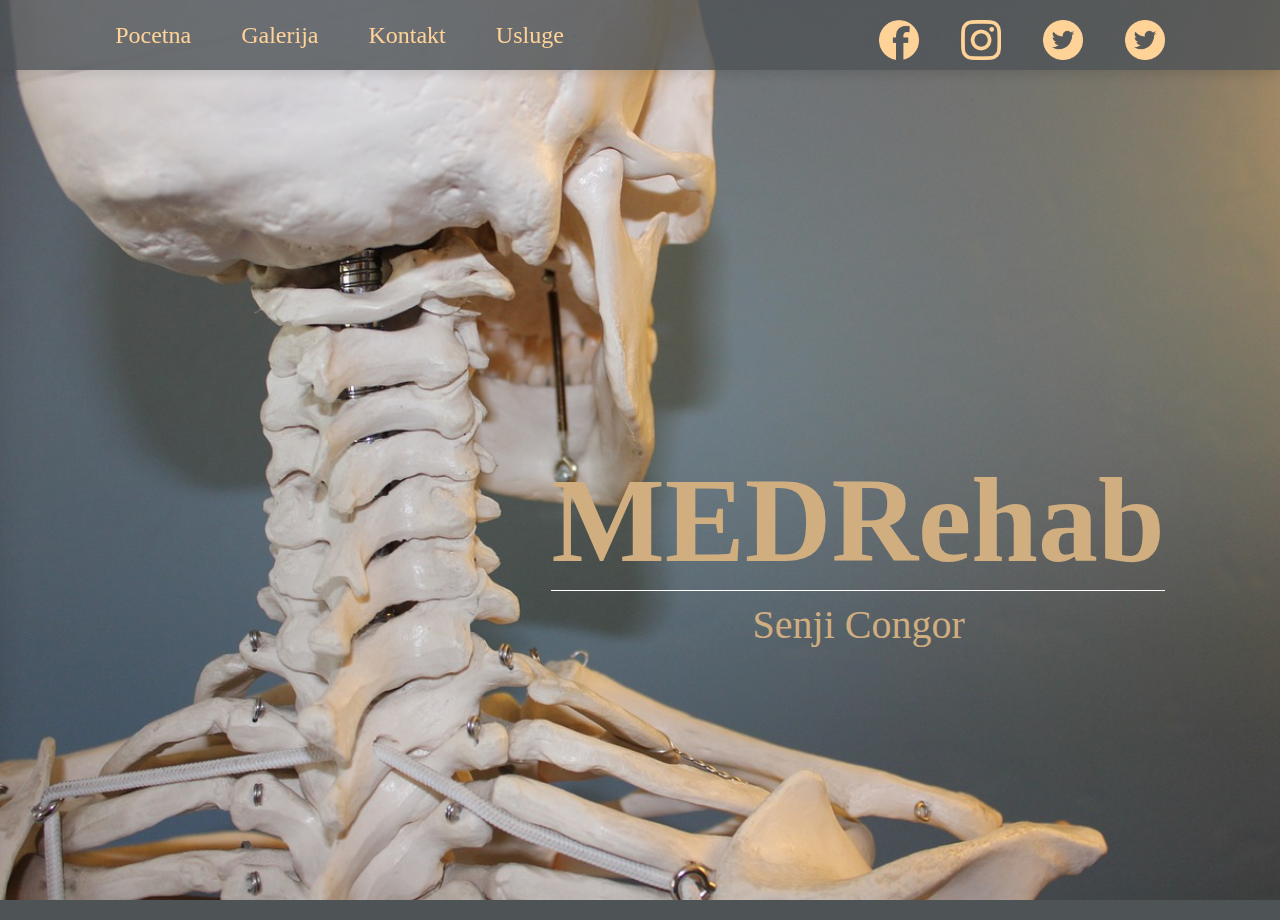
<file: Index.html>
<!DOCTYPE html>
<html lang="en">
<head>
    <meta charset="UTF-8">
    <meta name="viewport" content="width=device-width, initial-scale=1.0">
    <title>MedRehab</title>
    <link rel="stylesheet" type="text/css" href="index.css">
    <link rel="stylesheet" href="https://cdnjs.cloudflare.com/ajax/libs/font-awesome/6.6.0/css/all.min.css">

</head>
<body>
<header>
   <nav class="navbar">
    <a href="#pocetna">Pocetna</a>
    <a href="#galerija">Galerija</a>
    <a href="#kontakt">Kontakt</a>
    <a href="#usluge">Usluge</a>
   </nav>
   <div class="icons">
    <a href="#" class="facebook"><img src="facebook-logo-in-circular-shape.png" ></a>
    <a href="#" class="instagram"><img src="instagram (1).png" ></a>
    <a href="#" class="twitter"><img src="twitter.png" ></a>
    <a href="#" class="twitter"><img src="twitter.png" ></a>
    <div class="menu-toggle" id="menu-toggle">
        <i class="fas fa-bars"></i>
   </div>
</header>
<section class="home" id="home">
    <div class="content">
        <h1>MEDRehab</h1>
        <span>Senji Congor</span>
    </div>
</section>
<script src="document.js"></script>
</body>
</html>
</file>
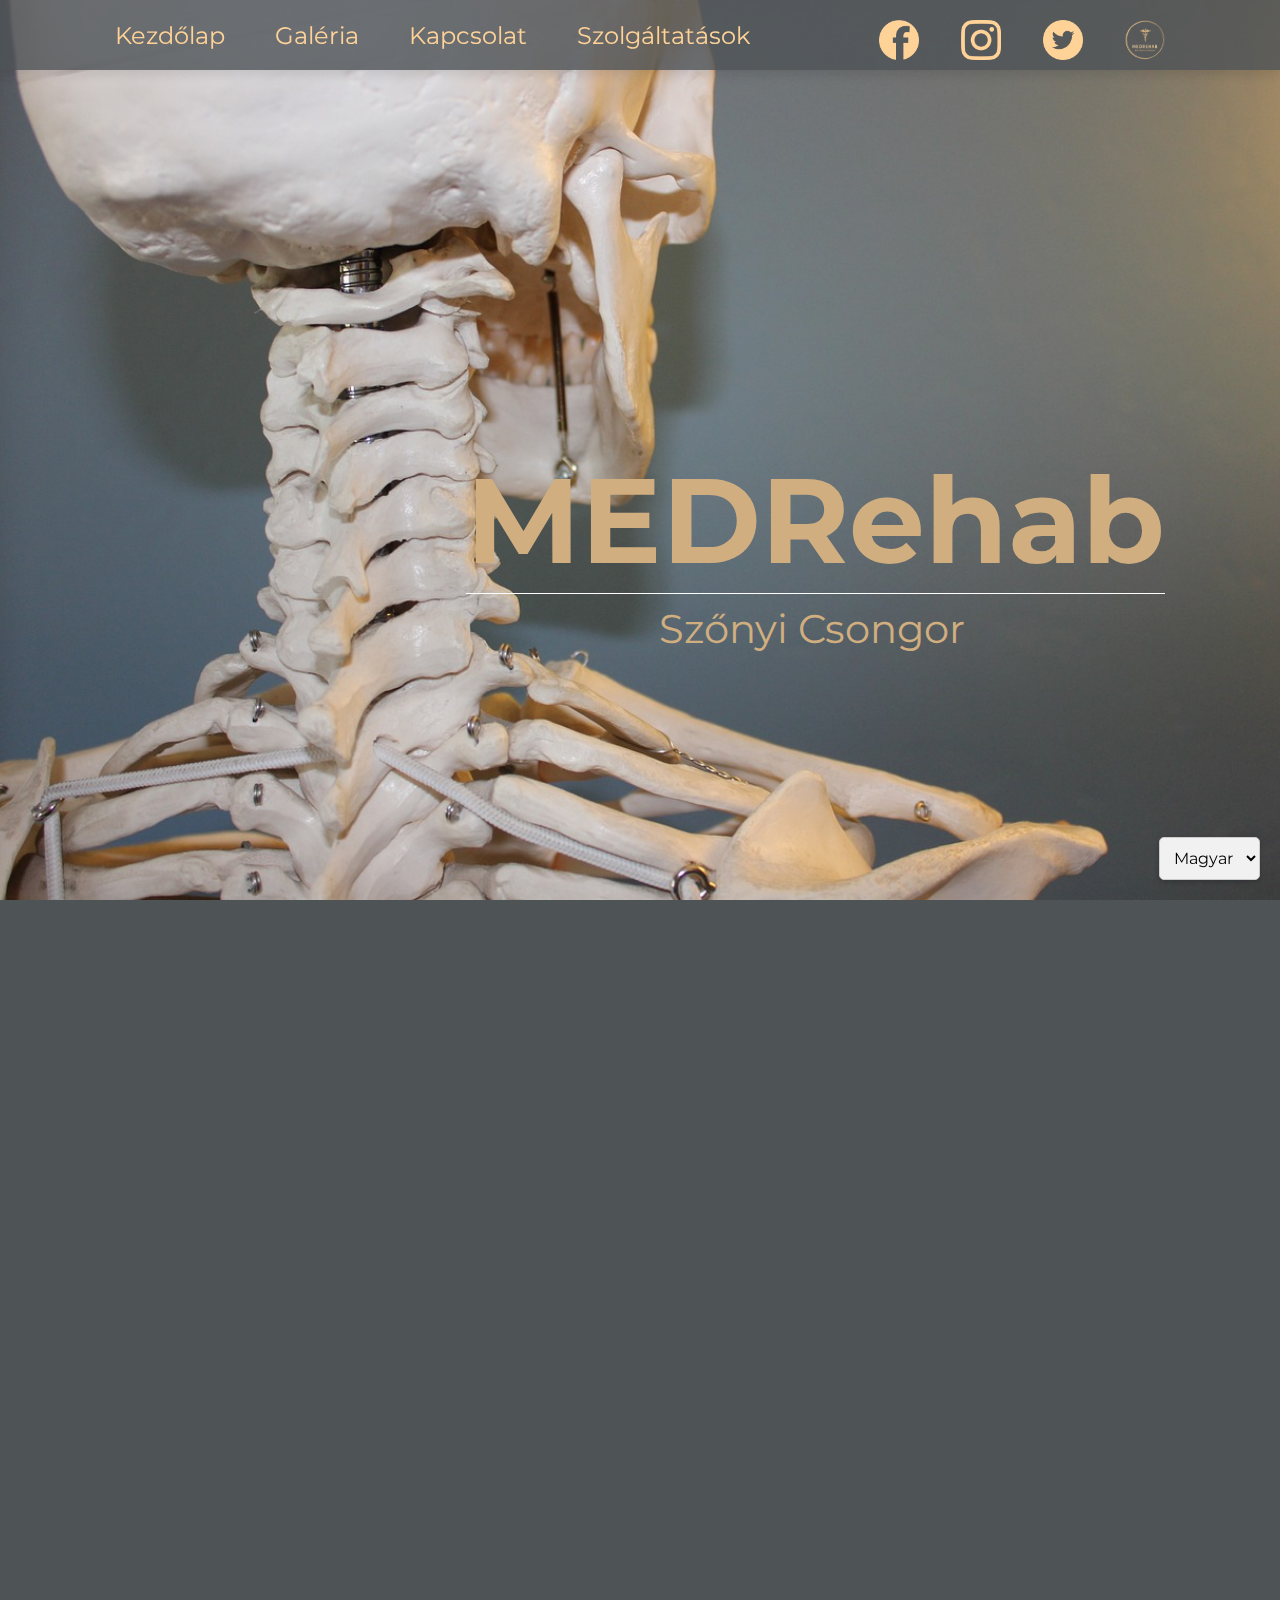
<file: index.html>
<!DOCTYPE html>
<html lang="en">
<head>  
    <meta charset="UTF-8">
    <meta name="viewport" content="width=device-width, initial-scale=1.0">
    <title>MedRehab - Fizikai Rehabilitációs Központ</title>
    <link rel="stylesheet" type="text/css" href="index.css">
    <link rel="stylesheet" href="https://cdnjs.cloudflare.com/ajax/libs/font-awesome/6.6.0/css/all.min.css">
    <link rel="preconnect" href="https://fonts.googleapis.com">
<link rel="preconnect" href="https://fonts.gstatic.com" crossorigin>
<link href="https://fonts.googleapis.com/css2?family=Montserrat:ital,wght@0,100..900;1,100..900&display=swap" rel="stylesheet">
<link rel="icon" type="image/x-icon" href="favicon.ico">

 <meta property="og:title" content="MedRehab - Fizikai Rehabilitációs Központ">
    <meta property="og:description" content="Fedezd fel a MedRehab átfogó fizikai rehabilitációs szolgáltatásait, amelyek segítenek visszanyerni a mozgásképességet és javítani az életminőséget. Látogass el hozzánk még ma!">
    <meta property="og:image" content="https://flokii02.github.io/MEDRehab/csongi.jpg">
    <meta property="og:url" content="https://flokii02.github.io/MEDRehab/">
    <meta property="og:type" content="website">
    <meta property="og:site_name" content="MedRehab">
    <meta property="og:locale" content="hu_HU">
    <meta name="keywords" content="gyógytorna, sportrehabilitáció, fizikoterápia, rehabilitáció, Újvidék, egészség, mozgás, fájdalomcsillapítás, fizioterápia">



    <script async src="https://www.googletagmanager.com/gtag/js?id=G-PCLLE1H4G7"></script>
<script>
  window.dataLayer = window.dataLayer || [];
  function gtag(){dataLayer.push(arguments);}
  gtag('js', new Date());

  gtag('config', 'G-PCLLE1H4G7');
</script>
    
</head>
<body>
    <div id="fb-root"></div>
<script async defer crossorigin="anonymous" src="https://connect.facebook.net/hu_HU/sdk.js#xfbml=1&version=v20.0" nonce="3ianvjiw"></script>
<header>
   <nav class="navbar">
    <a href="index.html" data-hu="Kezdőlap" data-sr="Početna">Kezdőlap</a>
    <a href="index_2.html" data-hu="Galéria" data-sr="Galerija" >Galéria</a>
    <a href="index_3.html" data-hu="Kapcsolat" data-sr="Kontakt">Kapcsolat</a>
    <a href="index_4.html" data-hu="Szolgáltatások" data-sr="Usluge">Szolgáltatások</a>
   </nav>
   <div class="icons">
    <a href="https://www.facebook.com/MedRehab.NoviBecej" class="facebook"><img src="facebook-logo-in-circular-shape.png" alt="MedRehab gyógytorna szolgáltatások" ></a>
    <a href="https://www.instagram.com/medrehab.ambulanta_novi_becej/" class="instagram"><img src="instagram (1).png"  alt="MedRehab gyógytorna szolgáltatások"></a>
    <a href="" class="twitter"><img src="twitter.png" alt="MedRehab gyógytorna szolgáltatások" ></a>
    <a href="" class="twitter"><img src="9d6c0524-5674-4a08-afca-3b6c06e77fcc.png" alt="MedRehab gyógytorna szolgáltatások" ></a>
    <div class="menu-toggle" id="menu-toggle">
        <i class="fas fa-bars"></i>
   </div>
</header>
    <select name="" id="language-select" class="language-select" onchange="changeLanguage()">
    <option value="hu">Magyar</option>
    <option value="sr">Srpski</option>
</select>
<section class="home" id="home">
    <div class="content">
        <h1>MEDRehab</h1>
        <span data-hu="Szőnyi Csongor" data-sr="Čongor Senji" >Szőnyi Csongor</span>
    </div>
</section>
<section>
    <div class="separatordiv"></div>
</section>

    <section class="section scroll-slide" data-animate="slide">
        <div class="text-box">
            <h1 data-hu="Szőnyi Csongor" data-sr="Čongor Senji">Szőnyi Csongor</h1>
            <div class="separator1"></div>
            <p data-hu="Szőnyi Csongor vagyok, és Újvidéken az Orvosi Egyetemen végeztem gyógytornász szakon, ahol később a mesterképzést is sikeresen teljesítettem. Már az egyetemi éveim alatt is erős érdeklődést mutattam a gyermekek rehabilitációja iránt, így több alkalommal részt vettem gyermek állapotfelmérésen és foglalkoztam a rehabilitációjukkal. E tapasztalatok során belárást nyertem arra, hogy mennyire fontos a korai beavatkozás és a megfelelő támogatás a fejlődő gyermekek számára. Pályafutásom során szerzett tapasztalataim a felnőtt betegek ellátásában is sokat jelentettek számomra. Dolgoztam öregotthonban és klinikán is, ahol szembesültem azzal, hogy sok esetben a betegek kezelése felszínesen történik. Ekkor fogalmazódott meg bennem a vágy, hogy egy olyan rehabilitációs szakrendelőt nyissak, ahol a hangsúly nem csupán a tünetek enyhítésén van, hanem sokkal inkább a kiváltó okok feltárásán és annak kezelésén." data-sr=" Zovem se Čongor Senji i završio sam Medicinski fakultet u Novom Sadu na smeru za fizioterapiju, gde sam kasnije uspešno završio i master studije. Još tokom studija pokazivao sam veliko interesovanje za rehabilitaciju dece, pa sam više puta učestvovao u proceni stanja dece i bavio se njihovom rehabilitacijom. Tokom ovih iskustava, shvatio sam koliko je važno rano delovanje i adekvatna podrška za decu u razvoju. Iskustva koja sam stekao tokom svoje karijere u pružanju nege odraslim pacijentima takođe su mi mnogo značila. Radio sam u staračkom domu i na klinici, gde sam uvideo da se u mnogim slučajevima pacijenti tretiraju površno. Tada se u meni rodila želja da otvorim rehabilitacionu ordinaciju u kojoj će fokus biti ne samo na ublažavanju simptoma, već mnogo više na otkrivanju uzroka i njihovom lečenju.">Szőnyi Csongor vagyok, és Újvidéken az Orvosi Egyetemen végeztem gyógytornász szakon, ahol később a mesterképzést is sikeresen teljesítettem. Már az egyetemi éveim alatt is erős érdeklődést mutattam a gyermekek rehabilitációja iránt, így több alkalommal részt vettem gyermek állapotfelmérésen és foglalkoztam a rehabilitációjukkal. E tapasztalatok során belárást nyertem arra, hogy mennyire fontos a korai beavatkozás és a megfelelő támogatás a fejlődő gyermekek számára. Pályafutásom során szerzett tapasztalataim a felnőtt betegek ellátásában is sokat jelentettek számomra. Dolgoztam öregotthonban és klinikán is, ahol szembesültem azzal, hogy sok esetben a betegek kezelése felszínesen történik. Ekkor fogalmazódott meg bennem a vágy, hogy egy olyan rehabilitációs szakrendelőt nyissak, ahol a hangsúly nem csupán a tünetek enyhítésén van, hanem sokkal inkább a kiváltó okok feltárásán és annak kezelésén.</p>
            <div class="separator middle"></div>
            <p data-hu="2019-ben valóra váltottam ezt a célt, és megnyitottam a MEDREHAB Rehabilitációs Szakrendelőt. Itt egy komplex, holisztikus megközelítést alkalmazok, amely lehetővé teszi, hogy pácienseim számára személyre szabott terápiás programokat alakítsak ki. Széleskörű gyógytorna szolgáltatásokat és gépi kezeléseket kínálok, figyelembe véve a páciensek egyéni igényeit és állapotát. Célom, hogy pácienseim ne csupán a gyógyulásra, hanem a teljes életminőségük javítására is fókuszáljanak. Hiszek abban, hogy a rehabilitáció nem csupán a fizikai egészségről szól, hanem a mentális és érzelmi jólétről is. A MEDREHAB szakrendelőben törekszem arra, hogy mindenki a legjobb ellátásban részesüljön, és támogassam őket a gyógyulás folyamatában." data-sr="2019. godine ostvario sam ovaj cilj i otvorio MEDREHAB rehabilitacionu ordinaciju. Ovdje primenjujem kompleksan, holistički pristup koji omogućava da razvijem personalizovane terapijske programe za svoje pacijente. Pružam širok spektar fizioterapijskih usluga i mašinskih tretmana, uzimajući u obzir individualne potrebe i stanje pacijenata. Moj cilj je da se moji pacijenti ne fokusiraju samo na izlečenje, već i na poboljšanje kvaliteta svog života. Verujem da rehabilitacija nije samo o fizičkom zdravlju, već i o mentalnom i emocionalnom blagostanju. U MEDREHAB ordinaciji nastojim da svako dobije najbolju negu i da ih podržim u procesu ozdravljenja.">2019-ben valóra váltottam ezt a célt, és megnyitottam a MEDREHAB Rehabilitációs Szakrendelőt. Itt egy komplex, holisztikus megközelítést alkalmazok, amely lehetővé teszi, hogy pácienseim számára személyre szabott terápiás programokat alakítsak ki. Széleskörű gyógytorna szolgáltatásokat és gépi kezeléseket kínálok, figyelembe véve a páciensek egyéni igényeit és állapotát. Célom, hogy pácienseim ne csupán a gyógyulásra, hanem a teljes életminőségük javítására is fókuszáljanak. Hiszek abban, hogy a rehabilitáció nem csupán a fizikai egészségről szól, hanem a mentális és érzelmi jólétről is. A MEDREHAB szakrendelőben törekszem arra, hogy mindenki a legjobb ellátásban részesüljön, és támogassam őket a gyógyulás folyamatában.</p>
        </div>
        <div class="image-box">
            <img src="404352813_17975455841621054_8666259081181477525_n.jpg" alt="Szőnyi Csongor">
        </div>
    </section>

<div class="separatordiv"></div>
<section class="new-section1 scroll-slide" data-animate="slide">
    <div class="rectangle">
        <img src="physical-therapy (1).png" alt="Image 1" width="97px" height="94px">
        <div class="text-content"><a href="index_4.html">
            <h3 data-hu="Gyógytorna" data-sr="Fizioterapija">Gyógytorna</h3>
            <p data-hu="Olvass többet" data-sr="Pročitaj više">Olvass többet <img src="symbol.png" width="29px" height="29px"></p></a>
        </div>
    </div>
    <div class="rectangle">
        <img src="shin.png" alt="Image 2" width="97px" height="94px">
        <div class="text-content"><a href="index_4.html">
            <h3 data-hu="Sportrehabilitáció" data-sr="Sportska rehabilitacija">Sportrehabilitáció</h3>
                <p data-hu="Olvass többet" data-sr="Pročitaj više">Olvass többet <img src="symbol.png" width="29px" height="29px"></p></a>
        </div>
    </div>
    <div class="rectangle">
        <img src="tape.png" alt="Image 3" width="97px" height="94px">
        <div class="text-content"> <a href="index_4.html">
            <h3 data-hu="Kinezológiai tapasz" data-sr="Kinezološka traka " >Kinezológiai tapasz</h3>
            <p data-hu="Olvass többet" data-sr="Pročitaj više">Olvass többet <img src="symbol.png" width="29px" height="29px"></p>
        </a>
        </div>
    </div>
</section>
<section class="new-section scroll-slide" data-animate="slide">
    <div class="rectangle">
        <img src="magnetic.png" alt="Image 1" width="97px" height="94px">
        <div class="text-content"><a href="index_4.html">
            <h3 data-hu="Mágnes terápia" data-sr="Magnetna terapija" >Mágnes terápia</h3>
            <p data-hu="Olvass többet" data-sr="Pročitaj više">Olvass többet <img src="symbol.png" width="29px" height="29px"></p></a>
        </div>
    </div>
    <div class="rectangle">
        <img src="infrared-lamp.png" alt="Image 2" width="97px" height="94px">
        <div class="text-content"><a href="index_4.html">
            <h3 data-hu="Infraterápia" data-sr="Infraterapija"> Infraterápia</h3>
                <p data-hu="Olvass többet" data-sr="Pročitaj više"> Olvass többet <img src="symbol.png" width="29px" height="29px"></p></a>
        </div>
    </div>
    <div class="rectangle">
        <img src="baby.png" alt="Image 3" width="97px" height="94px">
        <div class="text-content"><a href="index_4.html">
            <h3 data-hu="Babatorna" data-sr="Vežbe za bebe" >Babatorna</h3>
            <p data-hu="Olvass többet" data-sr="Pročitaj više">Olvass többet <img src="symbol.png" width="29px" height="29px"></p></a>
        </div>
    </div>
</section>
    <div class="separatordiv"></div>
    <section class="galeria scroll-slide" data-animate="slide">
    <div class="box">
        <img src="szilvike2.jpg" alt="Kép 1">
    </div>
    <div class="box">
        <img src="szilvike.jpg" alt="Kép 2">
    </div>
    <div class="box">
        <img src="csongi.jpg" alt="Kép 3">
    </div>
</section>
<div class="button-container scroll-slide" data-animate="slide">
    <a href="index_2.html" class="custom-button">
        <span data-hu="Nézd meg a a galériát" data-sr="Pogledaj galeriju" >Nézd meg a a galériát</span>
        <img src="symbol.png" alt="Ikon" class="button-icon">
        
    </a>
</div>
<div class="separatordiv"></div>
    <section class="contact-section scroll-slide" data-animate="slide">
    <div class="video-container">
        <iframe width="853" height="480" src="https://www.youtube.com/embed/3Th_mqMsWcg" title="Introduction to Medical Rehabilitation" frameborder="0" allow="accelerometer; autoplay; clipboard-write; encrypted-media; gyroscope; picture-in-picture; web-share" referrerpolicy="strict-origin-when-cross-origin" allowfullscreen></iframe>
    </div>
    <div class="info-container">
        <h2 data-hu="Hogyan juthat el hozzánk?" data-sr="Kako do nas?" >Hogyan juthat el hozzánk?</h2>
       <p data-hu="Rendelőnk könnyen megközelíthető Törökbecse szívében található Marshal Tita utcában, a 40-es szám alatt. A helyszín jól megközelíthető tömegközlekedéssel és autóval is, a közelben parkolási lehetőség is rendelkezésre áll.Időpontot telefonon keresztül tud foglalni , vagy személyesen is bejöhet rendelőnkbe, ahol kollégáink készséggel segítenek a legmegfelelőbb időpont kiválasztásában. Várjuk szeretettel!" data-sr="Naša ordinacija se nalazi u srcu Novog Bečeja, u ulici Maršala Tita broj 40. Lokacija je lako dostupna javnim prevozom i automobilom, a u blizini je obezbeđen parking. Termin možete zakazati telefonom, ili lično doći u našu ordinaciju, gde će vam naši saradnici rado pomoći u odabiru najpogodnijeg termina. Radujemo se vašem dolasku!" >Rendelőnk könnyen megközelíthető Törökbecse szívében található Marshal Tita utcában, a 40-es szám alatt. A helyszín jól megközelíthető tömegközlekedéssel és autóval is, a közelben parkolási lehetőség is rendelkezésre áll.Időpontot telefonon keresztül tud foglalni , vagy személyesen is bejöhet rendelőnkbe, ahol kollégáink készséggel segítenek a legmegfelelőbb időpont kiválasztásában. Várjuk szeretettel!
        </p>
        <div class="map-container">
            <iframe src="https://www.openstreetmap.org/export/embed.html?bbox=20.136354267597202%2C45.59752089849482%2C20.138719975948337%2C45.59872386711687&amp;layer=mapnik&amp;marker=45.598122386029615%2C20.137537121772766" style="border: 1px solid black"></iframe><br/>
        </div>
        <div class="button-container">
            <a href="index_3.html" class="custom-button">
                <span data-hu="Foglaljon időpont" data-sr="Zakažite svoj termin" >Foglaljon időpont</span>
                <img src="symbol.png" alt="Ikon" class="button-icon">
                
            </a>
        </div>
    </div>
</section>
<div class="separatordiv"></div>
    
    <footer class="scroll-slide" data-animate="slide">
    <div class="top-line"></div>
    <div class="footer-content">
        <h2>Ambulanta za Medicinsku Rehabilitaciju i Fizikalnu Terapiju Novi Bečej</h2>
    </div>
    <div class="bottom-line"></div>
    <div class="icons">
        <a href="https://www.instagram.com/medrehab.ambulanta_novi_becej/"><img src="instagram (1).png" alt="Icon 1"></a>
        <a href="https://www.facebook.com/MedRehab.NoviBecej"><img src="facebook-logo-in-circular-shape.png" alt="Icon 2"></a>
        <a href=""><img src="twitter.png" alt="Icon 3"></a>
        <a href=""><img src="9d6c0524-5674-4a08-afca-3b6c06e77fcc.png" alt="Icon 4"></a>
    </div>
</footer>
    <div class="fb-like" data-href="https://flokii02.github.io/MEDRehab/" data-width="" data-layout="" data-action="" data-size="" data-share="true"></div>
<script src="document.js"></script>
    <script src="oldal 1.js"></script>
</body>
</html>
</file>
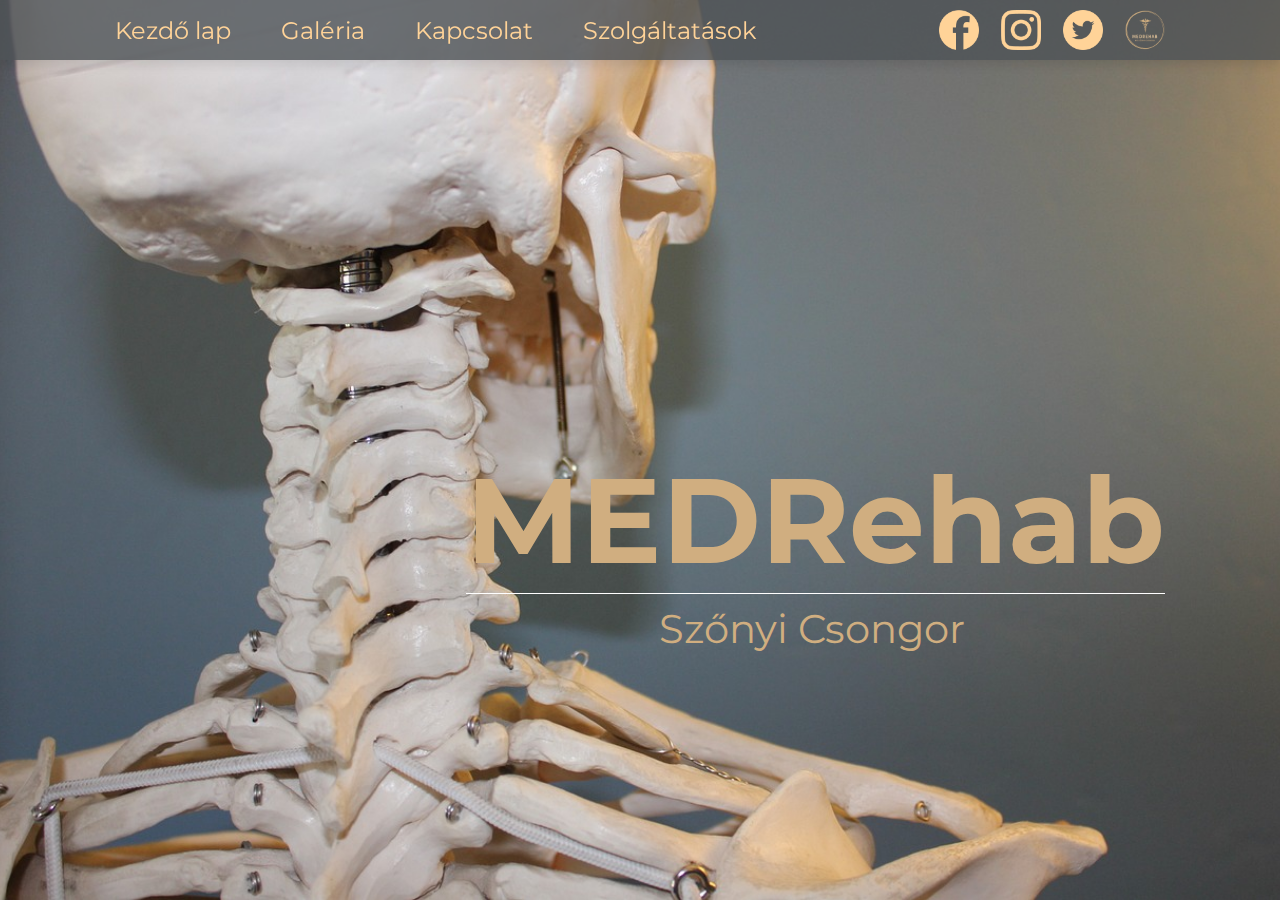
<file: index2.html>
<!DOCTYPE html>
<html lang="en">
<head>
    <meta charset="UTF-8">
    <meta name="viewport" content="width=device-width, initial-scale=1.0">
    <title>MedRehab</title>
    <link rel="stylesheet" type="text/css" href="index2.css">
    <link rel="stylesheet" href="https://cdnjs.cloudflare.com/ajax/libs/font-awesome/6.6.0/css/all.min.css">
    <link rel="preconnect" href="https://fonts.googleapis.com">
<link rel="preconnect" href="https://fonts.gstatic.com" crossorigin>
<link href="https://fonts.googleapis.com/css2?family=Montserrat:ital,wght@0,100..900;1,100..900&display=swap" rel="stylesheet">
<link rel="icon" type="image/x-icon" href="favicon.ico">
</head>
<body>
<header>
   <nav class="navbar">
    <a href="Index.html">Kezdő lap</a>
    <a href="index2.html">Galéria</a>
    <a href="index3.html">Kapcsolat</a>
    <a href="#usluge">Szolgáltatások</a>
   </nav>
   <div class="icons">
    <a href="#" class="facebook"><img src="facebook-logo-in-circular-shape.png" ></a>
    <a href="#" class="instagram"><img src="instagram (1).png" ></a>
    <a href="#" class="twitter"><img src="twitter.png" ></a>
    <a href="#" class="twitter"><img src="9d6c0524-5674-4a08-afca-3b6c06e77fcc.png" ></a>
    <div class="menu-toggle" id="menu-toggle">
        <i class="fas fa-bars"></i>
   </div>
</header>
<section class="home" id="home">
    <div class="content">
        <h1>MEDRehab</h1>
        <span>Szőnyi Csongor</span>
    </div>
</section>

<script src="document.js"></script>
</body>
</html>
</file>
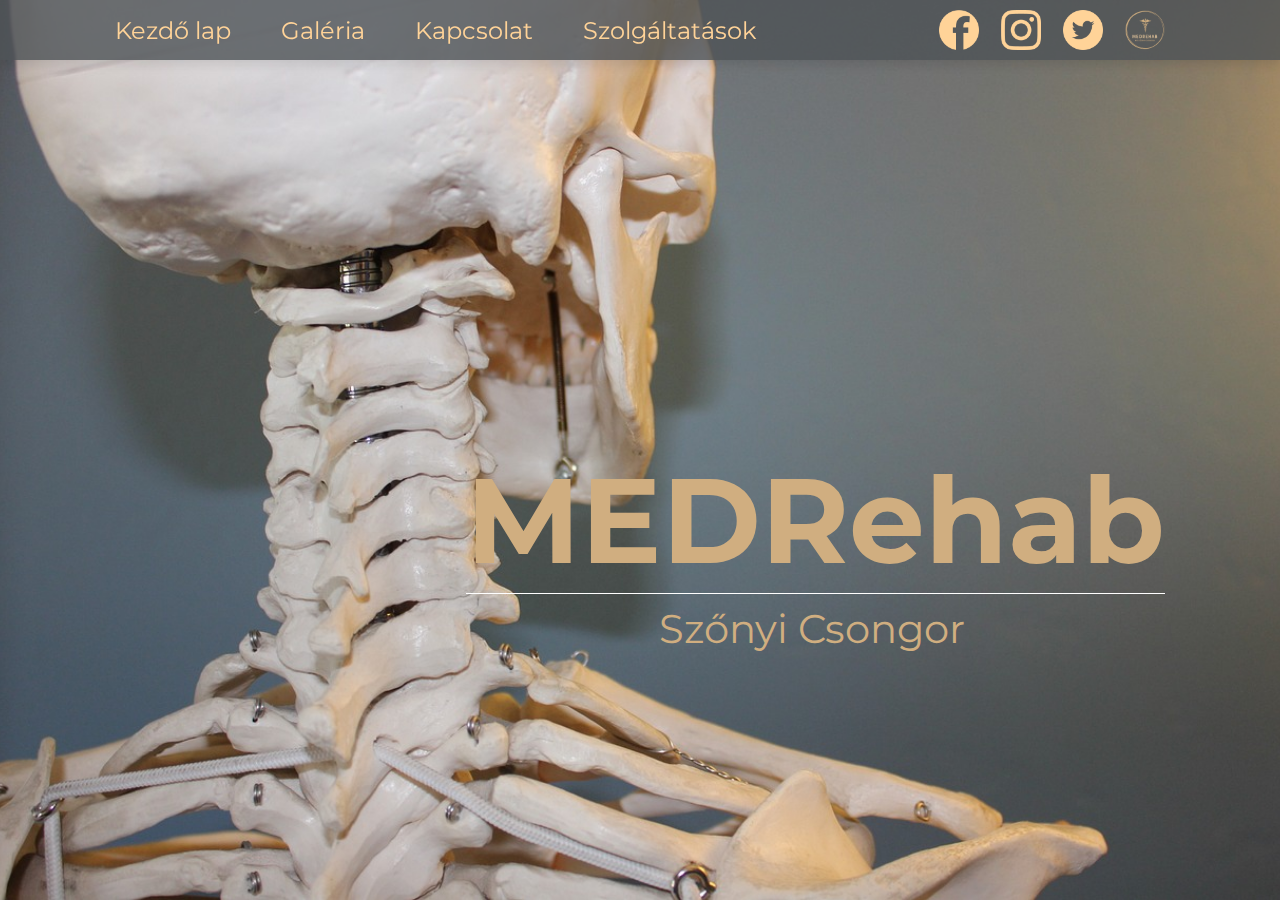
<file: index3.html>
<!DOCTYPE html>
<html lang="en">
<head>
    <meta charset="UTF-8">
    <meta name="viewport" content="width=device-width, initial-scale=1.0">
    <title>MedRehab</title>
    <link rel="stylesheet" type="text/css" href="index3.css">
    <link rel="stylesheet" href="https://cdnjs.cloudflare.com/ajax/libs/font-awesome/6.6.0/css/all.min.css">
    <link rel="preconnect" href="https://fonts.googleapis.com">
<link rel="preconnect" href="https://fonts.gstatic.com" crossorigin>
<link href="https://fonts.googleapis.com/css2?family=Montserrat:ital,wght@0,100..900;1,100..900&display=swap" rel="stylesheet">
<link rel="icon" type="image/x-icon" href="favicon.ico">
</head>
<body>
<header>
   <nav class="navbar">
    <a href="Index.html">Kezdő lap</a>
    <a href="index2.html">Galéria</a>
    <a href="index3.html">Kapcsolat</a>
    <a href="#usluge">Szolgáltatások</a>
   </nav>
   <div class="icons">
    <a href="#" class="facebook"><img src="facebook-logo-in-circular-shape.png" ></a>
    <a href="#" class="instagram"><img src="instagram (1).png" ></a>
    <a href="#" class="twitter"><img src="twitter.png" ></a>
    <a href="#" class="twitter"><img src="9d6c0524-5674-4a08-afca-3b6c06e77fcc.png" ></a>
    <div class="menu-toggle" id="menu-toggle">
        <i class="fas fa-bars"></i>
   </div>
</header>
<section class="home" id="home">
    <div class="content">
        <h1>MEDRehab</h1>
        <span>Szőnyi Csongor</span>
    </div>
</section>

<script src="document.js"></script>
</body>
</html>
</file>
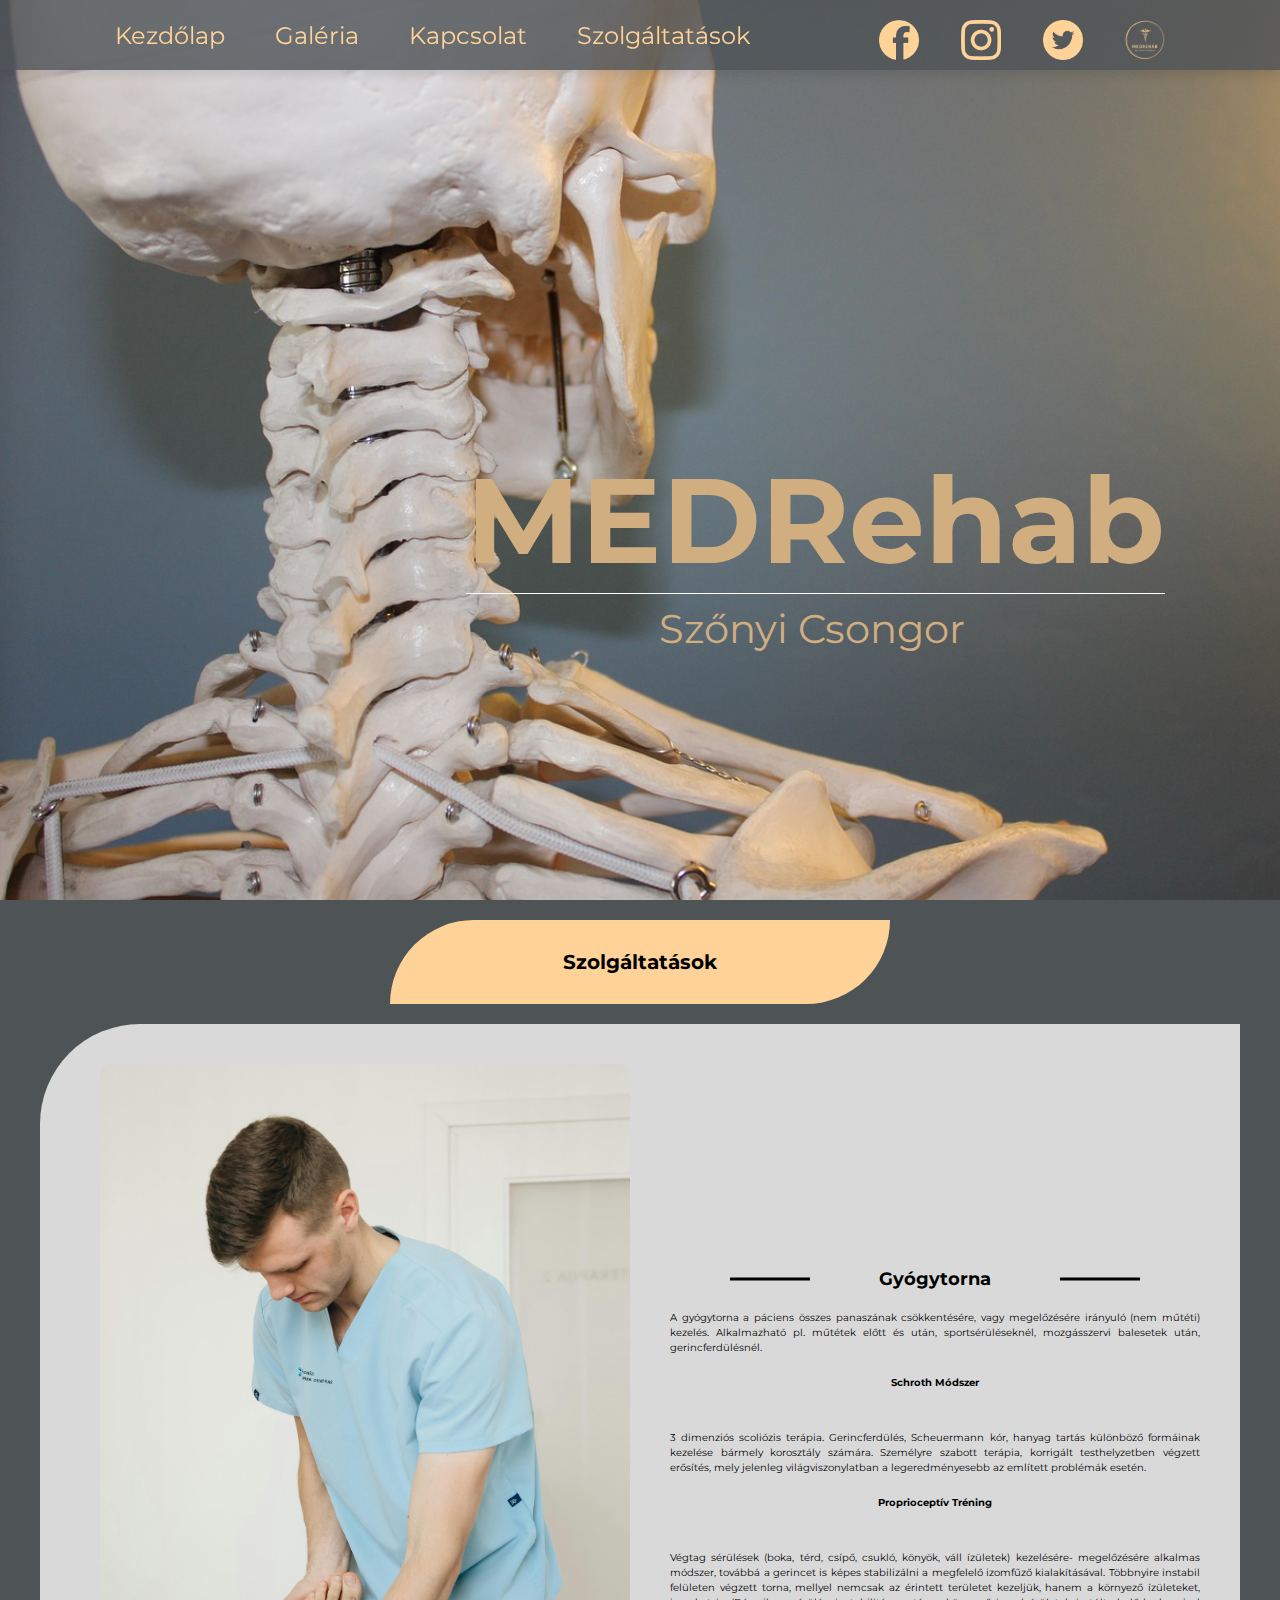
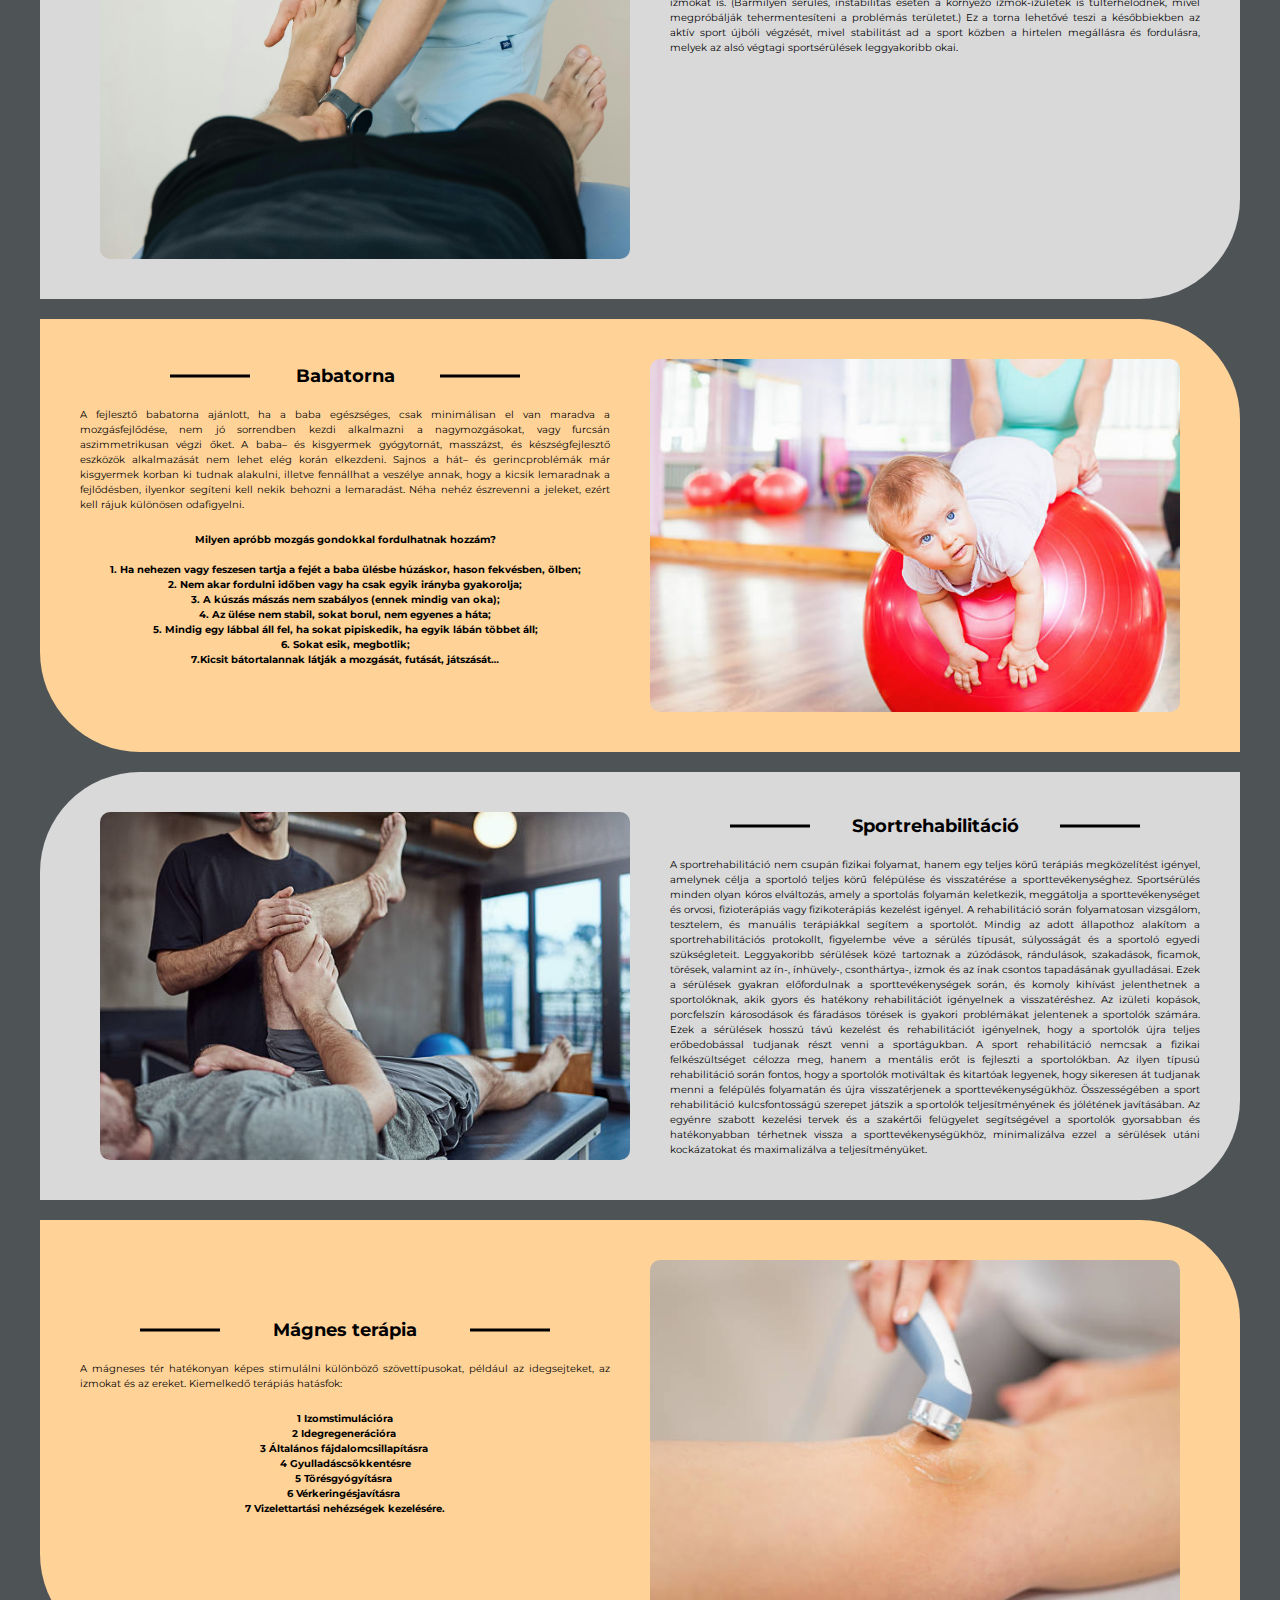
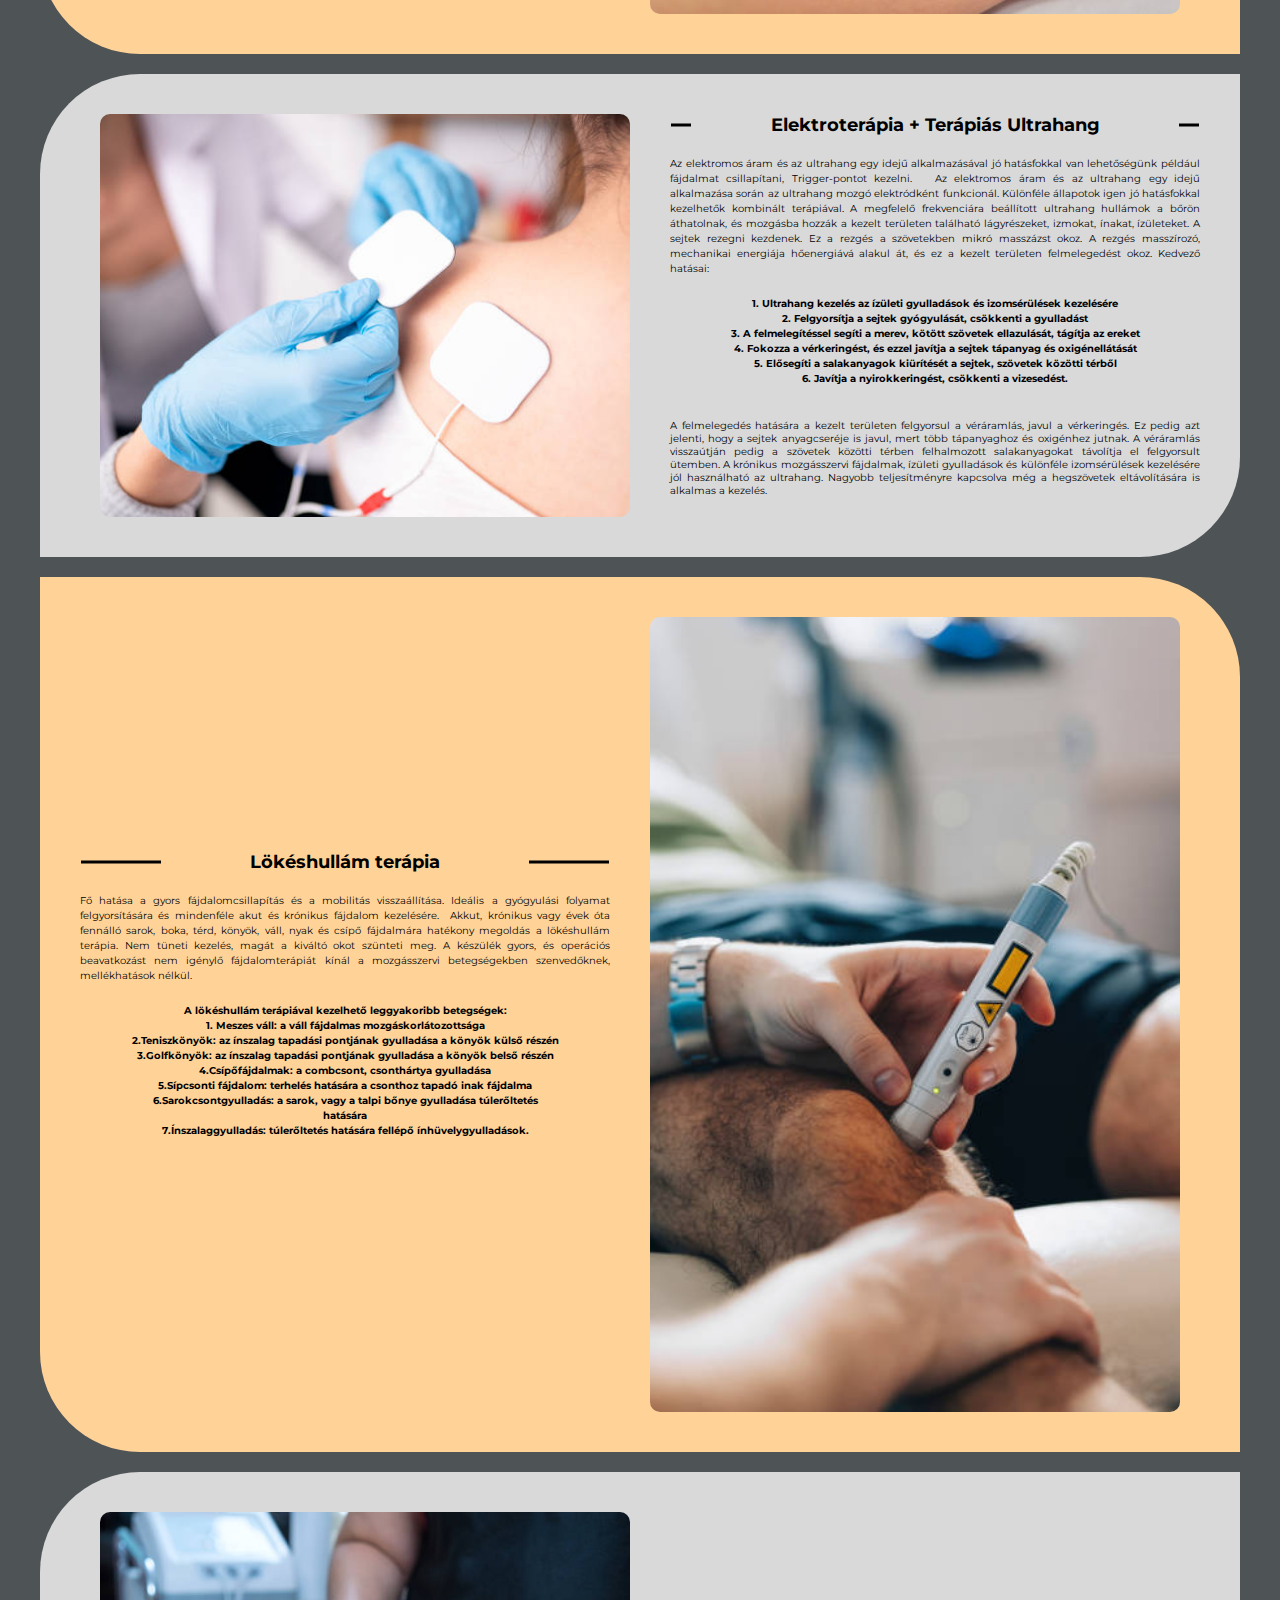
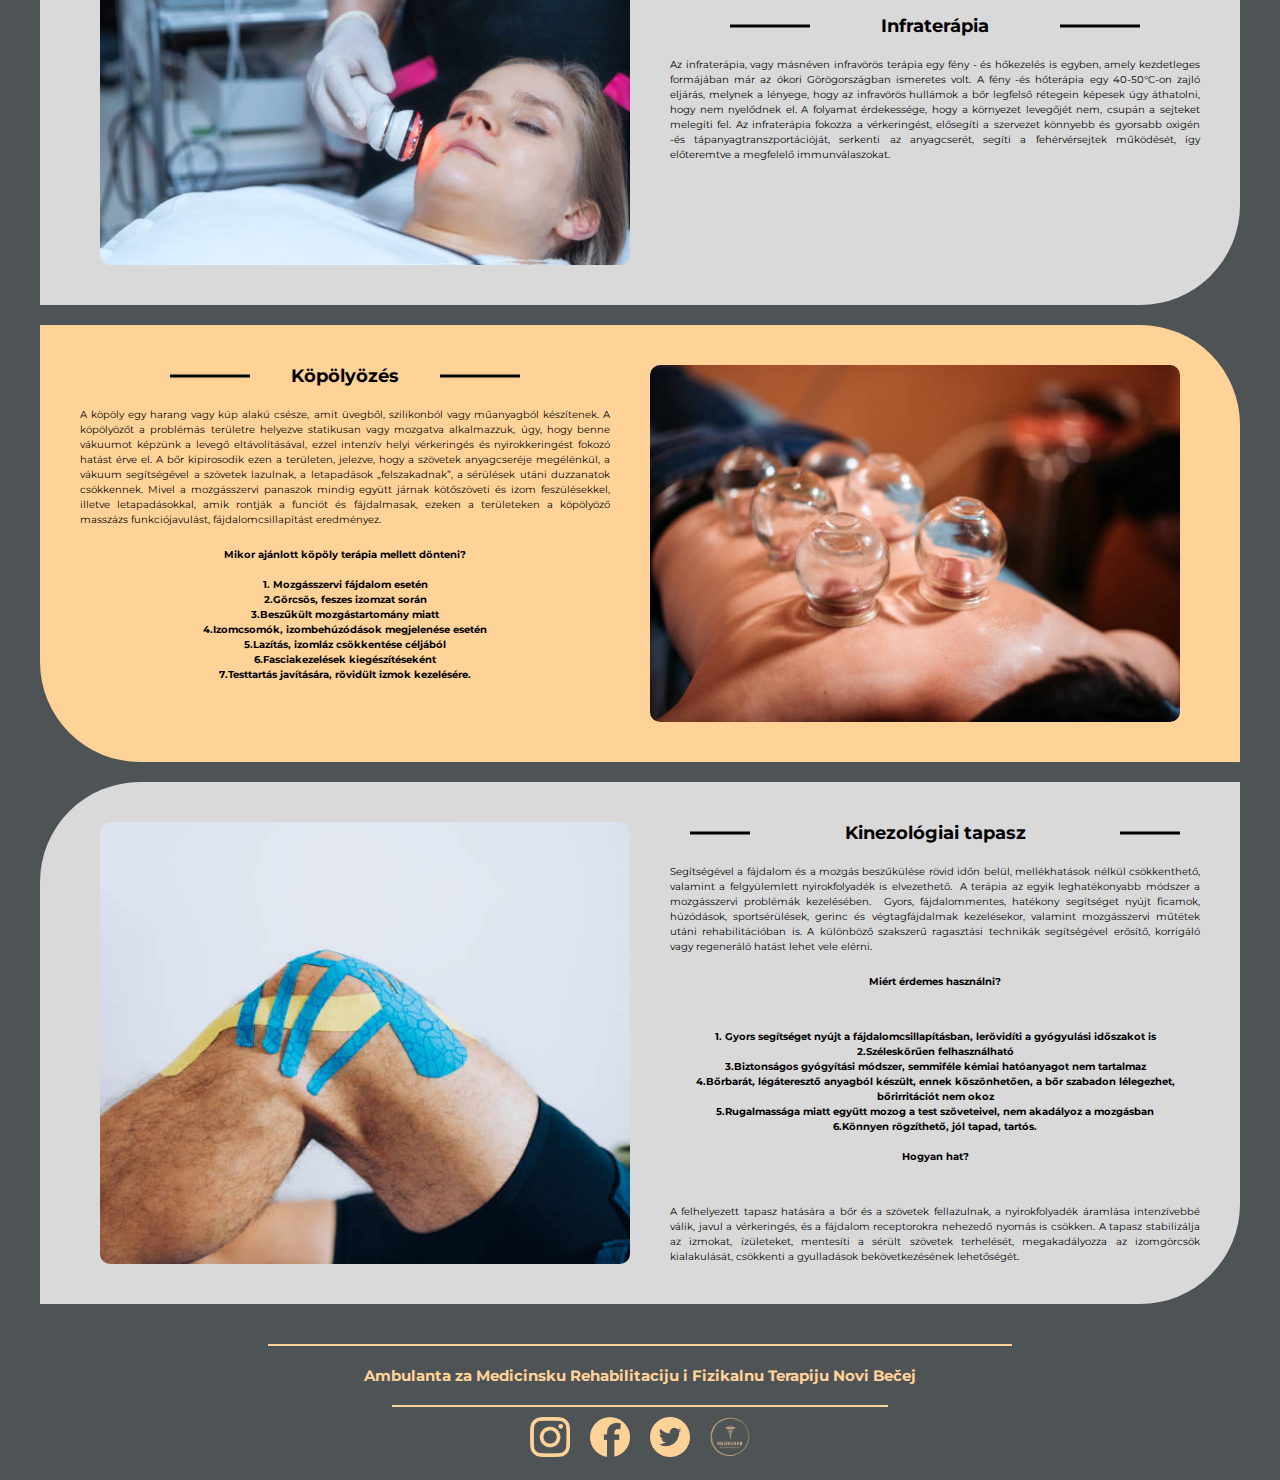
<file: index4.html>
<!DOCTYPE html>
<html lang="en">
<head>
    <meta charset="UTF-8">
    <meta name="viewport" content="width=device-width, initial-scale=1.0">
    <title>MedRehab</title>
    <link rel="stylesheet" type="text/css" href="index4.css">
    <link rel="stylesheet" href="https://cdnjs.cloudflare.com/ajax/libs/font-awesome/6.6.0/css/all.min.css">
    <link rel="preconnect" href="https://fonts.googleapis.com">
<link rel="preconnect" href="https://fonts.gstatic.com" crossorigin>
<link href="https://fonts.googleapis.com/css2?family=Montserrat:ital,wght@0,100..900;1,100..900&display=swap" rel="stylesheet">
<link rel="icon" type="image/x-icon" href="favicon.ico">
</head>
<body>
<header>
   <nav class="navbar">
    <a href="Index.html">Kezdőlap</a>
    <a href="index2.html">Galéria</a>
    <a href="index3.html">Kapcsolat</a>
    <a href="#usluge">Szolgáltatások</a>
   </nav>
   <div class="icons">
    <a href="#" class="facebook"><img src="facebook-logo-in-circular-shape.png" ></a>
    <a href="#" class="instagram"><img src="instagram (1).png" ></a>
    <a href="#" class="twitter"><img src="twitter.png" ></a>
    <a href="#" class="twitter"><img src="9d6c0524-5674-4a08-afca-3b6c06e77fcc.png" ></a>
    <div class="menu-toggle" id="menu-toggle">
        <i class="fas fa-bars"></i>
   </div>
</header>
<section class="home" id="home">
    <div class="content">
        <h1>MEDRehab</h1>
        <span>Szőnyi Csongor</span>
    </div>
</section>

<section class="gallery-section">
    <h1>Szolgáltatások</h1>
</section>
<section class="content-section">
    <div class="image-container">
        <img src="pexels-funkcines-terapijos-centras-927573878-20860614.jpg" alt="Kép">
    </div>
    <div class="text-container">
        <h2>Gyógytorna</h2>
        <p>A gyógytorna a páciens összes panaszának csökkentésére, vagy megelőzésére
            irányuló (nem műtéti) kezelés. Alkalmazható pl. műtétek előtt és után, sportsérüléseknél,
            mozgásszervi balesetek után, gerincferdülésnél.</p>
        <p class="centered-text">Schroth Módszer</p>
        <p>3 dimenziós scoliózis terápia. Gerincferdülés, Scheuermann kór, hanyag tartás
            különböző formáinak kezelése bármely korosztály számára. Személyre szabott terápia,
            korrigált testhelyzetben végzett erősítés, mely jelenleg világviszonylatban a
            legeredményesebb az említett problémák esetén.</p>
        <p class="centered-text">Proprioceptív Tréning</p>
        <p>Végtag sérülések (boka, térd, csípő, csukló, könyök, váll ízületek) kezelésére-
            megelőzésére alkalmas módszer, továbbá a gerincet is képes stabilizálni a megfelelő
            izomfűző kialakításával. Többnyire instabil felületen végzett torna, mellyel nemcsak az
            érintett területet kezeljük, hanem a környező ízületeket, izmokat is. (Bármilyen sérülés,
            instabilitás esetén a környező izmok-ízületek is túlterhelődnek, mivel megpróbálják
            tehermentesíteni a problémás területet.) Ez a torna lehetővé teszi a későbbiekben az aktív
            sport újbóli végzését, mivel stabilitást ad a sport közben a hirtelen megállásra és fordulásra,
            melyek az alsó végtagi sportsérülések leggyakoribb okai.</p>
    </div>
</section>


<section class="rehab-section">
    <div class="rehab-text">
        <h2>Babatorna</h2>
        <p>A fejlesztő babatorna ajánlott, ha a baba egészséges, csak minimálisan el van
            maradva a mozgásfejlődése, nem jó sorrendben kezdi alkalmazni a nagymozgásokat,
            vagy furcsán aszimmetrikusan végzi őket.
            A baba– és kisgyermek gyógytornát, masszázst, és készségfejlesztő eszközök
            alkalmazását nem lehet elég korán elkezdeni. Sajnos a hát– és gerincproblémák már
            kisgyermek korban ki tudnak alakulni, illetve fennállhat a veszélye annak, hogy a kicsik
            lemaradnak a fejlődésben, ilyenkor segíteni kell nekik behozni a lemaradást. Néha nehéz
            észrevenni a jeleket, ezért kell rájuk különösen odafigyelni.</br>
            <p class="centered-text">
            Milyen apróbb mozgás gondokkal fordulhatnak hozzám?</br></br>
            1. Ha nehezen vagy feszesen tartja a fejét a baba ülésbe húzáskor, hason fekvésben,
            ölben;</br>
            2. Nem akar fordulni időben vagy ha csak egyik irányba gyakorolja;</br>
            3. A kúszás mászás nem szabályos (ennek mindig van oka);</br>
            4. Az ülése nem stabil, sokat borul, nem egyenes a háta;</br>
            5. Mindig egy lábbal áll fel, ha sokat pipiskedik, ha egyik lábán többet áll;</br>
            6. Sokat esik, megbotlik;</br>
            7.Kicsit bátortalannak látják a mozgását, futását, játszását…</p></p>
    </div>
    <div class="image-box">
        <img src="istockphoto-500305572-612x612.jpg" alt="Kép">
    </div>
</section>


<section class="content-section">
    <div class="image-container">
        <img src="gettyimages-628092082-612x612.jpg" alt="Kép">
    </div>
    <div class="text-container">
        <h2>Sportrehabilitáció</h2>
        <p>A sportrehabilitáció nem csupán fizikai folyamat, hanem egy teljes körű terápiás
            megközelítést igényel, amelynek célja a sportoló teljes körű felépülése és visszatérése a
            sporttevékenységhez.
            Sportsérülés minden olyan kóros elváltozás, amely a sportolás folyamán keletkezik,
            meggátolja a sporttevékenységet és orvosi, fizioterápiás vagy fizikoterápiás kezelést igényel.
            A rehabilitáció során folyamatosan vizsgálom, tesztelem, és manuális terápiákkal segítem a
            sportolót. Mindig az adott állapothoz alakítom a sportrehabilitációs protokollt, figyelembe
            véve a sérülés típusát, súlyosságát és a sportoló egyedi szükségleteit.
            Leggyakoribb sérülések közé tartoznak a zúzódások, rándulások, szakadások,
            ficamok, törések, valamint az ín-, ínhüvely-, csonthártya-, izmok és az ínak csontos
            tapadásának gyulladásai. Ezek a sérülések gyakran előfordulnak a sporttevékenységek során,
            és komoly kihívást jelenthetnek a sportolóknak, akik gyors és hatékony rehabilitációt
            igényelnek a visszatéréshez.
            Az izületi kopások, porcfelszín károsodások és fáradásos törések is gyakori
            problémákat jelentenek a sportolók számára. Ezek a sérülések hosszú távú kezelést és
            rehabilitációt igényelnek, hogy a sportolók újra teljes erőbedobással tudjanak részt venni a
            sportágukban.
            A sport rehabilitáció nemcsak a fizikai felkészültséget célozza meg, hanem a mentális
            erőt is fejleszti a sportolókban. Az ilyen típusú rehabilitáció során fontos, hogy a sportolók
            motiváltak és kitartóak legyenek, hogy sikeresen át tudjanak menni a felépülés folyamatán és
            újra visszatérjenek a sporttevékenységükhöz.
            Összességében a sport rehabilitáció kulcsfontosságú szerepet játszik a sportolók
            teljesítményének és jólétének javításában. Az egyénre szabott kezelési tervek és a szakértői
            
            felügyelet segítségével a sportolók gyorsabban és hatékonyabban térhetnek vissza a
            sporttevékenységükhöz, minimalizálva ezzel a sérülések utáni kockázatokat és maximalizálva
            a teljesítményüket.</p>
    </div>
</section>

<section class="rehab-section">
    <div class="rehab-text2">
        <h2>Mágnes terápia</h2>
        <p>A mágneses tér hatékonyan képes stimulálni különböző szövettípusokat, például az
            idegsejteket, az izmokat és az ereket.
            Kiemelkedő terápiás hatásfok:</br>
            <p class="centered-text">
            1 Izomstimulációra</br>
            2 Idegregenerációra </br>
            3 Általános fájdalomcsillapításra </br>
            4 Gyulladáscsökkentésre</br>
            5 Törésgyógyításra </br>
            6 Vérkeringésjavításra </br>
            7 Vizelettartási nehézségek kezelésére.</p></p>
    </div>
    <div class="image-box">
        <img src="magnes3.jpg" alt="Kép">
    </div>
</section>


<section class="content-section">
    <div class="image-container">
        <img src="magnes.jpg" alt="Kép">
    </div>
    <div class="text-container2">
        <h2>Elektroterápia + Terápiás Ultrahang</h2>
        <p>Az elektromos áram és az ultrahang egy idejű alkalmazásával jó hatásfokkal van
            lehetőségünk például fájdalmat csillapítani, Trigger-pontot kezelni.  
            Az elektromos áram és az ultrahang egy idejű alkalmazása során az ultrahang mozgó
            elektródként funkcionál. Különféle állapotok igen jó hatásfokkal kezelhetők kombinált
            terápiával.
            
            A megfelelő frekvenciára beállított ultrahang hullámok a bőrön áthatolnak, és
            mozgásba hozzák a kezelt területen található lágyrészeket, izmokat, ínakat, ízületeket. A
            sejtek rezegni kezdenek. Ez a rezgés a szövetekben mikró masszázst okoz. A rezgés
            masszírozó, mechanikai energiája hőenergiává alakul át, és ez a kezelt területen
            felmelegedést okoz.
            Kedvező hatásai:</br> <p class="centered-text">
            1. Ultrahang kezelés az ízületi gyulladások és izomsérülések kezelésére</br>
            2. Felgyorsítja a sejtek gyógyulását, csökkenti a gyulladást</br>
            3. A felmelegítéssel segíti a merev, kötött szövetek ellazulását, tágítja az ereket</br>
            4. Fokozza a vérkeringést, és ezzel javítja a sejtek tápanyag és oxigénellátását</br>
            5. Elősegíti a salakanyagok kiürítését a sejtek, szövetek közötti térből</br>
            6. Javítja a nyirokkeringést, csökkenti a vizesedést.</p></br>
            A felmelegedés hatására a kezelt területen felgyorsul a véráramlás, javul a
            vérkeringés. Ez pedig azt jelenti, hogy a sejtek anyagcseréje is javul, mert több tápanyaghoz
            és oxigénhez jutnak. A véráramlás visszaútján pedig a szövetek közötti térben felhalmozott
            salakanyagokat távolítja el felgyorsult ütemben.
            A krónikus mozgásszervi fájdalmak, ízületi gyulladások és különféle izomsérülések
            kezelésére jól használható az ultrahang. Nagyobb teljesítményre kapcsolva még a
            hegszövetek eltávolítására is alkalmas a kezelés.</p>
    </div>
</section>
<section class="rehab-section">
    <div class="rehab-text3">
        <h2>Lökéshullám terápia</h2>
        <p>Fő hatása a gyors fájdalomcsillapítás és a mobilitás visszaállítása. Ideális a gyógyulási
            folyamat felgyorsítására és mindenféle akut és krónikus fájdalom kezelésére. 
            Akkut, krónikus vagy évek óta fennálló sarok, boka, térd, könyök, váll, nyak és csípő
            fájdalmára hatékony megoldás a lökéshullám terápia. Nem tüneti kezelés, magát a kiváltó
            okot szünteti meg. A készülék gyors, és operációs beavatkozást nem igénylő fájdalomterápiát
            kínál a mozgásszervi betegségekben szenvedőknek, mellékhatások nélkül.<p class="centered-text">
            A lökéshullám terápiával kezelhető leggyakoribb betegségek:</br>
            1. Meszes váll: a váll fájdalmas mozgáskorlátozottsága</br>
            2.Teniszkönyök: az ínszalag tapadási pontjának gyulladása a könyök külső
            részén</br>
            3.Golfkönyök: az ínszalag tapadási pontjának gyulladása a könyök belső részén</br>
            4.Csípőfájdalmak: a combcsont, csonthártya gyulladása</br>
            5.Sípcsonti fájdalom: terhelés hatására a csonthoz tapadó inak fájdalma</br>
            6.Sarokcsontgyulladás: a sarok, vagy a talpi bőnye gyulladása túlerőltetés</br>
            hatására </br>
            7.Ínszalaggyulladás: túlerőltetés hatására fellépő ínhüvelygyulladások.</p></p>
    </div>
    <div class="image-box">
        <img src="Shock wave therapy.jpg" alt="Kép">
    </div>
</section>

<section class="content-section">
    <div class="image-container">
        <img src="infra.jpg" alt="Kép">
    </div>
    <div class="text-container">
        <h2>Infraterápia</h2>
        <p>Az infraterápia, vagy másnéven infravörös terápia egy fény - és hőkezelés is egyben,
            amely kezdetleges formájában már az ókori Görögországban ismeretes volt. A fény -és
            hőterápia egy 40-50°C-on zajló eljárás, melynek a lényege, hogy az infravörös hullámok a
            bőr legfelső rétegein képesek úgy áthatolni, hogy nem nyelődnek el. A folyamat érdekessége,
            hogy a környezet levegőjét nem, csupán a sejteket melegíti fel.
            Az infraterápia fokozza a vérkeringést, elősegíti a szervezet könnyebb és gyorsabb
            oxigén -és tápanyagtranszportációját, serkenti az anyagcserét, segíti a fehérvérsejtek
            működését, így előteremtve a megfelelő immunválaszokat.</p>
    </div>
</section>
<section class="rehab-section">
    <div class="rehab-text">
        <h2>Köpölyözés</h2>
        <p>A köpöly egy harang vagy kúp alakú csésze, amit üvegből, szilikonból vagy
            műanyagból készítenek. A köpölyözőt a problémás területre helyezve statikusan vagy
            mozgatva alkalmazzuk, úgy, hogy benne vákuumot képzünk a levegő eltávolításával, ezzel
            intenzív helyi vérkeringés és nyirokkeringést fokozó hatást érve el.
            A bőr kipirosodik ezen a területen, jelezve, hogy a szövetek anyagcseréje megélénkül,
            a vákuum segítségével a szövetek lazulnak, a letapadások „felszakadnak”, a sérülések utáni
            duzzanatok csökkennek.
            Mivel a mozgásszervi panaszok mindig együtt járnak kötőszöveti és izom
            feszülésekkel, illetve letapadásokkal, amik rontják a funciót és fájdalmasak, ezeken a
            területeken a köpölyöző masszázs funkciójavulást, fájdalomcsillapítást eredményez.
        </br><p class="centered-text">
            Mikor ajánlott köpöly terápia mellett dönteni?</br></br>
            
            1. Mozgásszervi fájdalom esetén</br>
            2.Görcsös, feszes izomzat során</br>
            3.Beszűkült mozgástartomány miatt</br>
            4.Izomcsomók, izombehúzódások megjelenése esetén</br>
            5.Lazítás, izomláz csökkentése céljából</br>
            6.Fasciakezelések kiegészítéseként</br>
            7.Testtartás javítására, rövidült izmok kezelésére.
            </p></p>
    </div>
    <div class="image-box">
        <img src="köpölyözés.jpg" alt="Kép">
    </div>
</section>
<section class="content-section">
    <div class="image-container">
        <img src="tapasz.jpg" alt="Kép">
    </div>
    <div class="text-container4">
        <h2>Kinezológiai tapasz</h2>
        <p>Segítségével a fájdalom és a mozgás beszűkülése rövid időn belül, mellékhatások
            nélkül csökkenthető, valamint a felgyülemlett nyirokfolyadék is elvezethető. 
            A terápia az egyik leghatékonyabb módszer a mozgásszervi problémák kezelésében. 
            Gyors, fájdalommentes, hatékony segítséget nyújt ficamok, húzódások, sportsérülések, gerinc
            és végtagfájdalmak kezelésekor, valamint mozgásszervi műtétek utáni rehabilitációban is. A
            különböző szakszerű ragasztási technikák segítségével erősítő, korrigáló vagy regeneráló
            hatást lehet vele elérni.</p>
        <p class="centered-text">Miért érdemes használni? </p>
        <p class="centered-text">
            1. Gyors segítséget nyújt a fájdalomcsillapításban, lerövidíti a gyógyulási
            időszakot is </br>
            2.Széleskörűen felhasználható</br>
            3.Biztonságos gyógyítási módszer, semmiféle kémiai hatóanyagot nem
            tartalmaz</br>
            4.Bőrbarát, légáteresztő anyagból készült, ennek köszönhetően, a bőr szabadon
            lélegezhet, bőrirritációt nem okoz</br>
            5.Rugalmassága miatt együtt mozog a test szöveteivel, nem akadályoz a
            mozgásban</br>
            6.Könnyen rögzíthető, jól tapad, tartós.</br></br>
            Hogyan hat?</p>
        <p>A felhelyezett tapasz hatására a bőr és a szövetek fellazulnak, a nyirokfolyadék
            áramlása intenzívebbé válik, javul a vérkeringés, és a fájdalom receptorokra nehezedő
            nyomás is csökken. A tapasz stabilizálja az izmokat, ízületeket, mentesíti a sérült szövetek
            
            terhelését, megakadályozza az izomgörcsök kialakulását, csökkenti a gyulladások
            bekövetkezésének lehetőségét.</p>
    </div>
</section>
<footer>
    <div class="top-line"></div>
    <div class="footer-content">
        <h2>Ambulanta za Medicinsku Rehabilitaciju i Fizikalnu Terapiju Novi Bečej</h2>
    </div>
    <div class="bottom-line"></div>
    <div class="icons">
        <a href="#"><img src="instagram (1).png" alt="Icon 1"></a>
        <a href="#"><img src="facebook-logo-in-circular-shape.png" alt="Icon 2"></a>
        <a href="#"><img src="twitter.png" alt="Icon 3"></a>
        <a href="#"><img src="9d6c0524-5674-4a08-afca-3b6c06e77fcc.png" alt="Icon 4"></a>
    </div>
</footer>
<script src="document.js"></script>
</body>
</html>
</file>
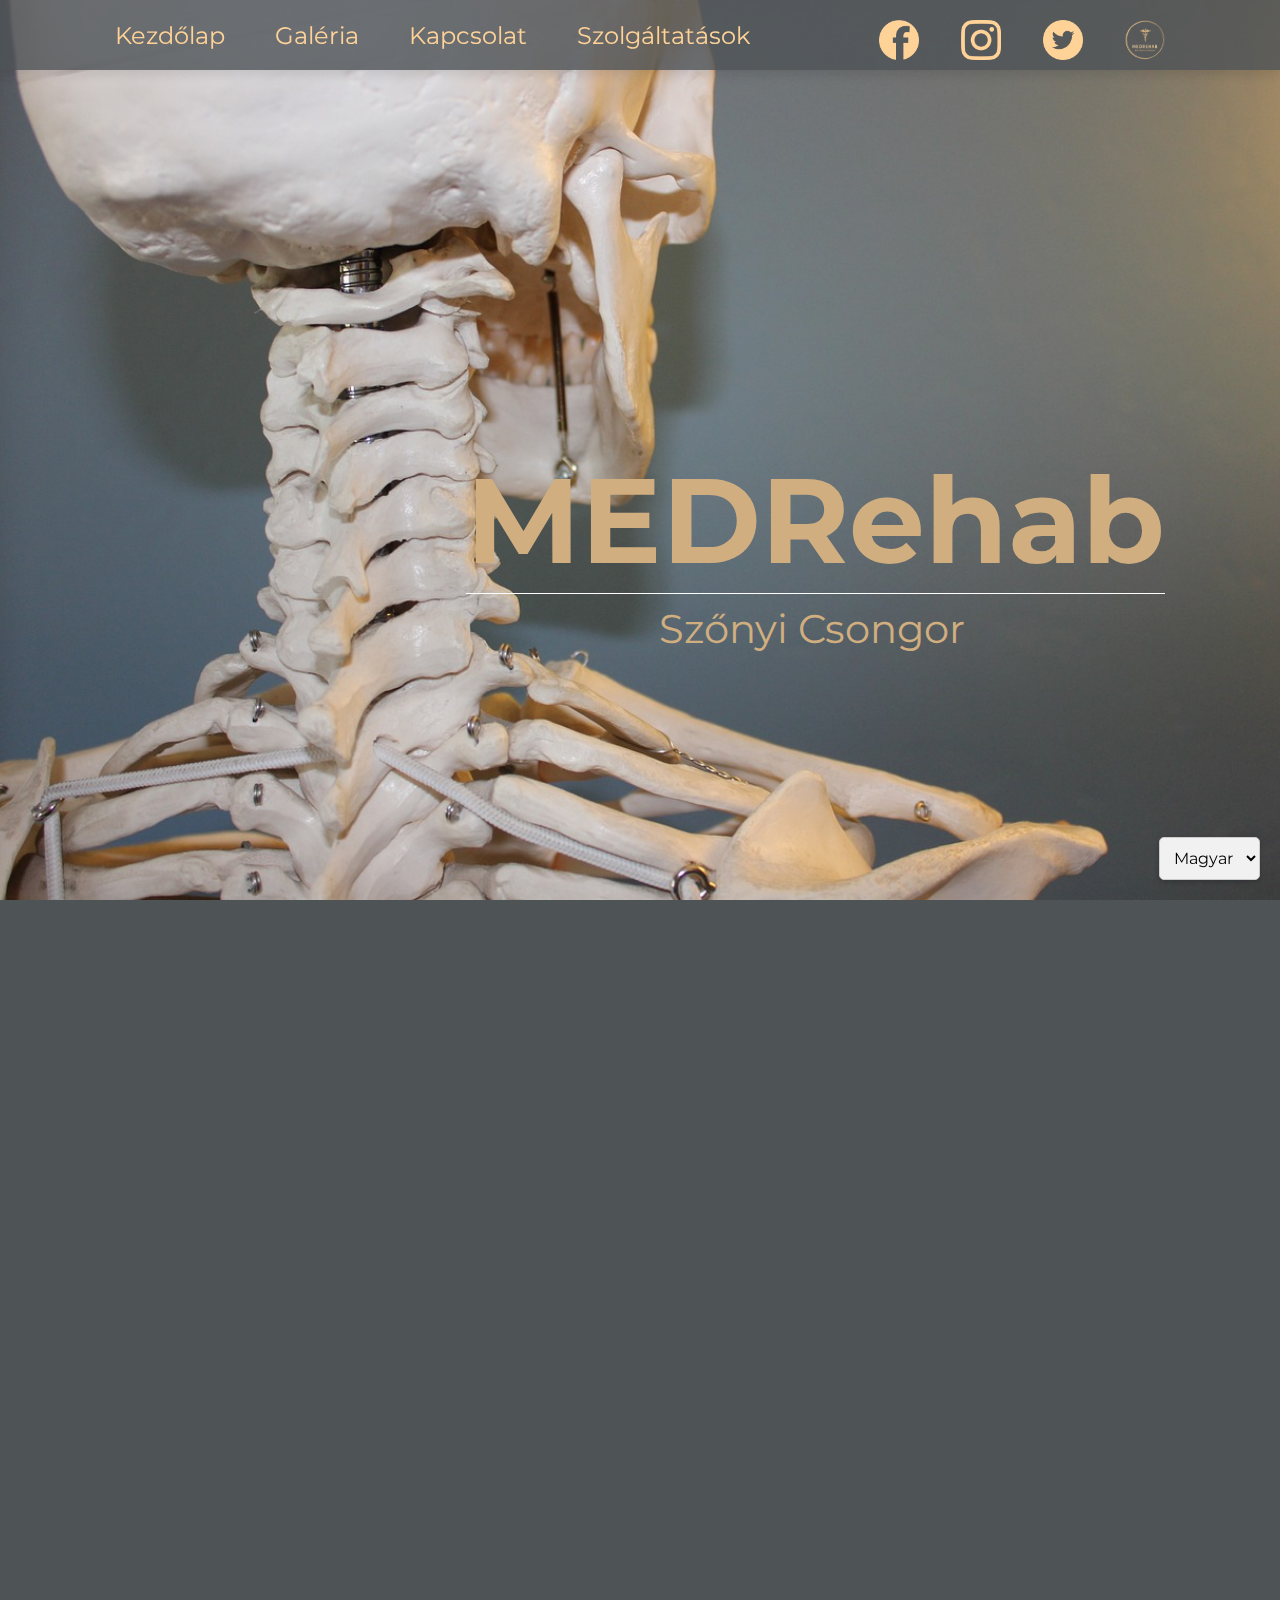
<file: index_2.html>
<!DOCTYPE html>
<html lang="en">
<head>
    <meta charset="UTF-8">
    <meta name="viewport" content="width=device-width, initial-scale=1.0">
    <title>MedRehab</title>
    <link rel="stylesheet" type="text/css" href="index_2.css">
    <link rel="stylesheet" href="https://cdnjs.cloudflare.com/ajax/libs/font-awesome/6.6.0/css/all.min.css">
    <link rel="preconnect" href="https://fonts.googleapis.com">
<link rel="preconnect" href="https://fonts.gstatic.com" crossorigin>
<link href="https://fonts.googleapis.com/css2?family=Montserrat:ital,wght@0,100..900;1,100..900&display=swap" rel="stylesheet">
<link rel="icon" type="image/x-icon" href="favicon.ico">
    <meta property="og:title" content="MedRehab - Fizikai Rehabilitációs Központ">
    <meta property="og:description" content="Fedezd fel a MedRehab átfogó fizikai rehabilitációs szolgáltatásait, amelyek segítenek visszanyerni a mozgásképességet és javítani az életminőséget. Látogass el hozzánk még ma!">
    <meta property="og:image" content="https://flokii02.github.io/MEDRehab/csongi.jpg">
    <meta property="og:url" content="https://flokii02.github.io/MEDRehab/">
    <meta property="og:type" content="website">
    <meta property="og:site_name" content="MedRehab">
    <meta property="og:locale" content="hu_HU">
    <meta name="keywords" content="gyógytorna, sportrehabilitáció, fizikoterápia, rehabilitáció, Újvidék, egészség, mozgás, fájdalomcsillapítás, fizioterápia">

    <script async src="https://www.googletagmanager.com/gtag/js?id=G-PCLLE1H4G7"></script>
<script>
  window.dataLayer = window.dataLayer || [];
  function gtag(){dataLayer.push(arguments);}
  gtag('js', new Date());

  gtag('config', 'G-PCLLE1H4G7');
</script>
</head>
<body>
      <div id="fb-root"></div>
<script async defer crossorigin="anonymous" src="https://connect.facebook.net/hu_HU/sdk.js#xfbml=1&version=v20.0" nonce="3ianvjiw"></script>
<header>
   <nav class="navbar">
   <a href="index.html" data-hu="Kezdőlap" data-sr="Početna">Kezdőlap</a>
    <a href="index_2.html" data-hu="Galéria" data-sr="Galerija" >Galéria</a>
    <a href="index_3.html" data-hu="Kapcsolat" data-sr="Kontakt">Kapcsolat</a>
    <a href="index_4.html" data-hu="Szolgáltatások" data-sr="Usluge">Szolgáltatások</a>
   </nav>
   <div class="icons">
    <a href="https://www.facebook.com/MedRehab.NoviBecej" class="facebook"><img src="facebook-logo-in-circular-shape.png" ></a>
    <a href="https://www.instagram.com/medrehab.ambulanta_novi_becej/" class="instagram"><img src="instagram (1).png" ></a>
    <a href="" class="twitter"><img src="twitter.png" ></a>
    <a href="" class="twitter"><img src="9d6c0524-5674-4a08-afca-3b6c06e77fcc.png" ></a>
    <div class="menu-toggle" id="menu-toggle">
        <i class="fas fa-bars"></i>
   </div>
</header>
    <select name="" id="language-select" class="language-select" onchange="changeLanguage()">
    <option value="hu">Magyar</option>
    <option value="sr">Srpski</option>
</select>
<section class="home" id="home">
    <div class="content">
        <h1>MEDRehab</h1>
        <span data-hu="Szőnyi Csongor" data-sr="Čongor Senji" >Szőnyi Csongor</span>
    </div>
</section>
<section class="gallery-section scroll-slide" data-animate="slide">
    <h1 data-hu="Galéria" data-sr="Galerija">Galéria</h1>
</section>
<section class="galeria scroll-slide" data-animate="slide">
    <div class="box">
        <img src="csongi.jpg" alt="Kép 1">
    </div>
    <div class="box">
        <img src="csongi2.jpg" alt="Kép 2">
    </div>
    <div class="box">
        <img src="hely.jpg" alt="Kép 3">
    </div>
</section>
<section class="galeria scroll-slide" data-animate="slide">
    <div class="box">
        <img src="masina.jpg" alt="Kép 1">
    </div>
    <div class="box">
        <img src="muhely.jpg" alt="Kép 2">
    </div>
    <div class="box">
        <img src="muhely2.jpg" alt="Kép 3">
    </div>
</section>
<section class="galeria scroll-slide" data-animate="slide">
    <div class="box">
        <img src="szilvike.jpg" alt="Kép 1">
    </div>
    <div class="box">
        <img src="szilvike2.jpg" alt="Kép 2">
    </div>
    <div class="box">
        <img src="csongiii.jpg" alt="Kép 3">
    </div>
</section>
<div class="separatordiv"></div>
<footer class="scroll-slide" data-animate="slide">
    <div class="top-line"></div>
    <div class="footer-content">
        <h2>Ambulanta za Medicinsku Rehabilitaciju i Fizikalnu Terapiju Novi Bečej</h2>
    </div>
    <div class="bottom-line"></div>
    <div class="icons">
        <a href="https://www.instagram.com/medrehab.ambulanta_novi_becej/"><img src="instagram (1).png" alt="Icon 1"></a>
        <a href="https://www.facebook.com/MedRehab.NoviBecej"><img src="facebook-logo-in-circular-shape.png" alt="Icon 2"></a>
        <a href=""><img src="twitter.png" alt="Icon 3"></a>
        <a href=""><img src="9d6c0524-5674-4a08-afca-3b6c06e77fcc.png" alt="Icon 4"></a>
    </div>
</footer>
    <div class="fb-like" data-href="https://flokii02.github.io/MEDRehab/" data-width="" data-layout="" data-action="" data-size="" data-share="true"></div>
<script src="oldal 1.js"></script>
<script src="document.js"></script>
</body>
</html>
</file>
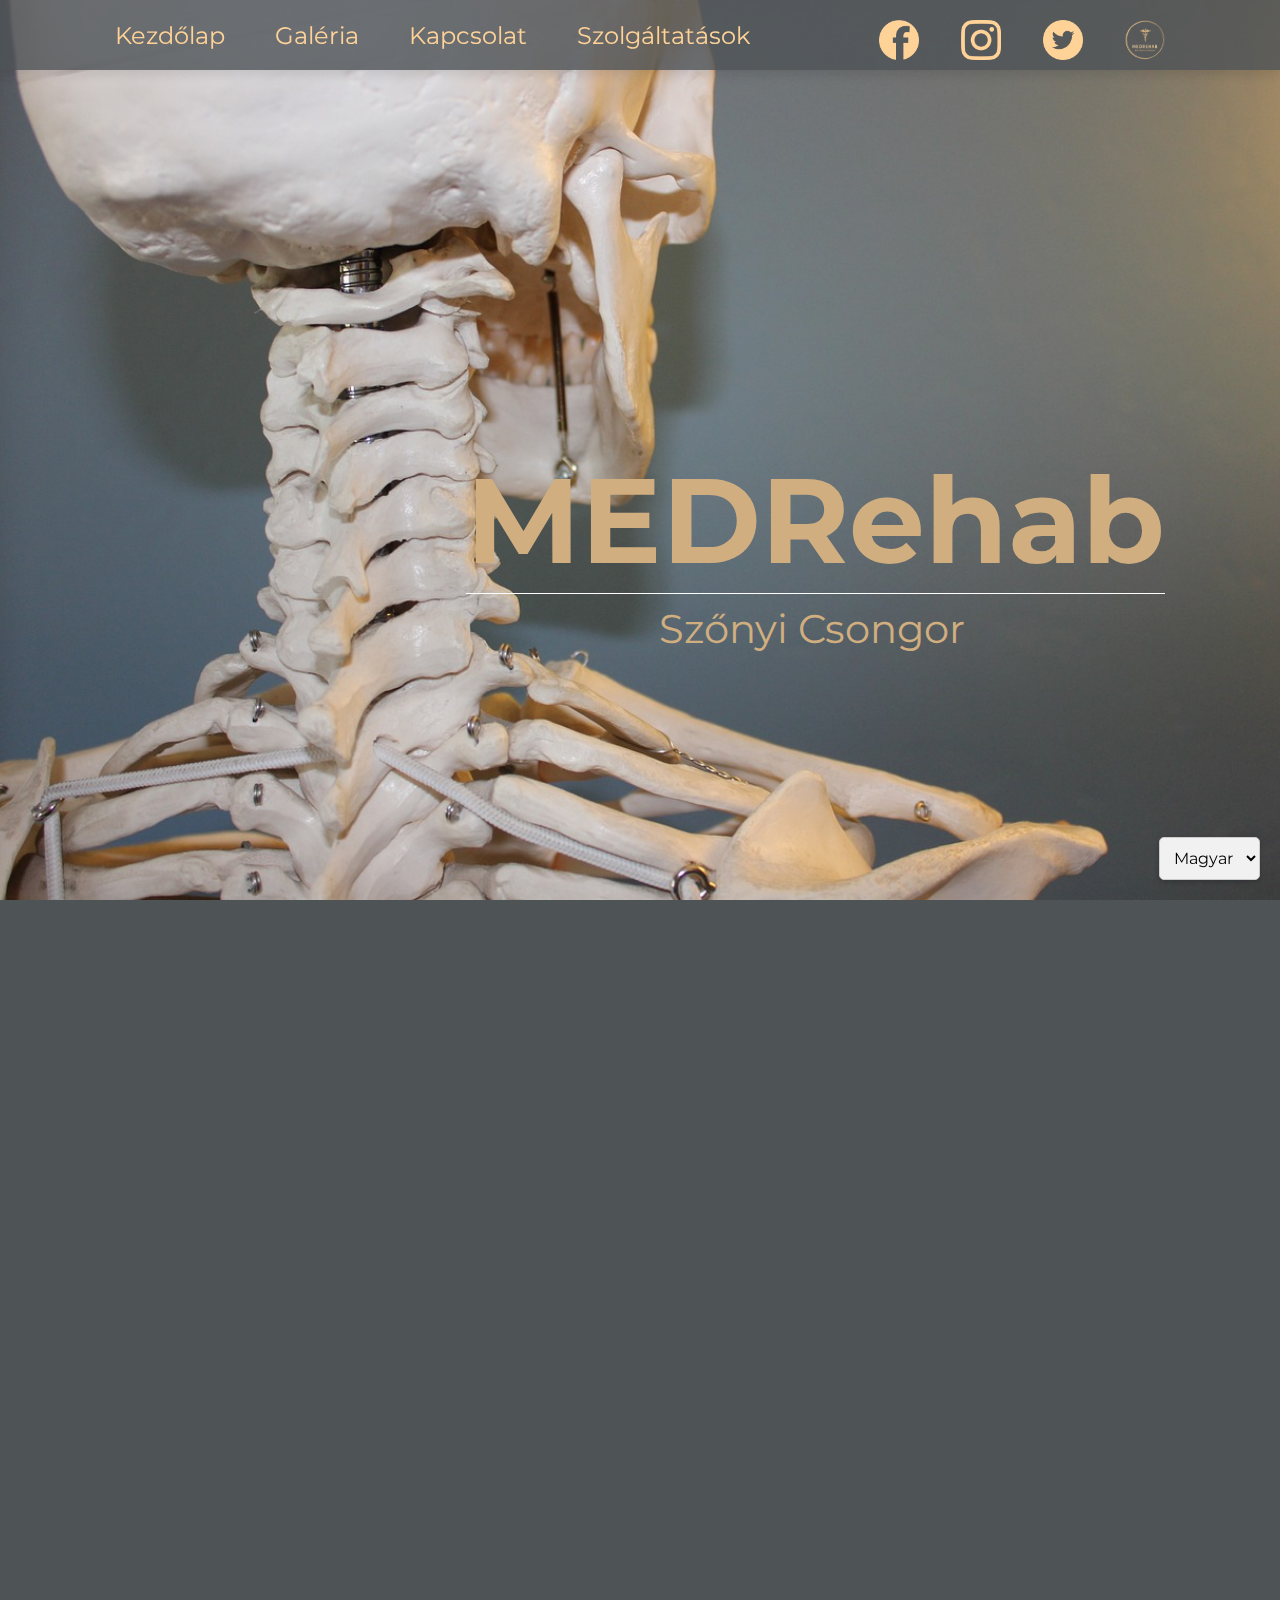
<file: index_3.html>
<!DOCTYPE html>
<html lang="en">
<head>
    <meta charset="UTF-8">
    <meta name="viewport" content="width=device-width, initial-scale=1.0">
    <title>MedRehab</title>
    <link rel="stylesheet" type="text/css" href="index_3.css">
    <link rel="stylesheet" href="https://cdnjs.cloudflare.com/ajax/libs/font-awesome/6.6.0/css/all.min.css">
    <link rel="preconnect" href="https://fonts.googleapis.com">
<link rel="preconnect" href="https://fonts.gstatic.com" crossorigin>
<link href="https://fonts.googleapis.com/css2?family=Montserrat:ital,wght@0,100..900;1,100..900&display=swap" rel="stylesheet">
<link rel="icon" type="image/x-icon" href="favicon.ico">
<meta property="og:title" content="MedRehab - Fizikai Rehabilitációs Központ">
    <meta property="og:description" content="Fedezd fel a MedRehab átfogó fizikai rehabilitációs szolgáltatásait, amelyek segítenek visszanyerni a mozgásképességet és javítani az életminőséget. Látogass el hozzánk még ma!">
    <meta property="og:image" content="https://flokii02.github.io/MEDRehab/csongi.jpg">
    <meta property="og:url" content="https://flokii02.github.io/MEDRehab/">
    <meta property="og:type" content="website">
    <meta property="og:site_name" content="MedRehab">
    <meta property="og:locale" content="hu_HU">
    <meta name="keywords" content="gyógytorna, sportrehabilitáció, fizikoterápia, rehabilitáció, Újvidék, egészség, mozgás, fájdalomcsillapítás, fizioterápia">


    <script async src="https://www.googletagmanager.com/gtag/js?id=G-PCLLE1H4G7"></script>
<script>
  window.dataLayer = window.dataLayer || [];
  function gtag(){dataLayer.push(arguments);}
  gtag('js', new Date());

  gtag('config', 'G-PCLLE1H4G7');
</script>
</head>
<body>
     <div id="fb-root"></div>
<script async defer crossorigin="anonymous" src="https://connect.facebook.net/hu_HU/sdk.js#xfbml=1&version=v20.0" nonce="3ianvjiw"></script>
<header>
   <nav class="navbar">
   <a href="index.html" data-hu="Kezdőlap" data-sr="Početna">Kezdőlap</a>
    <a href="index_2.html" data-hu="Galéria" data-sr="Galerija" >Galéria</a>
    <a href="index_3.html" data-hu="Kapcsolat" data-sr="Kontakt">Kapcsolat</a>
    <a href="index_4.html" data-hu="Szolgáltatások" data-sr="Usluge">Szolgáltatások</a>
   </nav>
   <div class="icons">
    <a href="https://www.facebook.com/MedRehab.NoviBecej" class="facebook"><img src="facebook-logo-in-circular-shape.png" ></a>
    <a href="https://www.instagram.com/medrehab.ambulanta_novi_becej/" class="instagram"><img src="instagram (1).png" ></a>
    <a href="" class="twitter"><img src="twitter.png" ></a>
    <a href="" class="twitter"><img src="9d6c0524-5674-4a08-afca-3b6c06e77fcc.png" ></a>
    <div class="menu-toggle" id="menu-toggle">
        <i class="fas fa-bars"></i>
   </div>
</header>
    <select name="" id="language-select" class="language-select" onchange="changeLanguage()">
    <option value="hu">Magyar</option>
    <option value="sr">Srpski</option>
</select>
<section class="home" id="home">
    <div class="content">
        <h1>MEDRehab</h1>
        <span data-hu="Szőnyi Csongor" data-sr="Čongor Senji" >Szőnyi Csongor</span>
    </div>
</section>

<section class="gallery-section scroll-slide" data-animate="slide">
    <h1  data-hu="Kapcsolat" data-sr="Kontakt" >Kapcsolat</h1>
</section>
<section class="booking-section scroll-slide" data-animate="slide">
    <h2 data-hu="Hogyan tud időpontot foglalni?" data-sr="Kako možete da zakažete termin?">Hogyan tud időpontot foglalni?</h2>
    <p data-hu="Az időpont foglalásához több lehetősége van. Látogasson el személyesen rendelőnkbe a nyitvatartási idő alatt, vagy hívjon fel minket telefonon, hogy egy megfelelő időpontot találjunk. Minden páciens számára biztosítjuk a rugalmas és gyors időpont foglalást, hogy minél előbb elkezdhessék a szükséges kezeléseket. Ne habozzon kapcsolatba lépni velünk, hogy személyre szabott rehabilitációs tervet készíthessünk Önnek!" data-sr="Za zakazivanje termina imate više mogućnosti. Posetite našu ordinaciju lično tokom radnog vremena ili nas pozovite telefonom kako bismo zajedno pronašli odgovarajući termin. Svakom pacijentu pružamo fleksibilnu i brzu rezervaciju termina, kako bi što pre započeli potrebne tretmane. Ne oklevajte da nas kontaktirate kako bismo za vas izradili personalizovani plan rehabilitacije!">Az időpont foglalásához több lehetősége van. Látogasson el személyesen rendelőnkbe a nyitvatartási idő alatt, vagy hívjon fel minket telefonon, hogy egy megfelelő időpontot találjunk. Minden páciens számára biztosítjuk a rugalmas és gyors időpont foglalást, hogy minél előbb elkezdhessék a szükséges kezeléseket. Ne habozzon kapcsolatba lépni velünk, hogy személyre szabott rehabilitációs tervet készíthessünk Önnek!</p>
</section>
<section class="icons-section scroll-slide" data-animate="slide">
    <div class="icon-container">
        <img src="email (2).png" alt="Ikon 1">
        <p>medrehabnb@gmail.com</p>
    </div>
    <div class="icon-container">
        <img src="location (1).png" alt="Ikon 2">
        <p>Srbija, Novi Bečej<br>
           Maršala Tita 40</p>
    </div>
    <div class="icon-container">
        <img src="telephone-call (1).png" alt="Ikon 3">
        <p>+381643659601</p>
    </div>
</section>
<section class="work-hours-section scroll-slide" data-animate="slide">
    <div class="content-container">
        <h2 data-hu="Munkaidő" data-sr="Radno vreme">Munkaidő</h2>
        <hr>
        <table class="work-hours-table">
            <tr>
                <td data-hu="Hétfő" data-sr="Ponedeljak" >Hétfő</td>
                <td></td>
                <td>10:00 - 18:00</td>
            </tr>
            <tr>
                <td data-hu="Kedd" data-sr="Utorak">Kedd</td>
                <td></td>
                <td>10:00 - 18:00</td>
            </tr>
            <tr>
                <td data-hu="Szerda" data-sr="Sreda">Szerda</td>
                <td></td>
                <td>10:00 - 18:00</td>
            </tr>
            <tr>
                <td data-hu="Csütörtök" data-sr="Četvrtak" >Csütörtök</td>
                <td></td>
                <td>10:00 - 18:00</td>
            </tr>
            <tr>
                <td data-hu="Péntek" data-sr="Petak" >Péntek</td>
                <td></td>
                <td>10:00 - 18:00</td>
            </tr>
            <tr>
                <td data-hu="Szombat" data-sr="Subota" >Szombat</td>
                <td></td>
                <td data-hu="Zárva" data-sr="Zatvoreno"> Zárva</td>
            </tr>
            <tr>
                <td data-hu="Vasárnap" data-sr="Nedelja">Vasárnap</td>
                <td></td>
                <td data-hu="Zárva" data-sr="Zatvoreno">Zárva</td>
            </tr>
        </table>
    </div>
</section>
<section class="location-section scroll-slide" data-animate="slide">
    <div class="map-container">
        <iframe src="https://www.openstreetmap.org/export/embed.html?bbox=20.136354267597202%2C45.59752089849482%2C20.138719975948337%2C45.59872386711687&amp;layer=mapnik&amp;marker=45.598122386029615%2C20.137537121772766" style="border: 1px solid black"></iframe>
    </div>
    <div class="info-container">
        <h2 data-hu="Hogyan juthat el hozzánk?" data-sr="Kako do nas?" >Hogyan juthat el hozzánk?</h2>
        <hr>
        <p data-hu="A gombra kattintva megtalál minket." data-sr="Klikom na dugme možete nas pronaći">A gombra kattintva megtalál minket.</p>
        <a href="https://www.openstreetmap.org/?mlat=45.59812&mlon=20.13754#map=19/45.59812/20.13754" class="button" data-hu="Kattints ide" data-sr="Kliknite ovde">Kattints ide</a>
    </div>
</section>
<footer class="scroll-slide" data-animate="slide">
    <div class="top-line"></div>
    <div class="footer-content">
        <h2>Ambulanta za Medicinsku Rehabilitaciju i Fizikalnu Terapiju Novi Bečej</h2>
    </div>
    <div class="bottom-line"></div>
    <div class="icons">
        <a href="https://www.instagram.com/medrehab.ambulanta_novi_becej/"><img src="instagram (1).png" alt="Icon 1"></a>
        <a href="https://www.facebook.com/MedRehab.NoviBecej"><img src="facebook-logo-in-circular-shape.png" alt="Icon 2"></a>
        <a href=""><img src="twitter.png" alt="Icon 3"></a>
        <a href=""><img src="9d6c0524-5674-4a08-afca-3b6c06e77fcc.png" alt="Icon 4"></a>
    </div>
</footer>
    <div class="fb-like" data-href="https://flokii02.github.io/MEDRehab/" data-width="" data-layout="" data-action="" data-size="" data-share="true"></div>
<script src="oldal 1.js"></script>
<script src="document.js"></script>
</body>
</html>
</file>
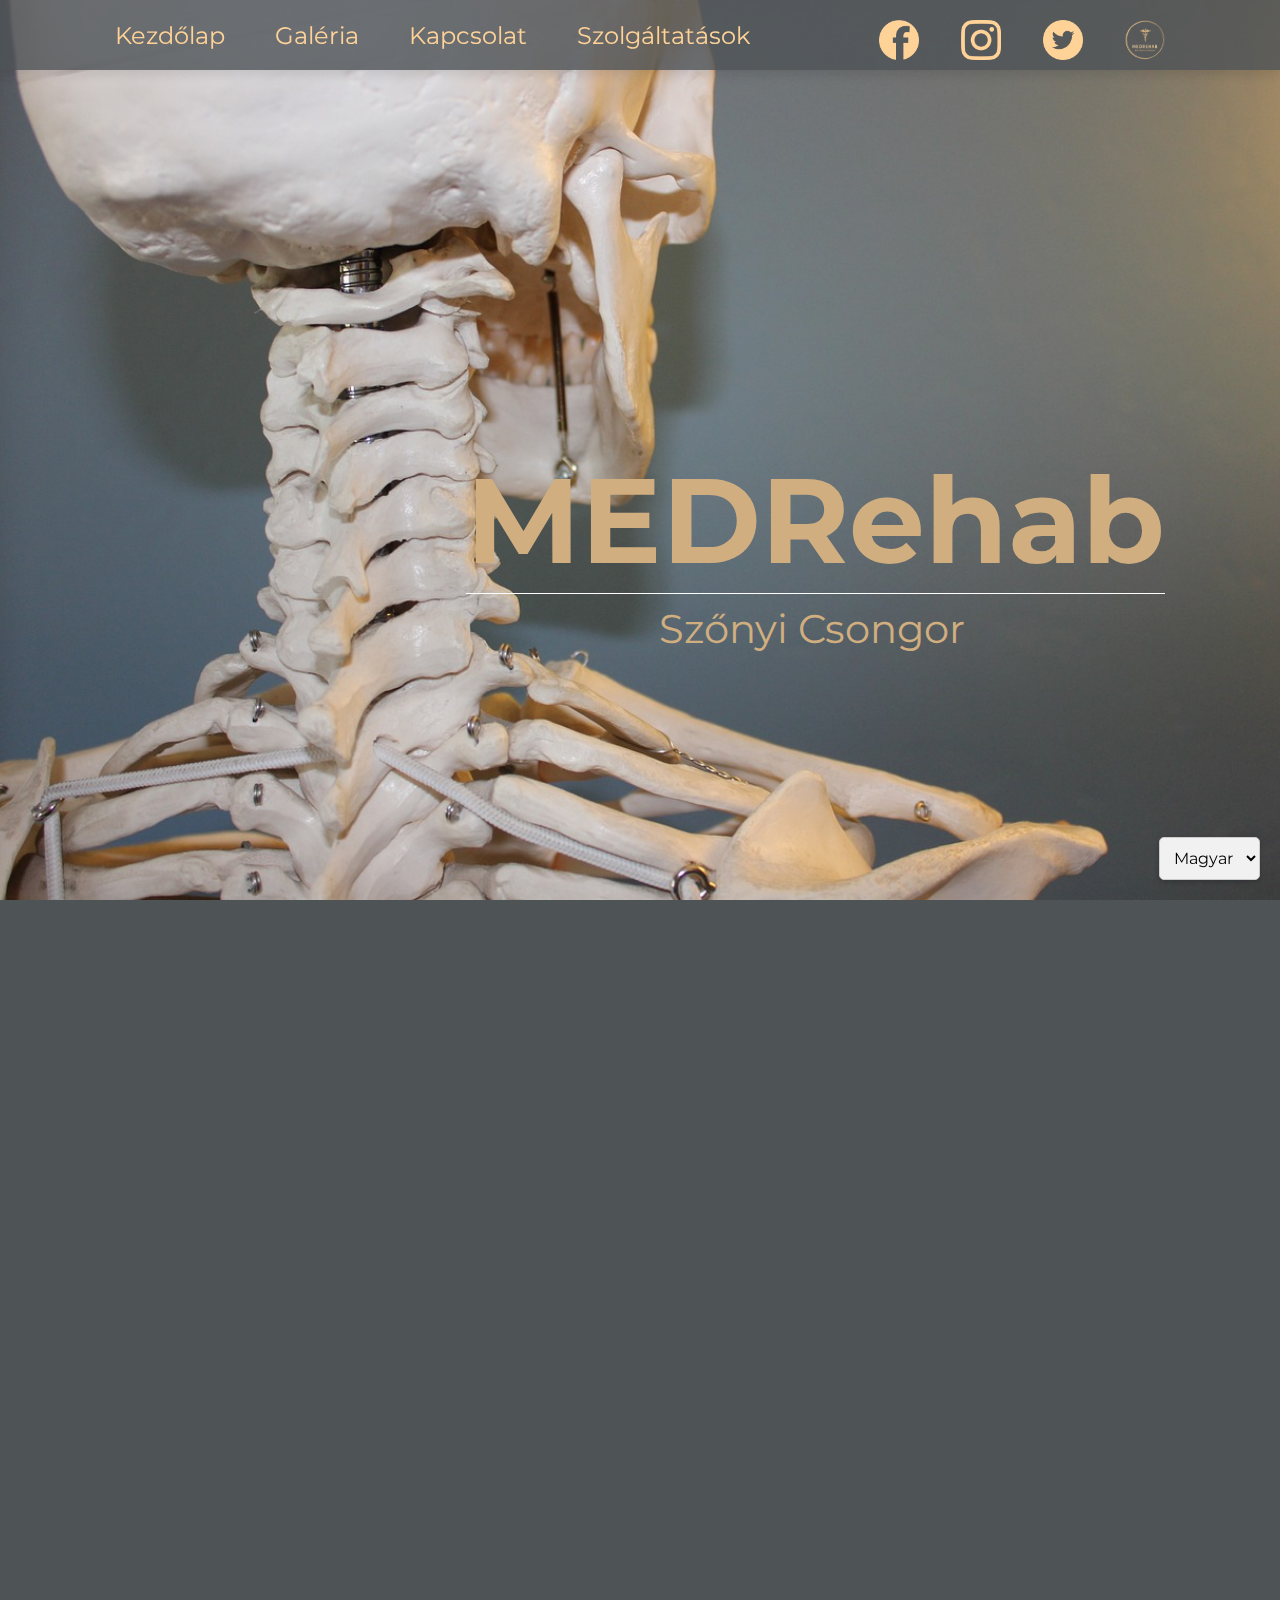
<file: index_4.html>
<!DOCTYPE html>
<html lang="en">
<head>
    <meta charset="UTF-8">
    <meta name="viewport" content="width=device-width, initial-scale=1.0">
    <title>MedRehab</title>
    <link rel="stylesheet" type="text/css" href="index_4.css">
    <link rel="stylesheet" href="https://cdnjs.cloudflare.com/ajax/libs/font-awesome/6.6.0/css/all.min.css">
    <link rel="preconnect" href="https://fonts.googleapis.com">
<link rel="preconnect" href="https://fonts.gstatic.com" crossorigin>
<link href="https://fonts.googleapis.com/css2?family=Montserrat:ital,wght@0,100..900;1,100..900&display=swap" rel="stylesheet">
<link rel="icon" type="image/x-icon" href="favicon.ico">
<meta property="og:title" content="MedRehab - Fizikai Rehabilitációs Központ">
    <meta property="og:description" content="Fedezd fel a MedRehab átfogó fizikai rehabilitációs szolgáltatásait, amelyek segítenek visszanyerni a mozgásképességet és javítani az életminőséget. Látogass el hozzánk még ma!">
    <meta property="og:image" content="https://flokii02.github.io/MEDRehab/csongi.jpg">
    <meta property="og:url" content="https://flokii02.github.io/MEDRehab/">
    <meta property="og:type" content="website">
    <meta property="og:site_name" content="MedRehab">
    <meta property="og:locale" content="hu_HU">
    <meta name="keywords" content="gyógytorna, sportrehabilitáció, fizikoterápia, rehabilitáció, Újvidék, egészség, mozgás, fájdalomcsillapítás, fizioterápia">

    <script async src="https://www.googletagmanager.com/gtag/js?id=G-PCLLE1H4G7"></script>
<script>
  window.dataLayer = window.dataLayer || [];
  function gtag(){dataLayer.push(arguments);}
  gtag('js', new Date());

  gtag('config', 'G-PCLLE1H4G7');
</script>
</head>
<body>
     <div id="fb-root"></div>
<script async defer crossorigin="anonymous" src="https://connect.facebook.net/hu_HU/sdk.js#xfbml=1&version=v20.0" nonce="3ianvjiw"></script>
<header>
   <nav class="navbar">
   <a href="index.html" data-hu="Kezdőlap" data-sr="Početna">Kezdőlap</a>
    <a href="index_2.html" data-hu="Galéria" data-sr="Galerija" >Galéria</a>
    <a href="index_3.html" data-hu="Kapcsolat" data-sr="Kontakt">Kapcsolat</a>
    <a href="index_4.html" data-hu="Szolgáltatások" data-sr="Usluge">Szolgáltatások</a>
   </nav>
   <div class="icons">
    <a href="https://www.facebook.com/MedRehab.NoviBecej" class="facebook"><img src="facebook-logo-in-circular-shape.png" ></a>
    <a href="https://www.instagram.com/medrehab.ambulanta_novi_becej/" class="instagram"><img src="instagram (1).png" ></a>
    <a href="" class="twitter"><img src="twitter.png" ></a>
    <a href="" class="twitter"><img src="9d6c0524-5674-4a08-afca-3b6c06e77fcc.png" ></a>
    <div class="menu-toggle" id="menu-toggle">
        <i class="fas fa-bars"></i>
   </div>
</header>
    <select name="" id="language-select" class="language-select" onchange="changeLanguage()">
    <option value="hu">Magyar</option>
    <option value="sr">Srpski</option>
</select>
<section class="home" id="home">
    <div class="content">
        <h1>MEDRehab</h1>
        <span data-hu="Szőnyi Csongor" data-sr="Čongor Senji">Szőnyi Csongor</span>
    </div>
</section>

<section class="gallery-section scroll-slide" data-animate="slide">
    <h1 data-hu="Szolgáltatások" data-sr="Usluge">Szolgáltatások</h1>
</section>
<section class="content-section scroll-slide" data-animate="slide">
    <div class="image-container">
        <img src="pexels-funkcines-terapijos-centras-927573878-20860614.jpg" alt="Kép">
    </div>
    <div class="text-container">
        <h2 data-hu="Gyógytorna" data-sr="Fizioterapija">Gyógytorna</h2>
        <p data-hu="A gyógytorna a páciens összes panaszának csökkentésére, vagy megelőzésére
            irányuló (nem műtéti) kezelés. Alkalmazható pl. műtétek előtt és után, sportsérüléseknél,
            mozgásszervi balesetek után, gerincferdülésnél." data-sr="
Fizioterapija je tretman (neoperativni) usmeren na smanjenje ili prevenciju svih pritužbi pacijenta. Može se primeniti, na primer, pre i posle operacija, kod sportskih povreda, nakon povreda mišićno-koštanog sistema, kod skolioze.">A gyógytorna a páciens összes panaszának csökkentésére, vagy megelőzésére
            irányuló (nem műtéti) kezelés. Alkalmazható pl. műtétek előtt és után, sportsérüléseknél,
            mozgásszervi balesetek után, gerincferdülésnél.</p>
        <p class="centered-text" data-hu="Schroth Módszer" data-sr="Schroth metoda">Schroth Módszer</p>
        <p data-hu="3 dimenziós scoliózis terápia. Gerincferdülés, Scheuermann kór, hanyag tartás
            különböző formáinak kezelése bármely korosztály számára. Személyre szabott terápia,
            korrigált testhelyzetben végzett erősítés, mely jelenleg világviszonylatban a
            legeredményesebb az említett problémák esetén." data-sr="
3D terapija skolioze je pristup koji se koristi za lečenje različitih oblika skolioze, Scheuermannove bolesti i lošeg držanja kod svih uzrasta. Ova personalizovana terapija uključuje jačanje mišića u ispravljenom položaju tela, a trenutno se smatra najefikasnijom metodom u svetu za rešavanje ovih problema." >3 dimenziós scoliózis terápia. Gerincferdülés, Scheuermann kór, hanyag tartás
            különböző formáinak kezelése bármely korosztály számára. Személyre szabott terápia,
            korrigált testhelyzetben végzett erősítés, mely jelenleg világviszonylatban a
            legeredményesebb az említett problémák esetén.</p>
        <p class="centered-text" data-hu="Proprioceptív Tréning" data-sr="Proprioceptivni trening">Proprioceptív Tréning</p>
        <p data-hu="Végtag sérülések (boka, térd, csípő, csukló, könyök, váll ízületek) kezelésére-
            megelőzésére alkalmas módszer, továbbá a gerincet is képes stabilizálni a megfelelő
            izomfűző kialakításával. Többnyire instabil felületen végzett torna, mellyel nemcsak az
            érintett területet kezeljük, hanem a környező ízületeket, izmokat is. (Bármilyen sérülés,
            instabilitás esetén a környező izmok-ízületek is túlterhelődnek, mivel megpróbálják
            tehermentesíteni a problémás területet.) Ez a torna lehetővé teszi a későbbiekben az aktív
            sport újbóli végzését, mivel stabilitást ad a sport közben a hirtelen megállásra és fordulásra,
            melyek az alsó végtagi sportsérülések leggyakoribb okai." data-sr="Metoda koja se koristi za lečenje i prevenciju povreda ekstremiteta (zapešća, kolena, kukova, lakta, ramena), kao i za stabilizaciju kičme kroz razvoj adekvatnog mišićnog steznika. Vežbe se najčešće izvode na nestabilnim površinama, čime ne samo da tretiramo pogođeno područje, već i okolne zglobove i mišiće. (Svaka povreda ili nestabilnost dovodi do preopterećenja okolnih mišića i zglobova, jer pokušavaju da rasterete problematičnu oblast.) Ova vrsta treninga omogućava povratak aktivnom sportu u budućnosti, jer pruža stabilnost prilikom iznenadnog zaustavljanja i okretanja, što su najčešći uzroci povreda donjih ekstremiteta tokom sportskih aktivnosti.">Végtag sérülések (boka, térd, csípő, csukló, könyök, váll ízületek) kezelésére-
            megelőzésére alkalmas módszer, továbbá a gerincet is képes stabilizálni a megfelelő
            izomfűző kialakításával. Többnyire instabil felületen végzett torna, mellyel nemcsak az
            érintett területet kezeljük, hanem a környező ízületeket, izmokat is. (Bármilyen sérülés,
            instabilitás esetén a környező izmok-ízületek is túlterhelődnek, mivel megpróbálják
            tehermentesíteni a problémás területet.) Ez a torna lehetővé teszi a későbbiekben az aktív
            sport újbóli végzését, mivel stabilitást ad a sport közben a hirtelen megállásra és fordulásra,
            melyek az alsó végtagi sportsérülések leggyakoribb okai.</p>
    </div>
</section>


<section class="rehab-section scroll-slide" data-animate="slide">
    <div class="rehab-text">
        <h2 data-hu="Babatorna" data-sr="Vežbe za bebe">Babatorna</h2>
        <p data-hu="A fejlesztő babatorna ajánlott, ha a baba egészséges, csak minimálisan el van
            maradva a mozgásfejlődése, nem jó sorrendben kezdi alkalmazni a nagymozgásokat,
            vagy furcsán aszimmetrikusan végzi őket.
            A baba– és kisgyermek gyógytornát, masszázst, és készségfejlesztő eszközök
            alkalmazását nem lehet elég korán elkezdeni. Sajnos a hát– és gerincproblémák már
            kisgyermek korban ki tudnak alakulni, illetve fennállhat a veszélye annak, hogy a kicsik
            lemaradnak a fejlődésben, ilyenkor segíteni kell nekik behozni a lemaradást. Néha nehéz
            észrevenni a jeleket, ezért kell rájuk különösen odafigyelni." data-sr="Preporučuje se razvojna beba fizička terapija ako je beba zdrava, ali je samo malo zakasnila u razvoju motorike, ne započinje pravilnim redosledom korišćenje velikih pokreta ili ih obavlja asimetrično i čudno.

Beba i mala deca fizička terapija, masaža i korišćenje alata za razvoj veština ne mogu početi dovoljno rano. Nažalost, problemi sa leđima i kičmom mogu se pojaviti već u ranom detinjstvu, kao i rizik od kašnjenja u razvoju, u tom slučaju im treba pomoći da nadoknade to kašnjenje. Ponekad je teško primetiti znakove, zbog čega je važno obratiti posebnu pažnju na njih.">A fejlesztő babatorna ajánlott, ha a baba egészséges, csak minimálisan el van
            maradva a mozgásfejlődése, nem jó sorrendben kezdi alkalmazni a nagymozgásokat,
            vagy furcsán aszimmetrikusan végzi őket.
            A baba– és kisgyermek gyógytornát, masszázst, és készségfejlesztő eszközök
            alkalmazását nem lehet elég korán elkezdeni. Sajnos a hát– és gerincproblémák már
            kisgyermek korban ki tudnak alakulni, illetve fennállhat a veszélye annak, hogy a kicsik
            lemaradnak a fejlődésben, ilyenkor segíteni kell nekik behozni a lemaradást. Néha nehéz
            észrevenni a jeleket, ezért kell rájuk különösen odafigyelni.</br>
            <p class="centered-text" data-hu="Milyen apróbb mozgás gondokkal fordulhatnak hozzám?" data-sr="Koje manje motoričke probleme mogu da primetim?" >
            Milyen apróbb mozgás gondokkal fordulhatnak hozzám?</p>
            <p class="centered-text" data-hu="1.Ha nehezen vagy feszesen tartja a fejét a baba ülésbe húzáskor, hason fekvésben,
            ölben;" data-sr="1.Ako teško ili napeto drži glavu kada se beba vuče u sedenje, u ležećem položaju na stomaku ili u krilu;"> 1.Ha nehezen vagy feszesen tartja a fejét a baba ülésbe húzáskor, hason fekvésben,
            ölben;</p>
           <p class="centered-text" data-hu="2.Nem akar fordulni időben vagy ha csak egyik irányba gyakorolja;" data-sr="2.Ne želi da se prevrne na vreme ili se okreće samo u jednom pravcu;"> 2.Nem akar fordulni időben vagy ha csak egyik irányba gyakorolja;</p>
           <p class="centered-text" data-hu="3.A kúszás mászás nem szabályos (ennek mindig van oka);" data-sr="3.Puženje i četvoronožno hodanje nisu pravilni (za to uvek postoji razlog);"> 3.A kúszás mászás nem szabályos (ennek mindig van oka);</p><
           <p class="centered-text" data-hu="4.Az ülése nem stabil, sokat borul, nem egyenes a háta;" data-sr="4.Njegovo sedenje nije stabilno, često se prevrće, leđa mu nisu ravna;"> 4.Az ülése nem stabil, sokat borul, nem egyenes a háta;</p>
            <p class="centered-text" data-hu="5.Mindig egy lábbal áll fel, ha sokat pipiskedik, ha egyik lábán többet áll;" data-sr="5.Uvek se oslanja na jednu nogu kada ustaje, ako se često na prstima, ako više stoji na jednoj nozi;"> 5.Mindig egy lábbal áll fel, ha sokat pipiskedik, ha egyik lábán többet áll;</p>
            <p class="centered-text" data-hu="6.Sokat esik, megbotlik;" data-sr="6. Često pada, sapliće se;"> 6.Sokat esik, megbotlik;</p>
            <p class="centered-text" data-hu="7.Kicsit bátortalannak látják a mozgását, futását, játszását…" data-sr="7.Vidite ga kao pomalo nesigurnog u pokretu, trčanju, igri..."> 7.Kicsit bátortalannak látják a mozgását, futását, játszását…</p></p>
    </div>
    <div class="image-box">
        <img src="istockphoto-500305572-612x612.jpg" alt="Kép">
    </div>
</section>


<section class="content-section scroll-slide" data-animate="slide">
    <div class="image-container">
        <img src="gettyimages-628092082-612x612.jpg" alt="Kép">
    </div>
    <div class="text-container">
        <h2 data-hu="Sportrehabilitáció" data-sr="Sportska rehabilitacija">Sportrehabilitáció</h2>
        <p data-hu="A sportrehabilitáció nem csupán fizikai folyamat, hanem egy teljes körű terápiás
            megközelítést igényel, amelynek célja a sportoló teljes körű felépülése és visszatérése a
            sporttevékenységhez.
            Sportsérülés minden olyan kóros elváltozás, amely a sportolás folyamán keletkezik,
            meggátolja a sporttevékenységet és orvosi, fizioterápiás vagy fizikoterápiás kezelést igényel.
            A rehabilitáció során folyamatosan vizsgálom, tesztelem, és manuális terápiákkal segítem a
            sportolót. Mindig az adott állapothoz alakítom a sportrehabilitációs protokollt, figyelembe
            véve a sérülés típusát, súlyosságát és a sportoló egyedi szükségleteit.
            Leggyakoribb sérülések közé tartoznak a zúzódások, rándulások, szakadások,
            ficamok, törések, valamint az ín-, ínhüvely-, csonthártya-, izmok és az ínak csontos
            tapadásának gyulladásai. Ezek a sérülések gyakran előfordulnak a sporttevékenységek során,
            és komoly kihívást jelenthetnek a sportolóknak, akik gyors és hatékony rehabilitációt
            igényelnek a visszatéréshez.
            Az izületi kopások, porcfelszín károsodások és fáradásos törések is gyakori
            problémákat jelentenek a sportolók számára. Ezek a sérülések hosszú távú kezelést és
            rehabilitációt igényelnek, hogy a sportolók újra teljes erőbedobással tudjanak részt venni a
            sportágukban.
            A sport rehabilitáció nemcsak a fizikai felkészültséget célozza meg, hanem a mentális
            erőt is fejleszti a sportolókban. Az ilyen típusú rehabilitáció során fontos, hogy a sportolók
            motiváltak és kitartóak legyenek, hogy sikeresen át tudjanak menni a felépülés folyamatán és
            újra visszatérjenek a sporttevékenységükhöz.
            Összességében a sport rehabilitáció kulcsfontosságú szerepet játszik a sportolók
            teljesítményének és jólétének javításában. Az egyénre szabott kezelési tervek és a szakértői
            
            felügyelet segítségével a sportolók gyorsabban és hatékonyabban térhetnek vissza a
            sporttevékenységükhöz, minimalizálva ezzel a sérülések utáni kockázatokat és maximalizálva
            a teljesítményüket." data-sr="Sport rehabilitacija nije samo fizički proces, već zahteva sveobuhvatan terapijski pristup, čiji je cilj sveobuhvatno ozdravljenje sportista i povratak sportskim aktivnostima. Sportska povreda je svaka patološka promena koja nastaje tokom sportskih aktivnosti, ometa sportsku aktivnost i zahteva medicinsko, fizioterapeutsko ili fizičko lečenje.

Tokom rehabilitacije kontinuirano procenjujem, testiram i pomažem sportisti manuelnim terapijama. Uvek prilagođavam protokol sport rehabilitacije datom stanju, uzimajući u obzir tip povrede, ozbiljnost i jedinstvene potrebe sportiste.

Najčešće povrede uključuju modrice, uganuća, suze, iščašenja, prelome, kao i upale vezane za tetive, tetivne omotače, periosteum, mišiće i kostne pripoje tetiva. Ove povrede se često javljaju tokom sportskih aktivnosti i mogu predstavljati ozbiljan izazov za sportiste, koji zahtevaju brzu i efikasnu rehabilitaciju kako bi se vratili.

Trošenje zglobova, oštećenja hrskavičnog sloja i frakture usled umora takođe su česti problemi za sportiste. Ove povrede zahtevaju dugotrajno lečenje i rehabilitaciju kako bi sportisti ponovo mogli da učestvuju punim intenzitetom u svojoj sportu.

Sport rehabilitacija ne cilja samo na fizičku spremnost, već razvija i mentalnu snagu sportista. Tokom ovog tipa rehabilitacije važno je da sportisti budu motivisani i uporni kako bi uspešno prošli kroz proces oporavka i ponovo se vratili sportskim aktivnostima.

Sve u svemu, sport rehabilitacija igra ključnu ulogu u poboljšanju performansi i dobrobiti sportista. Pomoću individualizovanih planova lečenja i stručnog nadzora, sportisti mogu brže i efikasnije da se vrate svojim sportskim aktivnostima, minimalizujući rizike nakon povreda i maksimizirajući svoju performansu.">A sportrehabilitáció nem csupán fizikai folyamat, hanem egy teljes körű terápiás
            megközelítést igényel, amelynek célja a sportoló teljes körű felépülése és visszatérése a
            sporttevékenységhez.
            Sportsérülés minden olyan kóros elváltozás, amely a sportolás folyamán keletkezik,
            meggátolja a sporttevékenységet és orvosi, fizioterápiás vagy fizikoterápiás kezelést igényel.
            A rehabilitáció során folyamatosan vizsgálom, tesztelem, és manuális terápiákkal segítem a
            sportolót. Mindig az adott állapothoz alakítom a sportrehabilitációs protokollt, figyelembe
            véve a sérülés típusát, súlyosságát és a sportoló egyedi szükségleteit.
            Leggyakoribb sérülések közé tartoznak a zúzódások, rándulások, szakadások,
            ficamok, törések, valamint az ín-, ínhüvely-, csonthártya-, izmok és az ínak csontos
            tapadásának gyulladásai. Ezek a sérülések gyakran előfordulnak a sporttevékenységek során,
            és komoly kihívást jelenthetnek a sportolóknak, akik gyors és hatékony rehabilitációt
            igényelnek a visszatéréshez.
            Az izületi kopások, porcfelszín károsodások és fáradásos törések is gyakori
            problémákat jelentenek a sportolók számára. Ezek a sérülések hosszú távú kezelést és
            rehabilitációt igényelnek, hogy a sportolók újra teljes erőbedobással tudjanak részt venni a
            sportágukban.
            A sport rehabilitáció nemcsak a fizikai felkészültséget célozza meg, hanem a mentális
            erőt is fejleszti a sportolókban. Az ilyen típusú rehabilitáció során fontos, hogy a sportolók
            motiváltak és kitartóak legyenek, hogy sikeresen át tudjanak menni a felépülés folyamatán és
            újra visszatérjenek a sporttevékenységükhöz.
            Összességében a sport rehabilitáció kulcsfontosságú szerepet játszik a sportolók
            teljesítményének és jólétének javításában. Az egyénre szabott kezelési tervek és a szakértői
            
            felügyelet segítségével a sportolók gyorsabban és hatékonyabban térhetnek vissza a
            sporttevékenységükhöz, minimalizálva ezzel a sérülések utáni kockázatokat és maximalizálva
            a teljesítményüket.</p>
    </div>
</section>

<section class="rehab-section scroll-slide" data-animate="slide">
    <div class="rehab-text2">
        <h2 data-hu="Mágnes terápia" data-sr="Magnetna terapija">Mágnes terápia</h2>
        <p data-hu="A mágneses tér hatékonyan képes stimulálni különböző szövettípusokat, például az
            idegsejteket, az izmokat és az ereket.
            Kiemelkedő terápiás hatásfok:" data-sr="Magnetno polje efikasno može stimulisati različite tipove tkiva, kao što su nervne ćelije, mišići i krvni sudovi. Iznimna terapijska efikasnost:">A mágneses tér hatékonyan képes stimulálni különböző szövettípusokat, például az
            idegsejteket, az izmokat és az ereket.
            Kiemelkedő terápiás hatásfok:</p></br>
            <p class="centered-text" data-hu=" 1.Izomstimulációra" data-sr=" 1.Elektrostimulacija mišića">
            1.Izomstimulációra</p>
            <p class="centered-text" data-hu="2.Idegregenerációra" data-sr="2.Regeneracija nervnog sistema">2.Idegregenerációra</p>
           <p class="centered-text" data-hu="3.Általános fájdalomcsillapításra" data-sr="3.Opšta analgezija">3.Általános fájdalomcsillapításra</p>
          <p class="centered-text" data-hu="4.Gyulladáscsökkentésre" data-sr="4.Smanjenje upale">4.Gyulladáscsökkentésre</p>
           <p class="centered-text" data-hu="5.Törésgyógyításra" data-sr="5.Lečenje preloma"> 5.Törésgyógyításra </p>
           <p class="centered-text" data-hu="6.Vérkeringésjavításra" data-sr="6.Poboljšanje cirkulacije">6.Vérkeringésjavításra</p>
           <p class="centered-text" data-hu="7.Vizelettartási nehézségek kezelésére." data-sr="7.Za lečenje poteškoća sa zadržavanjem urina."> 7.Vizelettartási nehézségek kezelésére.</p>
    </div>
    <div class="image-box">
        <img src="magnes3.jpg" alt="Kép">
    </div>
</section>


<section class="content-section scroll-slide" data-animate="slide">
    <div class="image-container">
        <img src="magnes.jpg" alt="Kép">
    </div>
    <div class="text-container2">
        <h2 data-hu="Elektroterápia + Terápiás Ultrahang" data-sr="Elektroterapija + Ultrazvuk">Elektroterápia + Terápiás Ultrahang</h2>
        <p data-hu="Az elektromos áram és az ultrahang egy idejű alkalmazásával jó hatásfokkal van
            lehetőségünk például fájdalmat csillapítani, Trigger-pontot kezelni.  
            Az elektromos áram és az ultrahang egy idejű alkalmazása során az ultrahang mozgó
            elektródként funkcionál. Különféle állapotok igen jó hatásfokkal kezelhetők kombinált
            terápiával." data-sr="stovremena primena električne struje i ultrazvuka omogućava efikasno ublažavanje bolova, kao i tretman Trigger tačaka. Tokom ove kombinovane terapije, ultrazvuk deluje kao pokretna elektroda. Različita stanja mogu se uspešno tretirati ovom metodom kombinovane terapije, koja pokazuje izuzetno visoku efikasnost.">Az elektromos áram és az ultrahang egy idejű alkalmazásával jó hatásfokkal van
            lehetőségünk például fájdalmat csillapítani, Trigger-pontot kezelni.  
            Az elektromos áram és az ultrahang egy idejű alkalmazása során az ultrahang mozgó
            elektródként funkcionál. Különféle állapotok igen jó hatásfokkal kezelhetők kombinált
            terápiával.
            
            A megfelelő frekvenciára beállított ultrahang hullámok a bőrön áthatolnak, és
            mozgásba hozzák a kezelt területen található lágyrészeket, izmokat, ínakat, ízületeket. A
            sejtek rezegni kezdenek. Ez a rezgés a szövetekben mikró masszázst okoz. A rezgés
            masszírozó, mechanikai energiája hőenergiává alakul át, és ez a kezelt területen
            felmelegedést okoz.
            Kedvező hatásai:</br> </p>
            <p class="centered-text" data-hu=" 1. Ultrahang kezelés az ízületi gyulladások és izomsérülések kezelésére" data-sr="1. Ultrazvučna terapija za lečenje upale zglobova i povreda mišića.">
            1. Ultrahang kezelés az ízületi gyulladások és izomsérülések kezelésére</p>
           <p class="centered-text" data-hu="2. Felgyorsítja a sejtek gyógyulását, csökkenti a gyulladást" data-sr="2. Ubrzava oporavak ćelija, smanjuje upalu."> 2. Felgyorsítja a sejtek gyógyulását, csökkenti a gyulladást</p>
           <p class="centered-text" data-hu="3. A felmelegítéssel segíti a merev, kötött szövetek ellazulását, tágítja az ereket" data-sr="3. Zagrevanjem pomaže opuštanju ukočenih tkiva, širi krvne sudove."> 3. A felmelegítéssel segíti a merev, kötött szövetek ellazulását, tágítja az ereket</p>
           <p class="centered-text" data-hu=" 4. Fokozza a vérkeringést, és ezzel javítja a sejtek tápanyag és oxigénellátását" data-sr="4.Povećava cirkulaciju krvi, čime poboljšava snabdevanje ćelija hranljivim materijama i kiseonikom."> 4. Fokozza a vérkeringést, és ezzel javítja a sejtek tápanyag és oxigénellátását</p>
           <p class="centered-text" data-hu="5. Elősegíti a salakanyagok kiürítését a sejtek, szövetek közötti térből" data-sr="5. Pospešuje eliminaciju otpadnih materija iz međućelijskog i tkivnog prostora."> 5. Elősegíti a salakanyagok kiürítését a sejtek, szövetek közötti térből</p>
           <p class="centered-text" data-hu="6. Javítja a nyirokkeringést, csökkenti a vizesedést." data-sr="6. Poboljšava limfnu cirkulaciju i smanjuje oticanje."> 6. Javítja a nyirokkeringést, csökkenti a vizesedést.</p>
    <p data-hu="A felmelegedés hatására a kezelt területen felgyorsul a véráramlás, javul a
            vérkeringés. Ez pedig azt jelenti, hogy a sejtek anyagcseréje is javul, mert több tápanyaghoz
            és oxigénhez jutnak. A véráramlás visszaútján pedig a szövetek közötti térben felhalmozott
            salakanyagokat távolítja el felgyorsult ütemben.
            A krónikus mozgásszervi fájdalmak, ízületi gyulladások és különféle izomsérülések
            kezelésére jól használható az ultrahang. Nagyobb teljesítményre kapcsolva még a
            hegszövetek eltávolítására is alkalmas a kezelés." data-sr="Pod dejstvom zagrevanja ubrzava se protok krvi u tretiranom području, što poboljšava cirkulaciju. To znači da se metabolizam ćelija takođe poboljšava, jer dobijaju više hranljivih materija i kiseonika. Na povratku krvnog toka, ubrzano se uklanjaju otpadne materije nakupljene u međustaničnom prostoru.

Ultrazvuk se pokazao kao efikasna terapija za lečenje hroničnih bolova u mišićno-skeletnom sistemu, upala zglobova i raznih povreda mišića. Kada se koristi sa većom snagom, terapija može pomoći i u uklanjanju ožiljnog tkiva.">A felmelegedés hatására a kezelt területen felgyorsul a véráramlás, javul a
            vérkeringés. Ez pedig azt jelenti, hogy a sejtek anyagcseréje is javul, mert több tápanyaghoz
            és oxigénhez jutnak. A véráramlás visszaútján pedig a szövetek közötti térben felhalmozott
            salakanyagokat távolítja el felgyorsult ütemben.
            A krónikus mozgásszervi fájdalmak, ízületi gyulladások és különféle izomsérülések
            kezelésére jól használható az ultrahang. Nagyobb teljesítményre kapcsolva még a
            hegszövetek eltávolítására is alkalmas a kezelés.</p>
    </div>
</section>
<section class="rehab-section scroll-slide" data-animate="slide">
    <div class="rehab-text3">
        <h2 data-hu="Lökéshullám terápia" data-sr="Terapija udarnim talasima">Lökéshullám terápia</h2>
        <p data-hu="Fő hatása a gyors fájdalomcsillapítás és a mobilitás visszaállítása. Ideális a gyógyulási
            folyamat felgyorsítására és mindenféle akut és krónikus fájdalom kezelésére. 
            Akkut, krónikus vagy évek óta fennálló sarok, boka, térd, könyök, váll, nyak és csípő
            fájdalmára hatékony megoldás a lökéshullám terápia. Nem tüneti kezelés, magát a kiváltó
            okot szünteti meg. A készülék gyors, és operációs beavatkozást nem igénylő fájdalomterápiát
            kínál a mozgásszervi betegségekben szenvedőknek, mellékhatások nélkül." data-sr="Glavni efekat terapije udarnim talasima je brzo ublažavanje bola i obnavljanje pokretljivosti. Idealna je za ubrzavanje procesa ozdravljenja i lečenje različitih akutnih i hroničnih bolova. Ova terapija predstavlja efikasno rešenje za bolove u peti, zglobovima, kolenima, laktovima, ramenima, vratu i kukovima, bilo da su u pitanju akutni, hronični ili dugotrajni bolovi.

Terapija udarnim talasima nije simptomatska, već deluje na eliminaciju uzroka bola. Uređaj nudi brzu i neinvazivnu terapiju za pacijente sa muskuloskeletnim oboljenjima, bez nuspojava.">Fő hatása a gyors fájdalomcsillapítás és a mobilitás visszaállítása. Ideális a gyógyulási
            folyamat felgyorsítására és mindenféle akut és krónikus fájdalom kezelésére. 
            Akkut, krónikus vagy évek óta fennálló sarok, boka, térd, könyök, váll, nyak és csípő
            fájdalmára hatékony megoldás a lökéshullám terápia. Nem tüneti kezelés, magát a kiváltó
            okot szünteti meg. A készülék gyors, és operációs beavatkozást nem igénylő fájdalomterápiát
            kínál a mozgásszervi betegségekben szenvedőknek, mellékhatások nélkül.</p>
             <p class="centered-text" data-hu="A lökéshullám terápiával kezelhető leggyakoribb betegségek:" data-sr="Najčešće bolesti koje se mogu lečiti terapijom udarnim talasima:"> A lökéshullám terápiával kezelhető leggyakoribb betegségek:</p>
            <p class="centered-text" data-hu="1.Meszes váll: a váll fájdalmas mozgáskorlátozottsága" data-sr="1.Kalcifikovani rameni zglob: bolna pokretljivost ramena sa ograničenjima."> 1.Meszes váll: a váll fájdalmas mozgáskorlátozottsága</p>
            <p class="centered-text" data-hu="2.Teniszkönyök: az ínszalag tapadási pontjának gyulladása a könyök külső részén<" data-sr="2.Teniska lakt: upala tačke vezivanja ligamenta na spoljašnjem delu lakta."> 2.Teniszkönyök: az ínszalag tapadási pontjának gyulladása a könyök külső részén</p>
            <p class="centered-text" data-hu="3.Golfkönyök: az ínszalag tapadási pontjának gyulladása a könyök belső részén" data-sr="3.Golf lakt: upala tačke vezivanja ligamenta na unutrašnjem delu lakta."> 3.Golfkönyök: az ínszalag tapadási pontjának gyulladása a könyök belső részén</p>
            <p class="centered-text" data-hu="4.Csípőfájdalmak: a combcsont, csonthártya gyulladása" data-sr="4. Bolovi u kuku: upala butne kosti i periosta."> 4.Csípőfájdalmak: a combcsont, csonthártya gyulladása</p>
            <p class="centered-text" data-hu="5.Sípcsonti fájdalom: terhelés hatására a csonthoz tapadó inak fájdalma" data-sr="5.Bolovi u potkolenici: bol u tetivama koje se pričvršćuju za kost pod opterećenjem."> 5.Sípcsonti fájdalom: terhelés hatására a csonthoz tapadó inak fájdalma</p>
           <p class="centered-text" data-hu="6.Sarokcsontgyulladás: a sarok, vagy a talpi bőnye gyulladása túlerőltet és hatására" data-sr="6.Upala kalkaneusa: upala pete ili plantarne fascije usled preopterećenja.">  6.Sarokcsontgyulladás: a sarok, vagy a talpi bőnye gyulladása túlerőltet és hatására </p>
            <p class="centered-text" data-hu="7.Ínszalaggyulladás: túlerőltetés hatására fellépő ínhüvelygyulladások." data-sr="7.Upala tetiva: upala tetiva koja nastaje usled preopterećenja."> 7.Ínszalaggyulladás: túlerőltetés hatására fellépő ínhüvelygyulladások.</p>
    </div>
    <div class="image-box">
        <img src="Shock wave therapy.jpg" alt="Kép">
    </div>
</section>

<section class="content-section scroll-slide" data-animate="slide">
    <div class="image-container">
        <img src="infra.jpg" alt="Kép">
    </div>
    <div class="text-container">
        <h2 data-hu="Infraterápia" data-sr="Infraterapija" >Infraterápia</h2>
        <p data-hu="Az infraterápia, vagy másnéven infravörös terápia egy fény - és hőkezelés is egyben,
            amely kezdetleges formájában már az ókori Görögországban ismeretes volt. A fény -és
            hőterápia egy 40-50°C-on zajló eljárás, melynek a lényege, hogy az infravörös hullámok a
            bőr legfelső rétegein képesek úgy áthatolni, hogy nem nyelődnek el. A folyamat érdekessége,
            hogy a környezet levegőjét nem, csupán a sejteket melegíti fel.
            Az infraterápia fokozza a vérkeringést, elősegíti a szervezet könnyebb és gyorsabb
            oxigén -és tápanyagtranszportációját, serkenti az anyagcserét, segíti a fehérvérsejtek
            működését, így előteremtve a megfelelő immunválaszokat." data-sr="Infraterapija, poznata i kao infracrvena terapija, predstavlja kombinaciju svetlosne i toplotne terapije, koja je u svom osnovnom obliku poznata još iz antičke Grčke. Ova procedura se odvija na temperaturama od 40-50°C, a suština je u tome što infracrvene talasne dužine prodiru kroz gornje slojeve kože, bez da se apsorbuju. Zanimljivo je da ovaj proces zagreva samo ćelije, dok vazduh u okolini ostaje nepromenjen.

Infraterapija poboljšava cirkulaciju krvi, olakšava i ubrzava transport kiseonika i hranljivih materija u organizmu, podstiče metabolizam i pomaže u radu belih krvnih zrnaca, čime se obezbeđuje adekvatna imunološka reakcija.">Az infraterápia, vagy másnéven infravörös terápia egy fény - és hőkezelés is egyben,
            amely kezdetleges formájában már az ókori Görögországban ismeretes volt. A fény -és
            hőterápia egy 40-50°C-on zajló eljárás, melynek a lényege, hogy az infravörös hullámok a
            bőr legfelső rétegein képesek úgy áthatolni, hogy nem nyelődnek el. A folyamat érdekessége,
            hogy a környezet levegőjét nem, csupán a sejteket melegíti fel.
            Az infraterápia fokozza a vérkeringést, elősegíti a szervezet könnyebb és gyorsabb
            oxigén -és tápanyagtranszportációját, serkenti az anyagcserét, segíti a fehérvérsejtek
            működését, így előteremtve a megfelelő immunválaszokat.</p>
    </div>
</section>
<section class="rehab-section scroll-slide" data-animate="slide">
    <div class="rehab-text">
        <h2 data-hu="Köpölyözés" data-sr="Terapija čašicama">Köpölyözés</h2>
        <p data-hu="A köpöly egy harang vagy kúp alakú csésze, amit üvegből, szilikonból vagy
            műanyagból készítenek. A köpölyözőt a problémás területre helyezve statikusan vagy
            mozgatva alkalmazzuk, úgy, hogy benne vákuumot képzünk a levegő eltávolításával, ezzel
            intenzív helyi vérkeringés és nyirokkeringést fokozó hatást érve el.
            A bőr kipirosodik ezen a területen, jelezve, hogy a szövetek anyagcseréje megélénkül,
            a vákuum segítségével a szövetek lazulnak, a letapadások „felszakadnak”, a sérülések utáni
            duzzanatok csökkennek.
            Mivel a mozgásszervi panaszok mindig együtt járnak kötőszöveti és izom
            feszülésekkel, illetve letapadásokkal, amik rontják a funciót és fájdalmasak, ezeken a
            területeken a köpölyöző masszázs funkciójavulást, fájdalomcsillapítást eredményez." data-sr="oblik kupole ili čaše, obično se pravi od stakla, silikona ili plastike. Stavlja se na problematično područje i koristi se statički ili pokretno, stvarajući vakuum uklanjanjem vazduha unutar čaše. Ova metoda ima intenzivan lokalni efekat na poboljšanje cirkulacije krvi i limfe.

Koža na tom području postaje crvena, što ukazuje na poboljšanu razmenu materija u tkivima. Zahvaljujući vakuumu, tkiva se opuštaju, a zalisci se "otvaraju", smanjujući otoke nakon povreda.

Budući da se mišićni problemi često javljaju uz napetosti u vezivnom tkivu i mišićima, što može pogoršati funkciju i izazvati bol, masaža kupkama u tim područjima donosi poboljšanje funkcije i smanjenje bola.">A köpöly egy harang vagy kúp alakú csésze, amit üvegből, szilikonból vagy
            műanyagból készítenek. A köpölyözőt a problémás területre helyezve statikusan vagy
            mozgatva alkalmazzuk, úgy, hogy benne vákuumot képzünk a levegő eltávolításával, ezzel
            intenzív helyi vérkeringés és nyirokkeringést fokozó hatást érve el.
            A bőr kipirosodik ezen a területen, jelezve, hogy a szövetek anyagcseréje megélénkül,
            a vákuum segítségével a szövetek lazulnak, a letapadások „felszakadnak”, a sérülések utáni
            duzzanatok csökkennek.
            Mivel a mozgásszervi panaszok mindig együtt járnak kötőszöveti és izom
            feszülésekkel, illetve letapadásokkal, amik rontják a funciót és fájdalmasak, ezeken a
            területeken a köpölyöző masszázs funkciójavulást, fájdalomcsillapítást eredményez.</p>
        <p class="centered-text" data-hu="Mikor ajánlott köpöly terápia mellett dönteni?" data-sr="Kada se preporučuje odlučiti za terapiju cupping?">Mikor ajánlott köpöly terápia mellett dönteni?</p>
            
           <p class="centered-text" data-hu="1.Mozgásszervi fájdalom esetén" data-sr="1.U slučaju bolova u mišićno-koštanom sistemu"> 1.Mozgásszervi fájdalom esetén</p>
           <p class="centered-text" data-hu="2.Görcsös, feszes izomzat során" data-sr="2.Tokom grčeva i napetosti mišića"> 2.Görcsös, feszes izomzat során</p>
           <p class="centered-text" data-hu="3.Beszűkült mozgástartomány miatt" data-sr="3. Zbog smanjenog opsega pokreta"> 3.Beszűkült mozgástartomány miatt</p>
           <p class="centered-text" data-hu="4.Izomcsomók, izombehúzódások megjelenése esetén" data-sr="4. U slučaju pojave mišićnih čvorova i napetosti mišića"> 4.Izomcsomók, izombehúzódások megjelenése esetén</p>
           <p class="centered-text" data-hu="5.Lazítás, izomláz csökkentése céljából" data-sr="5. U cilju opuštanja i smanjenja bolova u mišićima"> 5.Lazítás, izomláz csökkentése céljából</p>
           <p class="centered-text" data-hu="6.Fasciakezelések kiegészítéseként" data-sr="6. Kao dodatak fascioterapiji"> 6.Fasciakezelések kiegészítéseként</p>
            <p class="centered-text" data-hu="7.Testtartás javítására, rövidült izmok kezelésére." data-sr="7. Za poboljšanje držanja tela i lečenje skraćenih mišića.">7.Testtartás javítására, rövidült izmok kezelésére.</p>
            
    </div>
    <div class="image-box">
        <img src="köpölyözés.jpg" alt="Kép">
    </div>
</section>
<section class="content-section scroll-slide" data-animate="slide">
    <div class="image-container">
        <img src="tapasz.jpg" alt="Kép">
    </div>
    <div class="text-container4">
        <h2 data-hu=" Kinezológiai tapasz" data-sr=" Kinezološka traka">Kinezológiai tapasz</h2>
        <p data-hu="Segítségével a fájdalom és a mozgás beszűkülése rövid időn belül, mellékhatások
            nélkül csökkenthető, valamint a felgyülemlett nyirokfolyadék is elvezethető. 
            A terápia az egyik leghatékonyabb módszer a mozgásszervi problémák kezelésében. 
            Gyors, fájdalommentes, hatékony segítséget nyújt ficamok, húzódások, sportsérülések, gerinc
            és végtagfájdalmak kezelésekor, valamint mozgásszervi műtétek utáni rehabilitációban is. A
            különböző szakszerű ragasztási technikák segítségével erősítő, korrigáló vagy regeneráló
            hatást lehet vele elérni." data-sr="Kinezološka traka omogućava smanjenje bola i ograničenja pokreta u kratkom vremenskom periodu, bez nuspojava, kao i drenažu nakupljene limfne tečnosti. Ova terapija je jedna od najefikasnijih metoda za lečenje problema sa pokretnošću. Brzo, bezbolno i efikasno pruža pomoć kod iščašenja, istegnuća, sportskih povreda, kao i kod bolova u kičmi i ekstremitetima, kao i tokom rehabilitacije nakon ortopedskih operacija. Različite stručne tehnike lepljenja omogućavaju postizanje jačeg, korektivnog ili regenerativnog efekta."  >Segítségével a fájdalom és a mozgás beszűkülése rövid időn belül, mellékhatások
            nélkül csökkenthető, valamint a felgyülemlett nyirokfolyadék is elvezethető. 
            A terápia az egyik leghatékonyabb módszer a mozgásszervi problémák kezelésében. 
            Gyors, fájdalommentes, hatékony segítséget nyújt ficamok, húzódások, sportsérülések, gerinc
            és végtagfájdalmak kezelésekor, valamint mozgásszervi műtétek utáni rehabilitációban is. A
            különböző szakszerű ragasztási technikák segítségével erősítő, korrigáló vagy regeneráló
            hatást lehet vele elérni.</p>
        <p class="centered-text" data-hu="Miért érdemes használni?" data-sr="Zašto je korisno koristiti?"  >Miért érdemes használni? </p>
        <p class="centered-text" data-hu="1.Gyors segítséget nyújt a fájdalomcsillapításban, lerövidíti a gyógyulási időszakot is" data-sr="1.Brzo pruža pomoć u ublažavanju bola, skraćuje i vreme oporavka."  >1.Gyors segítséget nyújt a fájdalomcsillapításban, lerövidíti a gyógyulási időszakot is </p>
            <p class="centered-text" data-hu="2.Széleskörűen felhasználható" data-sr="2.Široko se može koristiti."  >2.Széleskörűen felhasználható</p>
           <p class="centered-text" data-hu="3.Biztonságos gyógyítási módszer, semmiféle kémiai hatóanyagot nem tartalmaz" data-sr="3.Sigurna metoda lečenja, ne sadrži nikakve hemijske aktivne supstance."  >3.Biztonságos gyógyítási módszer, semmiféle kémiai hatóanyagot nem tartalmaz</p>
            <p class="centered-text" data-hu="4.Bőrbarát, légáteresztő anyagból készült, ennek köszönhetően, a bőr szabadonlélegezhet, bőrirritációt nem okoz" data-sr="4.Napravljen je od materijala koji je prijateljski prema koži i prozračan, zahvaljujući čemu koža može slobodno da diše i ne izaziva iritaciju."  >4.Bőrbarát, légáteresztő anyagból készült, ennek köszönhetően, a bőr szabadonlélegezhet, bőrirritációt nem okoz</p>
            <p class="centered-text" data-hu="5.Rugalmassága miatt együtt mozog a test szöveteivel, nem akadályoz a mozgásban" data-sr="5.Zbog svoje elastičnosti, pokreće se zajedno sa tkivima tela, ne ometa u pokretu."  >5.Rugalmassága miatt együtt mozog a test szöveteivel, nem akadályoz a mozgásban</p>
            <p class="centered-text" data-hu="6.Könnyen rögzíthető, jól tapad, tartós." data-sr="6.Lako se fiksira, dobro se lepi, dugotrajno je."  >6.Könnyen rögzíthető, jól tapad, tartós.</p>
           <p class="centered-text" data-hu="Hogyan hat?" data-sr="Kako deluje?"  > Hogyan hat?</p>
        <p data-hu="A felhelyezett tapasz hatására a bőr és a szövetek fellazulnak, a nyirokfolyadék
            áramlása intenzívebbé válik, javul a vérkeringés, és a fájdalom receptorokra nehezedő
            nyomás is csökken. A tapasz stabilizálja az izmokat, ízületeket, mentesíti a sérült szövetek
            terhelését, megakadályozza az izomgörcsök kialakulását, csökkenti a gyulladások
            bekövetkezésének lehetőségét." data-sr="Zahvaljujući postavljenoj traci, koža i tkiva se opuštaju, protok limfne tečnosti postaje intenzivniji, poboljšava se cirkulacija, a pritisak na receptore bola se smanjuje. Traka stabilizuje mišiće i zglobove, oslobađa opterećenje oštećenih tkiva, sprečava pojavu mišićnih grčeva i smanjuje mogućnost nastanka upala."  >A felhelyezett tapasz hatására a bőr és a szövetek fellazulnak, a nyirokfolyadék
            áramlása intenzívebbé válik, javul a vérkeringés, és a fájdalom receptorokra nehezedő
            nyomás is csökken. A tapasz stabilizálja az izmokat, ízületeket, mentesíti a sérült szövetek
            terhelését, megakadályozza az izomgörcsök kialakulását, csökkenti a gyulladások
            bekövetkezésének lehetőségét.</p>
    </div>
</section>
<footer class="scroll-slide" data-animate="slide">
    <div class="top-line"></div>
    <div class="footer-content">
        <h2>Ambulanta za Medicinsku Rehabilitaciju i Fizikalnu Terapiju Novi Bečej</h2>
    </div>
    <div class="bottom-line"></div>
    <div class="icons">
        <a href="https://www.instagram.com/medrehab.ambulanta_novi_becej/"><img src="instagram (1).png" alt="Icon 1"></a>
        <a href="https://www.facebook.com/MedRehab.NoviBecej"><img src="facebook-logo-in-circular-shape.png" alt="Icon 2"></a>
        <a href=""><img src="twitter.png" alt="Icon 3"></a>
        <a href=""><img src="9d6c0524-5674-4a08-afca-3b6c06e77fcc.png" alt="Icon 4"></a>
    </div>
</footer>
    <div class="fb-like" data-href="https://flokii02.github.io/MEDRehab/" data-width="" data-layout="" data-action="" data-size="" data-share="true"></div>
<script src="oldal 1.js"></script>
<script src="document.js"></script>
</body>
</html>
</file>
<file: index.css>
* {
    margin: 0;
    padding: 0;
    box-sizing: border-box;
    outline: none;
    border: none;
    text-decoration: none;
    transition: .2s linear;
    font-family: 'Montserrat';
}

body {
    background: #4E5356;
}

html {
    font-size: 62.5%; 
    scroll-behavior: smooth;
    scroll-padding-top: 6rem;
    overflow-x: hidden;
}

section {
    padding: 2rem 9%;
}

header {
    position: fixed;
    top: 0;
    left: 0;
    right: 0;
    background: rgba(78, 83, 86, 0.8);
    padding: 1rem 9%;
    display: flex;
    align-items: center;
    justify-content: space-between;
    z-index: 1000;
    box-shadow: 0 .5rem 1rem rgb(0,0,0, .1);
}

.menu-toggle {
    display: none;
    font-size: 3rem;
    cursor: pointer;
    color: #FFD398;
}

header .navbar {
    display: flex;
    align-items: center;
}

header .navbar a {
    font-size: 24px;
    padding-right: 50px;
    color: #FFD398;
    position: relative;
}

header .navbar a::after {
    content: '';
    position: absolute;
    bottom: 0;
    left: 0;
    width: 0;
    height: 2px;
    background-color: #ffff;
    transition: width 0.3s;
}

header .navbar a:hover::after {
    width: 50%;
}

.menu-toggle:hover {
    background: none;
    color: #FFD398;
}

header .icons {
    display: flex;
    align-items: center;
}

header .icons a {
    font-size: 3rem;
    margin-left: 22px;
    width: 40px;
    height: 40px;
}

header .icons img {
    width: 40px;
    height: 40px;
}

.home {
    display: flex;
    align-items: center;
    justify-content: flex-end;
    height: 100vh;
    text-align: right;
    background: url(skull-778073_1280.jpg) no-repeat;
    background-size: cover;
    background-position: center;
    margin-bottom: 20px;
}

.content {
    display: flex;
    flex-direction: column;
    align-items: flex-end;
    margin-top: 200px;
    color: #D0AE80;
}

.content h1 {
    font-size: 120px;
    margin: 0;
    padding: 0;
    border-bottom: 1px solid white;
}

.content span {
    font-size: 40px;
    margin: 0;
    padding-top: 10px;
    padding-right: 200px;
}

/*masodik szekcio */

.container {
    display: flex;
    justify-content: center;
    align-items: center;
    height: 100vh;
}
.section {
    display: flex;
    flex-direction: row;
    justify-content: center;
    align-items: stretch; 
    padding: 2rem;
}
.text-box {
    font-size: 18px;
    background-color: #FFD398;
    border-top-right-radius: 100px;
    border-bottom-left-radius: 100px;
    padding: 4rem;
    width: 45%;
    text-align: justify;
    display: flex;
    flex-direction: column;
}
.text-box h1 {
    font-size: 5rem;
    display: inline-block;
}
.separator1 {
width: 50%;
height: 2px;
background-color: black;
margin-top: 10px;
margin-bottom: 20px;
}
.text-box .separator {
    height: 2px;
    background-color: black;
}

.text-box .separator.middle {
    width: 50%;
    margin: 1rem auto; 
}
.text-box p {
    margin-top: 5rem;
    margin-bottom: 1rem; 
}
.image-box {
    width: 45%;
    margin-left: 2rem;
    display: flex;
    align-items: center; 
}
.image-box img {
    width: 100%;
    height: 100%;
    object-fit: cover;
    border-top-right-radius: 100px;
    border-bottom-left-radius: 100px;
}

@media (max-width: 1200px) {
    .section {
        flex-direction: column;
        padding: 1rem;
    }
    .text-box, .image-box {
        width: 90%;
        margin: 1rem 0;
        height: auto;
    }
    .image-box img {
        height: auto;
    }
    .container{
        margin-top: 600px;
    }
    .text-box {
        font-size: 16px;
    }
    .text-box h1 {
        font-size: 40px;
    }
}
@media (max-width: 750px){
.text-box {
    font-size: 12px;
}
.text-box h1 {
    font-size: 30px;
}
.separatordiv{
    width: 100%;
    height: 100px;
    margin-top: 5px;
    margin-bottom: 5px;
}
}





/*itt a vege */
/*menu kezdete*/

@media (max-width: 1200px) {
    header {
        padding: 2rem 5%;
    }
    .home {
        background-size: cover;
    }
    .content h1 {
        font-size: 90px;
    }
    .content span {
        font-size: 30px;
        padding-right: 150px;
    }
    
}

@media (max-width: 992px) {
    header .navbar a {
        font-size: 20px;
        padding-right: 20px;
    }
    .content {
        margin-top: 150px;
    }
    .content h1 {
        font-size: 70px;
    }
    .content span {
        font-size: 25px;
        padding-right: 100px;
    }
   
}

@media (max-width: 840px) {
    header .icons img {
        width: 30px;
        height: 30px;
    }
   
}

@media (max-width: 790px) {
    header .icons img {
        width: 20px;
        height: 20px;
    }
   
    
}

@media (max-width: 768px) {
    header {
        justify-content: space-between;
    }
    header .navbar {
        display: none;
        flex-direction: column;
        background: #4E5356;
        position: absolute;
        top: 100%;
        right: 0;
        width: 100%;
        z-index: 1000;
    }
    header .navbar.active {
        display: flex;
    }
    header .navbar a {
        font-size: 18px;
        padding: 20px;
        text-align: center;
        width: 100%;
        color: #FFD398;
        border-bottom: 1px solid #FFD398;
    }
    header .navbar a::after {
        content: '';
        position: absolute;
        bottom: 0;
        left: 50%;
        transform: translateX(-50%);
        width: 0;
        height: 2px;
        background-color: #ffffff;
        transition: width 0.3s;
    }
    header .navbar a:hover::after {
        width: 100%;
    }
    .menu-toggle {
        display: block;
        position: absolute;
        right: -20px;
        bottom: 5px;
    }
    header .icons {
        position: absolute;
        left: 50%;
        transform: translateX(-50%);
    }
    .content {
        margin-top: 100px;
    }
    .content h1 {
        font-size: 60px;
    }
    .content span {
        font-size: 20px;
        padding-right: 100px;
    }
    .separatordiv{
        width: 100%;
        height: 100px;
        margin-top: 5px;
        margin-bottom: 5px;
    }
}

@media (max-width: 576px) {
    header {
        padding-top: 15px;
    }
    header .navbar a {
        font-size: 16px;
        padding: 10px;
    }
    header .icons a {
        font-size: 2rem;
        margin-left: 10px;
        width: 30px;
        height: 30px;
        padding-top: 5px;
    }
    .menu-toggle {
        display: block;
        position: absolute;
        right: -30px;
        top: 1px;
    }
    .home {
        justify-content: center;
        text-align: center;
        padding-right: 0;
    }
    .content {
        margin-top: 200px;
    }
    .content h1 {
        font-size: 40px;
    }
    .content span {
        font-size: 18px;
    }
   
   
    
}
/*menu vege*/

/*3dik szekcio*/

.new-section1 {
    display: flex;
    justify-content: space-around;
    align-items: center;
    
}
.new-section {
    display: flex;
    justify-content: space-around;
    align-items: center;
    
}

.rectangle {
    display: flex;
    align-items: center;
    background-color: #E5E3E6;
    border-radius: 14px;
    width: 30%;
    padding: 20px;
}

.rectangle img {
    max-width: 50%;
    border-radius: 10px;
}

.rectangle .text-content {
    margin-left: 20px;
    color: #000;
    font-size: 1.4rem;
    background-color: #E5E3E6;
}
.text-content:link{
  text-decoration: none;
}
.text-content p{
    padding-top: 10px;
    display: flex;
    align-items: center;
    font-size: 1.6rem;
    color: #000; 
}
.text-content img{
    margin-left: 10px;
}

@media (max-width: 992px) {
    .new-section1 {
        flex-direction: column;
        height: auto;
    }
    .new-section {
        flex-direction: column;
        height: auto;
    }

    .rectangle {
        width: 90%;
        margin-bottom: 20px;
    }

    .rectangle:last-child {
        margin-bottom: 0;
    }
    .separatordiv{
        width: 100%;
        height: 100px;
        margin-top: 5px;
        margin-bottom: 5px;
    }
}


@media (max-width: 1300px){
    .rectangle .text-content {
        margin-left: 20px;
        color: #000;
        font-size: 10px;
        background-color: #E5E3E6;
    }
   
}




/*3dik szekcio vege*/
.separatordiv{
    width: 100%;
    height: 100px;
    margin-top: 30px;
    margin-bottom: 30px;
}

/*galeria*/
.galeria {
    display: flex;
    flex-wrap: wrap;
    justify-content: space-around;
}
.box {
    background-color: #D9D9D9;
    border-radius: 10px;
    padding: 1rem;
    width: 30%;
    display: flex;
    
    text-align: left; 
    margin-bottom: 2rem;
}
.box img {
    width: 100%;
    border-radius: 10px;
    margin-bottom: 1rem;
}
.box h2 {
    font-size: 1.5rem;
    margin-bottom: 0.5rem;
    text-align: left; 
}
.box .separator {
    width: 50%;
    height: 2px;
    background-color: black;
    margin-bottom: 1rem;
    text-align: left; 
}
.box p {
    font-size: 1rem;
}
@media (max-width: 768px) {
    .section {
        flex-direction: column;
        align-items: center;
    }
    .box {
        width: 80%;
        margin-bottom: 2rem;
    }
    .separatordiv{
        width: 100%;
        height: 100px;
        margin-top: 5px;
        margin-bottom: 5px;
    }
}
/*vege*/
/*button*/
.button-container {
    display: flex;
    justify-content: center;
    margin-top: 2rem;
}

.custom-button {
    background-color: #D9D9D9;
    color: #000;
    border: none;
    padding: 1rem 2rem;
    font-size: 15px;
    cursor: pointer;
    display: flex;
    align-items: center;
    border-radius: 10px;
}

.custom-button .button-icon {
    margin-left: 10px;
    width: 24px;
    height: 24px;
    margin-right: 0.5rem;
}

.custom-button:hover {
    background-color: #c0c0c0;
}

@media (max-width: 768px) {
    .custom-button {
        width: 80%;
        justify-content: center;
        font-size: 11px;
    }

}
/*vege*/
/*kontakt szekcio*/
.contact-section {
    display: flex;
    flex-direction: row;
    justify-content: space-between;
    padding: 20px;
    background-color: #FFD398;
    margin: 20px; /* Margin added to create space around the section */
    border-top-left-radius: 100px;
    border-bottom-right-radius: 100px; /* Rounded corners */
}
.video-container, .info-container {
    flex: 1;
    padding: 20px;
    box-sizing: border-box;
}
.video-container iframe {
    width: 100%;
    height: 100%;
    border-radius: 10px;
}
.info-container h2 {
    text-align: left;
    font-size: 1.5rem;
    margin-bottom: 10px;
    text-decoration: underline;
}
.info-container p {
    margin-bottom: 20px;
    font-size: 15px;
    line-height: 1.5;
    text-align: justify;
}
.map-container iframe {
    width: 100%;
    height: 350px;
    border: 1px solid black;
    border-radius: 10px;
    margin-bottom: 20px;
}
@media (max-width: 768px) {
    .contact-section {
        flex-direction: column;
        margin: 10px; /* Reduced margin for smaller screens */
    }
    .video-container, .info-container {
        padding: 10px;
        width: 100%;
    }
    .map-container iframe {
        height: 300px;
    }
}
/*vege*/
/*footer*/
footer {
    padding: 20px;
    text-align: center;
}
.top-line, .bottom-line {
    height: 2px; /* Line height */
    background-color: #FFD398; /* Line color */
    margin: 0 auto;
}
.top-line {
    width: 60%; /* Adjust width to match the text width */
}
.bottom-line {
    width: 40%; /* Slightly smaller width */
}
.footer-content {
    margin: 20px auto;
    max-width: 800px; /* Limit max width of the content */
    text-align: center;
}
.footer-content h2 {
    margin: 0;
    font-size: 1.5rem;
    color: #FFD398; /* Text color */
}
.icons {
    display: flex;
    justify-content: center;
    gap: 20px;
    margin-top: 10px;
}
.icons img {
    width: 40px; /* Adjust icon size */
    height: 40px;
}


@keyframes fadeIn {
    from {
        opacity: 0;
    }
    to {
        opacity: 1;
    }
}

@keyframes slideIn {
    from {
        transform: translateX(-50%);
        opacity: 0;
    }
    to {
        transform: translateX(0);
        opacity: 1;
    }
}

@keyframes zoomIn {
    from {
        transform: scale(0.8);
        opacity: 0;
    }
    to {
        transform: scale(1);
        opacity: 1;
    }
}

/* Alap animációs beállítások az elemekhez */
.fade-in {
    animation: fadeIn 1s ease-in-out;
}

.slide-in {
    animation: slideIn 1s ease-in-out;
}

.zoom-in {
    animation: zoomIn 1s ease-in-out;
}

/* A scroll-triggerelt animációk */
.scroll-fade {
    opacity: 0;
    transition: opacity 1s ease-in-out;
}

.scroll-slide {
    transform: translateX(-50%);
    opacity: 0;
    transition: transform 1s ease-in-out, opacity 1s ease-in-out;
}

.scroll-zoom {
    transform: scale(0.8);
    opacity: 0;
    transition: transform 1s ease-in-out, opacity 1s ease-in-out;
}

/* Amikor az elem láthatóvá válik */
.in-view {
    opacity: 1;
    transform: translateX(0);
    transform: scale(1);
}

/* Segítség a JavaScript-hez */
[data-animate="fade"] {
    animation: fadeIn 1s ease-in-out;
}

[data-animate="slide"] {
    animation: slideIn 1s ease-in-out;
}

[data-animate="zoom"] {
    animation: zoomIn 1s ease-in-out;
}

.language-select {
    position: fixed;
    bottom: 20px; /* 20px-re a képernyő aljától */
    right: 20px;  /* 20px-re a képernyő jobb szélétől */
    padding: 10px;
    font-size: 16px;
    z-index: 1000; /* A legfelső rétegen maradjon */
    background-color: #f1f1f1;
    border: 1px solid #ccc;
    border-radius: 5px;
    box-shadow: 0px 2px 5px rgba(0, 0, 0, 0.2);
}
</file>
<file: index2.css>
* {
    margin: 0;
    padding: 0;
    box-sizing: border-box;
    outline: none;
    border: none;
    text-decoration: none;
    transition: .2s linear;
    font-family: 'Montserrat';
}

body {
    background: #4E5356;
}

html {
    font-size: 62.5%; 
    scroll-behavior: smooth;
    scroll-padding-top: 6rem;
    overflow-x: hidden;
}

section {
    padding: 2rem 9%;
}

header {
    position: fixed;
    top: 0;
    left: 0;
    right: 0;
    background: rgba(78, 83, 86, 0.8);
    padding: 1rem 9%;
    display: flex;
    align-items: center;
    justify-content: space-between;
    z-index: 1000;
    box-shadow: 0 .5rem 1rem rgb(0,0,0, .1);
}

.menu-toggle {
    display: none;
    font-size: 3rem;
    cursor: pointer;
    color: #FFD398;
}

header .navbar {
    display: flex;
    align-items: center;
}

header .navbar a {
    font-size: 24px;
    padding-right: 50px;
    color: #FFD398;
    position: relative;
}

header .navbar a::after {
    content: '';
    position: absolute;
    bottom: 0;
    left: 0;
    width: 0;
    height: 2px;
    background-color: #ffff;
    transition: width 0.3s;
}

header .navbar a:hover::after {
    width: 50%;
}

.menu-toggle:hover {
    background: none;
    color: #FFD398;
}

header .icons {
    display: flex;
    align-items: center;
}

header .icons a {
    font-size: 3rem;
    margin-left: 22px;
    width: 40px;
    height: 40px;
}

header .icons img {
    width: 40px;
    height: 40px;
}

.home {
    display: flex;
    align-items: center;
    justify-content: flex-end;
    height: 100vh;
    text-align: right;
    background: url(skull-778073_1280.jpg) no-repeat;
    background-size: cover;
    background-position: center;
}

.content {
    display: flex;
    flex-direction: column;
    align-items: flex-end;
    margin-top: 200px;
    color: #D0AE80;
}

.content h1 {
    font-size: 120px;
    margin: 0;
    padding: 0;
    border-bottom: 1px solid white;
}

.content span {
    font-size: 40px;
    margin: 0;
    padding-top: 10px;
    padding-right: 200px;
}

/*masodik szekcio */

.container {
    display: flex;
    justify-content: center;
    align-items: center;
    height: 100vh;
   margin-top: 300px;
   
}
.section {
    display: flex;
    flex-direction: row;
    justify-content: center;
    align-items: stretch; 
    padding: 2rem;
}
.text-box {
    font-size: 18px;
    background-color: #FFD398;
    border-top-right-radius: 100px;
    border-bottom-left-radius: 100px;
    padding: 2rem;
    width: 45%;
    text-align: justify;
    display: flex;
    flex-direction: column;
}
.text-box h1 {
    font-size: 5rem;
    display: inline-block;
}
.separator1 {
width: 50%;
height: 2px;
background-color: black;
margin-top: 10px;
margin-bottom: 20px;
}
.text-box .separator {
    height: 2px;
    background-color: black;
}

.text-box .separator.middle {
    width: 50%;
    margin: 1rem auto; 
}
.text-box p {
    margin-top: 5rem;
    margin-bottom: 1rem; 
}
.image-box {
    width: 45%;
    margin-left: 2rem;
    display: flex;
    align-items: center; 
}
.image-box img {
    width: 100%;
    height: 100%;
    object-fit: cover;
    border-top-right-radius: 100px;
    border-bottom-left-radius: 100px;
}
@media (max-width: 1200px) {
    .section {
        flex-direction: column;
        padding: 1rem;
    }
    .text-box, .image-box {
        width: 90%;
        margin: 1rem 0;
        height: auto;
    }
    .image-box img {
        height: auto;
    }
    .container{
        margin-top: 600px;
    }
}
@media (max-width: 750px){
.container{
    margin-top: 700px;
}
}
@media (max-width: 480px){
    .container{
        margin-top: 850px;
    }
    }
    @media (max-width: 360px){
        .container{
            margin-top: 900px;
        }
        }



/*itt a vege */
/*menu kezdete*/

@media (max-width: 1200px) {
    header {
        padding: 2rem 5%;
    }
    .home {
        background-size: cover;
    }
    .content h1 {
        font-size: 90px;
    }
    .content span {
        font-size: 30px;
        padding-right: 150px;
    }
    
}

@media (max-width: 992px) {
    header .navbar a {
        font-size: 20px;
        padding-right: 20px;
    }
    .content {
        margin-top: 150px;
    }
    .content h1 {
        font-size: 70px;
    }
    .content span {
        font-size: 25px;
        padding-right: 100px;
    }
   
}

@media (max-width: 840px) {
    header .icons img {
        width: 30px;
        height: 30px;
    }
   
}

@media (max-width: 790px) {
    header .icons img {
        width: 20px;
        height: 20px;
    }
   
    
}

@media (max-width: 768px) {
    header {
        justify-content: space-between;
    }
    header .navbar {
        display: none;
        flex-direction: column;
        background: #4E5356;
        position: absolute;
        top: 100%;
        right: 0;
        width: 100%;
        z-index: 1000;
    }
    header .navbar.active {
        display: flex;
    }
    header .navbar a {
        font-size: 18px;
        padding: 20px;
        text-align: center;
        width: 100%;
        color: #FFD398;
        border-bottom: 1px solid #FFD398;
    }
    header .navbar a::after {
        content: '';
        position: absolute;
        bottom: 0;
        left: 50%;
        transform: translateX(-50%);
        width: 0;
        height: 2px;
        background-color: #ffffff;
        transition: width 0.3s;
    }
    header .navbar a:hover::after {
        width: 100%;
    }
    .menu-toggle {
        display: block;
        position: absolute;
        right: -20px;
    }
    header .icons {
        position: absolute;
        left: 50%;
        transform: translateX(-50%);
    }
    .content {
        margin-top: 100px;
    }
    .content h1 {
        font-size: 60px;
    }
    .content span {
        font-size: 20px;
        padding-right: 100px;
    }
   
}

@media (max-width: 576px) {
    header {
        padding-top: 15px;
    }
    header .navbar a {
        font-size: 16px;
        padding: 10px;
    }
    header .icons a {
        font-size: 2rem;
        margin-left: 10px;
        width: 30px;
        height: 30px;
        padding-top: 5px;
    }
    .menu-toggle {
        display: block;
        position: absolute;
        right: -30px;
        top: 2px;
    }
    .home {
        justify-content: center;
        text-align: center;
        padding-right: 0;
    }
    .content {
        margin-top: 200px;
    }
    .content h1 {
        font-size: 40px;
    }
    .content span {
        font-size: 18px;
    }
   
   
    
}
/*menu vege*/

/*3dik szekcio*/

.new-section1 {
    display: flex;
    justify-content: space-around;
    align-items: center;
    
}
.new-section {
    display: flex;
    justify-content: space-around;
    align-items: center;
    
}

.rectangle {
    display: flex;
    align-items: center;
    background-color: #E5E3E6;
    border-radius: 10px;
    width: 30%;
    padding: 20px;
}

.rectangle img {
    max-width: 50%;
    border-radius: 10px;
}

.rectangle .text-content {
    margin-left: 20px;
    color: #000;
    font-size: 1.6rem;
    background-color: #E5E3E6;
}
.text-content p{
    padding-top: 10px;
    display: flex;
    align-items: center;
    font-size: 1.6rem;
    color: #000; 
}
.text-content img{
    margin-left: 10px;
}

@media (max-width: 992px) {
    .new-section1 {
        flex-direction: column;
        height: auto;
    }
    .new-section {
        flex-direction: column;
        height: auto;
    }

    .rectangle {
        width: 90%;
        margin-bottom: 20px;
    }

    .rectangle:last-child {
        margin-bottom: 0;
    }
}
@media (max-width: 1500px) {
    .new-section1{
        margin-top: 300px;
    }
}

@media (max-width: 1300px){
    .rectangle .text-content {
        margin-left: 20px;
        color: #000;
        font-size: 1.1rem;
        background-color: #E5E3E6;
    }
   
}
@media(max-width:1200px) {

    .new-section1{
        margin-top: 600px;
    }
}
@media(max-width:760px) {
    .new-section1{
        margin-top: 650px;
    }
    
}
@media(max-width:480px) {
    .new-section1{
        margin-top: 750px;
    }
    
}
@media (max-width: 360px){
    .new-section1{
        margin-top: 850px;
    }
    }
</file>
<file: index3.css>
* {
    margin: 0;
    padding: 0;
    box-sizing: border-box;
    outline: none;
    border: none;
    text-decoration: none;
    transition: .2s linear;
    font-family: 'Montserrat';
}

body {
    background: #4E5356;
}

html {
    font-size: 62.5%; 
    scroll-behavior: smooth;
    scroll-padding-top: 6rem;
    overflow-x: hidden;
}

section {
    padding: 2rem 9%;
}

header {
    position: fixed;
    top: 0;
    left: 0;
    right: 0;
    background: rgba(78, 83, 86, 0.8);
    padding: 1rem 9%;
    display: flex;
    align-items: center;
    justify-content: space-between;
    z-index: 1000;
    box-shadow: 0 .5rem 1rem rgb(0,0,0, .1);
}

.menu-toggle {
    display: none;
    font-size: 3rem;
    cursor: pointer;
    color: #FFD398;
}

header .navbar {
    display: flex;
    align-items: center;
}

header .navbar a {
    font-size: 24px;
    padding-right: 50px;
    color: #FFD398;
    position: relative;
}

header .navbar a::after {
    content: '';
    position: absolute;
    bottom: 0;
    left: 0;
    width: 0;
    height: 2px;
    background-color: #ffff;
    transition: width 0.3s;
}

header .navbar a:hover::after {
    width: 50%;
}

.menu-toggle:hover {
    background: none;
    color: #FFD398;
}

header .icons {
    display: flex;
    align-items: center;
}

header .icons a {
    font-size: 3rem;
    margin-left: 22px;
    width: 40px;
    height: 40px;
}

header .icons img {
    width: 40px;
    height: 40px;
}

.home {
    display: flex;
    align-items: center;
    justify-content: flex-end;
    height: 100vh;
    text-align: right;
    background: url(skull-778073_1280.jpg) no-repeat;
    background-size: cover;
    background-position: center;
}

.content {
    display: flex;
    flex-direction: column;
    align-items: flex-end;
    margin-top: 200px;
    color: #D0AE80;
}

.content h1 {
    font-size: 120px;
    margin: 0;
    padding: 0;
    border-bottom: 1px solid white;
}

.content span {
    font-size: 40px;
    margin: 0;
    padding-top: 10px;
    padding-right: 200px;
}

/*masodik szekcio */

.container {
    display: flex;
    justify-content: center;
    align-items: center;
    height: 100vh;
   margin-top: 300px;
   
}
.section {
    display: flex;
    flex-direction: row;
    justify-content: center;
    align-items: stretch; 
    padding: 2rem;
}
.text-box {
    font-size: 18px;
    background-color: #FFD398;
    border-top-right-radius: 100px;
    border-bottom-left-radius: 100px;
    padding: 2rem;
    width: 45%;
    text-align: justify;
    display: flex;
    flex-direction: column;
}
.text-box h1 {
    font-size: 5rem;
    display: inline-block;
}
.separator1 {
width: 50%;
height: 2px;
background-color: black;
margin-top: 10px;
margin-bottom: 20px;
}
.text-box .separator {
    height: 2px;
    background-color: black;
}

.text-box .separator.middle {
    width: 50%;
    margin: 1rem auto; 
}
.text-box p {
    margin-top: 5rem;
    margin-bottom: 1rem; 
}
.image-box {
    width: 45%;
    margin-left: 2rem;
    display: flex;
    align-items: center; 
}
.image-box img {
    width: 100%;
    height: 100%;
    object-fit: cover;
    border-top-right-radius: 100px;
    border-bottom-left-radius: 100px;
}
@media (max-width: 1200px) {
    .section {
        flex-direction: column;
        padding: 1rem;
    }
    .text-box, .image-box {
        width: 90%;
        margin: 1rem 0;
        height: auto;
    }
    .image-box img {
        height: auto;
    }
    .container{
        margin-top: 600px;
    }
}
@media (max-width: 750px){
.container{
    margin-top: 700px;
}
}
@media (max-width: 480px){
    .container{
        margin-top: 850px;
    }
    }
    @media (max-width: 360px){
        .container{
            margin-top: 900px;
        }
        }



/*itt a vege */
/*menu kezdete*/

@media (max-width: 1200px) {
    header {
        padding: 2rem 5%;
    }
    .home {
        background-size: cover;
    }
    .content h1 {
        font-size: 90px;
    }
    .content span {
        font-size: 30px;
        padding-right: 150px;
    }
    
}

@media (max-width: 992px) {
    header .navbar a {
        font-size: 20px;
        padding-right: 20px;
    }
    .content {
        margin-top: 150px;
    }
    .content h1 {
        font-size: 70px;
    }
    .content span {
        font-size: 25px;
        padding-right: 100px;
    }
   
}

@media (max-width: 840px) {
    header .icons img {
        width: 30px;
        height: 30px;
    }
   
}

@media (max-width: 790px) {
    header .icons img {
        width: 20px;
        height: 20px;
    }
   
    
}

@media (max-width: 768px) {
    header {
        justify-content: space-between;
    }
    header .navbar {
        display: none;
        flex-direction: column;
        background: #4E5356;
        position: absolute;
        top: 100%;
        right: 0;
        width: 100%;
        z-index: 1000;
    }
    header .navbar.active {
        display: flex;
    }
    header .navbar a {
        font-size: 18px;
        padding: 20px;
        text-align: center;
        width: 100%;
        color: #FFD398;
        border-bottom: 1px solid #FFD398;
    }
    header .navbar a::after {
        content: '';
        position: absolute;
        bottom: 0;
        left: 50%;
        transform: translateX(-50%);
        width: 0;
        height: 2px;
        background-color: #ffffff;
        transition: width 0.3s;
    }
    header .navbar a:hover::after {
        width: 100%;
    }
    .menu-toggle {
        display: block;
        position: absolute;
        right: -20px;
    }
    header .icons {
        position: absolute;
        left: 50%;
        transform: translateX(-50%);
    }
    .content {
        margin-top: 100px;
    }
    .content h1 {
        font-size: 60px;
    }
    .content span {
        font-size: 20px;
        padding-right: 100px;
    }
   
}

@media (max-width: 576px) {
    header {
        padding-top: 15px;
    }
    header .navbar a {
        font-size: 16px;
        padding: 10px;
    }
    header .icons a {
        font-size: 2rem;
        margin-left: 10px;
        width: 30px;
        height: 30px;
        padding-top: 5px;
    }
    .menu-toggle {
        display: block;
        position: absolute;
        right: -30px;
        top: 2px;
    }
    .home {
        justify-content: center;
        text-align: center;
        padding-right: 0;
    }
    .content {
        margin-top: 200px;
    }
    .content h1 {
        font-size: 40px;
    }
    .content span {
        font-size: 18px;
    }
   
   
    
}
/*menu vege*/

/*3dik szekcio*/

.new-section1 {
    display: flex;
    justify-content: space-around;
    align-items: center;
    
}
.new-section {
    display: flex;
    justify-content: space-around;
    align-items: center;
    
}

.rectangle {
    display: flex;
    align-items: center;
    background-color: #E5E3E6;
    border-radius: 10px;
    width: 30%;
    padding: 20px;
}

.rectangle img {
    max-width: 50%;
    border-radius: 10px;
}

.rectangle .text-content {
    margin-left: 20px;
    color: #000;
    font-size: 1.6rem;
    background-color: #E5E3E6;
}
.text-content p{
    padding-top: 10px;
    display: flex;
    align-items: center;
    font-size: 1.6rem;
    color: #000; 
}
.text-content img{
    margin-left: 10px;
}

@media (max-width: 992px) {
    .new-section1 {
        flex-direction: column;
        height: auto;
    }
    .new-section {
        flex-direction: column;
        height: auto;
    }

    .rectangle {
        width: 90%;
        margin-bottom: 20px;
    }

    .rectangle:last-child {
        margin-bottom: 0;
    }
}
@media (max-width: 1500px) {
    .new-section1{
        margin-top: 300px;
    }
}

@media (max-width: 1300px){
    .rectangle .text-content {
        margin-left: 20px;
        color: #000;
        font-size: 1.1rem;
        background-color: #E5E3E6;
    }
   
}
@media(max-width:1200px) {

    .new-section1{
        margin-top: 600px;
    }
}
@media(max-width:760px) {
    .new-section1{
        margin-top: 650px;
    }
    
}
@media(max-width:480px) {
    .new-section1{
        margin-top: 750px;
    }
    
}
@media (max-width: 360px){
    .new-section1{
        margin-top: 850px;
    }
    }
</file>
<file: index4.css>
* {
    margin: 0;
    padding: 0;
    box-sizing: border-box;
    outline: none;
    border: none;
    text-decoration: none;
    transition: .2s linear;
    font-family: 'Montserrat';
}

body {
    background: #4E5356;
}

html {
    font-size: 62.5%; 
    scroll-behavior: smooth;
    scroll-padding-top: 6rem;
    overflow-x: hidden;
}

section {
    padding: 2rem 9%;
}

header {
    position: fixed;
    top: 0;
    left: 0;
    right: 0;
    background: rgba(78, 83, 86, 0.8);
    padding: 1rem 9%;
    display: flex;
    align-items: center;
    justify-content: space-between;
    z-index: 1000;
    box-shadow: 0 .5rem 1rem rgb(0,0,0, .1);
}

.menu-toggle {
    display: none;
    font-size: 3rem;
    cursor: pointer;
    color: #FFD398;
}

header .navbar {
    display: flex;
    align-items: center;
}

header .navbar a {
    font-size: 24px;
    padding-right: 50px;
    color: #FFD398;
    position: relative;
}

header .navbar a::after {
    content: '';
    position: absolute;
    bottom: 0;
    left: 0;
    width: 0;
    height: 2px;
    background-color: #ffff;
    transition: width 0.3s;
}

header .navbar a:hover::after {
    width: 50%;
}

.menu-toggle:hover {
    background: none;
    color: #FFD398;
}

header .icons {
    display: flex;
    align-items: center;
}

header .icons a {
    font-size: 3rem;
    margin-left: 22px;
    width: 40px;
    height: 40px;
}

header .icons img {
    width: 40px;
    height: 40px;
}

.home {
    display: flex;
    align-items: center;
    justify-content: flex-end;
    height: 100vh;
    text-align: right;
    background: url(skull-778073_1280.jpg) no-repeat;
    background-size: cover;
    background-position: center;
    margin-bottom: 20px;
}

.content {
    display: flex;
    flex-direction: column;
    align-items: flex-end;
    margin-top: 200px;
    color: #D0AE80;
}

.content h1 {
    font-size: 120px;
    margin: 0;
    padding: 0;
    border-bottom: 1px solid white;
}

.content span {
    font-size: 40px;
    margin: 0;
    padding-top: 10px;
    padding-right: 200px;
}
@media (max-width: 1200px) {
    header {
        padding: 2rem 5%;
    }
    .home {
        background-size: cover;
    }
    .content h1 {
        font-size: 90px;
    }
    .content span {
        font-size: 30px;
        padding-right: 150px;
    }
    
}

@media (max-width: 992px) {
    header .navbar a {
        font-size: 20px;
        padding-right: 20px;
    }
    .content {
        margin-top: 150px;
    }
    .content h1 {
        font-size: 70px;
    }
    .content span {
        font-size: 25px;
        padding-right: 100px;
    }
   
}

@media (max-width: 840px) {
    header .icons img {
        width: 30px;
        height: 30px;
    }
   
}

@media (max-width: 790px) {
    header .icons img {
        width: 20px;
        height: 20px;
    }
   
    
}

@media (max-width: 768px) {
    header {
        justify-content: space-between;
    }
    header .navbar {
        display: none;
        flex-direction: column;
        background: #4E5356;
        position: absolute;
        top: 100%;
        right: 0;
        width: 100%;
        z-index: 1000;
    }
    header .navbar.active {
        display: flex;
    }
    header .navbar a {
        font-size: 18px;
        padding: 20px;
        text-align: center;
        width: 100%;
        color: #FFD398;
        border-bottom: 1px solid #FFD398;
    }
    header .navbar a::after {
        content: '';
        position: absolute;
        bottom: 0;
        left: 50%;
        transform: translateX(-50%);
        width: 0;
        height: 2px;
        background-color: #ffffff;
        transition: width 0.3s;
    }
    header .navbar a:hover::after {
        width: 100%;
    }
    .menu-toggle {
        display: block;
        position: absolute;
        right: -20px;
    }
    header .icons {
        position: absolute;
        left: 50%;
        transform: translateX(-50%);
    }
    .content {
        margin-top: 100px;
    }
    .content h1 {
        font-size: 60px;
    }
    .content span {
        font-size: 20px;
        padding-right: 100px;
    }
    .separatordiv{
        width: 100%;
        height: 100px;
        margin-top: 5px;
        margin-bottom: 5px;
    }
}

@media (max-width: 576px) {
    header {
        padding-top: 15px;
    }
    header .navbar a {
        font-size: 16px;
        padding: 10px;
    }
    header .icons a {
        font-size: 2rem;
        margin-left: 10px;
        width: 30px;
        height: 30px;
        padding-top: 5px;
    }
    .menu-toggle {
        display: block;
        position: absolute;
        right: -30px;
        top: 2px;
    }
    .home {
        justify-content: center;
        text-align: center;
        padding-right: 0;
    }
    .content {
        margin-top: 200px;
    }
    .content h1 {
        font-size: 40px;
    }
    .content span {
        font-size: 18px;
    }
}
/*vege*/
.separatordiv{
    width: 100%;
    height: 100px;
    margin-top: 30px;
    margin-bottom: 30px;
}
@media (max-width: 768px) {
    .separatordiv{
        width: 100%;
        height: 100px;
        margin-top: 5px;
        margin-bottom: 5px;
    }
}
/*vege*/
footer {
    padding: 20px;
    text-align: center;
}
.top-line, .bottom-line {
    height: 2px; /* Line height */
    background-color: #FFD398; /* Line color */
    margin: 0 auto;
}
.top-line {
    width: 60%; /* Adjust width to match the text width */
}
.bottom-line {
    width: 40%; /* Slightly smaller width */
}
.footer-content {
    margin: 20px auto;
    max-width: 800px; /* Limit max width of the content */
    text-align: center;
}
.footer-content h2 {
    margin: 0;
    font-size: 1.5rem;
    color: #FFD398; /* Text color */
}
.icons {
    display: flex;
    justify-content: center;
    gap: 20px;
    margin-top: 10px;
}
.icons img {
    width: 40px; /* Adjust icon size */
    height: 40px;
}
/*cim*/
.gallery-section {
    background-color: #FFD398;
    color: #000; /* Text color */
    padding: 30px; /* Increased padding */
    margin: auto ;
    width: 60%; /* Adjust width to be larger */
    max-width: 500px; /* Ensure it doesn't stretch too wide */
    text-align: center;
    border-top-left-radius: 100px;
    border-bottom-right-radius: 100px;
}
.gallery-section h1 {
    margin: 0;
    font-size: 2rem; /* Adjust size as needed */
}
.content-section {
    background-color: #D9D9D9;
    display: flex;
    justify-content: space-between;
    align-items: stretch;
    padding: 40px;
    margin: 20px auto;
    border-top-left-radius: 100px;
    border-bottom-right-radius: 100px;
    box-sizing: border-box;
    max-width: 1200px;
}
.image-container {
    flex: 1;
    padding-right: 20px;
    padding-left: 20px;
    box-sizing: border-box;
    display: flex;
    align-items: center;
}
.image-container img {
    width: 100%;
    height: 100%;
    border-radius: 10px;
    object-fit: cover;
}
.text-container {
    flex: 1;
    padding-left: 20px;
    box-sizing: border-box;
    display: flex;
    flex-direction: column;
    justify-content: center;
    text-align: justify;
}
.text-container h2 {
    font-size: 1.8rem;
    margin: 0;
    position: relative;
    display: inline-block;
    text-align: center;
}
.text-container h2:before,
.text-container h2:after {
    content: "";
    position: absolute;
    top: 50%;
    width: 80px;
    height: 3px;
    background-color: #000;
    transform: translateY(-50%);
}
.text-container h2:before {
    left: 60px;
}
.text-container h2:after {
    right: 60px;
}
.text-container p {
    margin-top: 20px;
    font-size: 1rem;
    line-height: 1.5;
}
.centered-text {
    text-align: center;
    margin: 20px 0;
    font-weight: bold;
}
@media (max-width: 768px) {
    .content-section {
        flex-direction: column;
        align-items: flex-start;
    }
    .text-container, .image-container {
        width: 100%;
        padding: 10px 0;
        text-align: center;
    }
    .text-container h2:before,
    .text-container h2:after {
        display: none;
    }
}
.rehab-section {
    background-color: #FFD398;
    display: flex;
    justify-content: space-between;
    align-items: stretch;
    padding: 40px;
    margin: 20px auto;
    border-top-right-radius: 100px;
    border-bottom-left-radius: 100px;
    box-sizing: border-box;
    max-width: 1200px;
}
.rehab-text {
    flex: 1;
    padding-right: 20px;
    box-sizing: border-box;
    display: flex;
    flex-direction: column;
    justify-content: center;
    text-align: justify;
}
.rehab-text h2 {
    font-size: 1.8rem;
    margin: 0;
    position: relative;
    display: inline-block;
    text-align: center;
}
.rehab-text h2:before,
.rehab-text h2:after {
    content: "";
    position: absolute;
    top: 50%;
    width: 80px;
    height: 3px;
    background-color: #000;
    transform: translateY(-50%);
}
.rehab-text h2:before {
    left: 90px;
}
.rehab-text h2:after {
    right: 90px;
}
.rehab-text p {
    margin-top: 20px;
    font-size: 1rem;
    line-height: 1.5;
}
.centered-text {
    text-align: center;
    margin: 20px 0;
    font-weight: bold;
}
.image-box {
    flex: 1;
    padding-left: 20px;
    padding-right: 20px;
    box-sizing: border-box;
    display: flex;
    align-items: center;
}
.image-box img {
    width: 100%;
    height: 100%;
    border-radius: 10px;
    object-fit: cover;
}
@media (max-width: 768px) {
    .rehab-section {
        flex-direction: column;
        align-items: flex-start;
    }
    .rehab-text, .image-box {
        width: 100%;
        padding: 10px 0;
        text-align: center;
    }
    .rehab-text h2:before,
    .rehab-text h2:after {
        display: none;
    }
}


.rehab-text2 {
    flex: 1;
    padding-right: 20px;
    box-sizing: border-box;
    display: flex;
    flex-direction: column;
    justify-content: center;
    text-align: justify;
}
.rehab-text2 h2 {
    font-size: 1.8rem;
    margin: 0;
    position: relative;
    display: inline-block;
    text-align: center;
}
.rehab-text2 h2:before,
.rehab-text2 h2:after {
    content: "";
    position: absolute;
    top: 50%;
    width: 80px;
    height: 3px;
    background-color: #000;
    transform: translateY(-50%);
}
.rehab-text2 h2:before {
    left: 60px;
}
.rehab-text2 h2:after {
    right: 60px;
}
.rehab-text2 p {
    margin-top: 20px;
    font-size: 1rem;
    line-height: 1.5;
}
@media (max-width: 768px) {
    
    .rehab-text2, .image-box {
        width: 100%;
        padding: 10px 0;
        text-align: center;
    }
    .rehab-text2 h2:before,
    .rehab-text2 h2:after {
        display: none;
    }
}

.text-container2 {
    flex: 1;
    padding-left: 20px;
    box-sizing: border-box;
    display: flex;
    flex-direction: column;
    justify-content: center;
    text-align: justify;
}
.text-container2 h2 {
    font-size: 1.8rem;
    margin: 0;
    position: relative;
    display: inline-block;
    text-align: center;
}
.text-container2 h2:before,
.text-container2 h2:after {
    content: "";
    position: absolute;
    top: 50%;
    width: 20px;
    height: 3px;
    background-color: #000;
    transform: translateY(-50%);
}
.text-container2 h2:before {
    left: 1px;
}
.text-container2 h2:after {
    right: 1px;
}
.text-container2 p {
    margin-top: 20px;
    font-size: 1rem;
    line-height: 1.5;
}
@media (max-width: 768px) {
   
    .text-container2, .image-container {
        width: 100%;
        padding: 10px 0;
        text-align: center;
    }
    .text-container2 h2:before,
    .text-container2 h2:after {
        display: none;
    }
}


.rehab-text3 {
    flex: 1;
    padding-right: 20px;
    box-sizing: border-box;
    display: flex;
    flex-direction: column;
    justify-content: center;
    text-align: justify;
}
.rehab-text3 h2 {
    font-size: 1.8rem;
    margin: 0;
    position: relative;
    display: inline-block;
    text-align: center;
}
.rehab-text3 h2:before,
.rehab-text3 h2:after {
    content: "";
    position: absolute;
    top: 50%;
    width: 80px;
    height: 3px;
    background-color: #000;
    transform: translateY(-50%);
}
.rehab-text3 h2:before {
    left: 1px;
}
.rehab-text3 h2:after {
    right: 1px;
}
.rehab-text3 p {
    margin-top: 20px;
    font-size: 1rem;
    line-height: 1.5;
}
@media (max-width: 768px) {
    
    .rehab-text3, .image-box {
        width: 100%;
        padding: 10px 0;
        text-align: center;
    }
    .rehab-text3 h2:before,
    .rehab-text3 h2:after {
        display: none;
    }
}


.text-container4 {
    flex: 1;
    padding-left: 20px;
    box-sizing: border-box;
    display: flex;
    flex-direction: column;
    justify-content: center;
    text-align: justify;
}
.text-container4 h2 {
    font-size: 1.8rem;
    margin: 0;
    position: relative;
    display: inline-block;
    text-align: center;
}
.text-container4 h2:before,
.text-container4 h2:after {
    content: "";
    position: absolute;
    top: 50%;
    width: 60px;
    height: 3px;
    background-color: #000;
    transform: translateY(-50%);
}
.text-container4 h2:before {
    left: 20px;
}
.text-container4 h2:after {
    right: 20px;
}
.text-container4 p {
    margin-top: 20px;
    font-size: 1rem;
    line-height: 1.5;
}
@media (max-width: 768px) {
   
    .text-container4, .image-container {
        width: 100%;
        padding: 10px 0;
        text-align: center;
    }
    .text-container4 h2:before,
    .text-container4 h2:after {
        display: none;
    }
}
</file>
<file: index_2.css>
* {
    margin: 0;
    padding: 0;
    box-sizing: border-box;
    outline: none;
    border: none;
    text-decoration: none;
    transition: .2s linear;
    font-family: 'Montserrat';
}

body {
    background: #4E5356;
}

html {
    font-size: 62.5%; 
    scroll-behavior: smooth;
    scroll-padding-top: 6rem;
    overflow-x: hidden;
}

section {
    padding: 2rem 9%;
}

header {
    position: fixed;
    top: 0;
    left: 0;
    right: 0;
    background: rgba(78, 83, 86, 0.8);
    padding: 1rem 9%;
    display: flex;
    align-items: center;
    justify-content: space-between;
    z-index: 1000;
    box-shadow: 0 .5rem 1rem rgb(0,0,0, .1);
}

.menu-toggle {
    display: none;
    font-size: 3rem;
    cursor: pointer;
    color: #FFD398;
}

header .navbar {
    display: flex;
    align-items: center;
}

header .navbar a {
    font-size: 24px;
    padding-right: 50px;
    color: #FFD398;
    position: relative;
}

header .navbar a::after {
    content: '';
    position: absolute;
    bottom: 0;
    left: 0;
    width: 0;
    height: 2px;
    background-color: #ffff;
    transition: width 0.3s;
}

header .navbar a:hover::after {
    width: 50%;
}

.menu-toggle:hover {
    background: none;
    color: #FFD398;
}

header .icons {
    display: flex;
    align-items: center;
}

header .icons a {
    font-size: 3rem;
    margin-left: 22px;
    width: 40px;
    height: 40px;
}

header .icons img {
    width: 40px;
    height: 40px;
}

.home {
    display: flex;
    align-items: center;
    justify-content: flex-end;
    height: 100vh;
    text-align: right;
    background: url(skull-778073_1280.jpg) no-repeat;
    background-size: cover;
    background-position: center;
    margin-bottom: 20px;
}

.content {
    display: flex;
    flex-direction: column;
    align-items: flex-end;
    margin-top: 200px;
    color: #D0AE80;
}

.content h1 {
    font-size: 120px;
    margin: 0;
    padding: 0;
    border-bottom: 1px solid white;
}

.content span {
    font-size: 40px;
    margin: 0;
    padding-top: 10px;
    padding-right: 200px;
}
@media (max-width: 1200px) {
    header {
        padding: 2rem 5%;
    }
    .home {
        background-size: cover;
    }
    .content h1 {
        font-size: 90px;
    }
    .content span {
        font-size: 30px;
        padding-right: 150px;
    }
    
}

@media (max-width: 992px) {
    header .navbar a {
        font-size: 20px;
        padding-right: 20px;
    }
    .content {
        margin-top: 150px;
    }
    .content h1 {
        font-size: 70px;
    }
    .content span {
        font-size: 25px;
        padding-right: 100px;
    }
   
}

@media (max-width: 840px) {
    header .icons img {
        width: 30px;
        height: 30px;
    }
   
}

@media (max-width: 790px) {
    header .icons img {
        width: 20px;
        height: 20px;
    }
   
    
}

@media (max-width: 768px) {
    header {
        justify-content: space-between;
    }
    header .navbar {
        display: none;
        flex-direction: column;
        background: #4E5356;
        position: absolute;
        top: 100%;
        right: 0;
        width: 100%;
        z-index: 1000;
    }
    header .navbar.active {
        display: flex;
    }
    header .navbar a {
        font-size: 18px;
        padding: 20px;
        text-align: center;
        width: 100%;
        color: #FFD398;
        border-bottom: 1px solid #FFD398;
    }
    header .navbar a::after {
        content: '';
        position: absolute;
        bottom: 0;
        left: 50%;
        transform: translateX(-50%);
        width: 0;
        height: 2px;
        background-color: #ffffff;
        transition: width 0.3s;
    }
    header .navbar a:hover::after {
        width: 100%;
    }
    .menu-toggle {
        display: block;
        position: absolute;
        right: -20px;
        bottom: 5px;
    }
    header .icons {
        position: absolute;
        left: 50%;
        transform: translateX(-50%);
    }
    .content {
        margin-top: 100px;
    }
    .content h1 {
        font-size: 60px;
    }
    .content span {
        font-size: 20px;
        padding-right: 100px;
    }
    .separatordiv{
        width: 100%;
        height: 100px;
        margin-top: 5px;
        margin-bottom: 5px;
    }
}

@media (max-width: 576px) {
    header {
        padding-top: 15px;
    }
    header .navbar a {
        font-size: 16px;
        padding: 10px;
    }
    header .icons a {
        font-size: 2rem;
        margin-left: 10px;
        width: 30px;
        height: 30px;
        padding-top: 5px;
    }
    .menu-toggle {
        display: block;
        position: absolute;
        right: -30px;
        top: 2px;
    }
    .home {
        justify-content: center;
        text-align: center;
        padding-right: 0;
    }
    .content {
        margin-top: 200px;
    }
    .content h1 {
        font-size: 40px;
    }
    .content span {
        font-size: 18px;
    }
}
/*vege*/
.separatordiv{
    width: 100%;
    height: 100px;
    margin-top: 30px;
    margin-bottom: 30px;
}
@media (max-width: 768px) {
    .separatordiv{
        width: 100%;
        height: 100px;
        margin-top: 5px;
        margin-bottom: 5px;
    }
}
/*vege*/
footer {
    padding: 20px;
    text-align: center;
}
.top-line, .bottom-line {
    height: 2px; /* Line height */
    background-color: #FFD398; /* Line color */
    margin: 0 auto;
}
.top-line {
    width: 60%; /* Adjust width to match the text width */
}
.bottom-line {
    width: 40%; /* Slightly smaller width */
}
.footer-content {
    margin: 20px auto;
    max-width: 800px; /* Limit max width of the content */
    text-align: center;
}
.footer-content h2 {
    margin: 0;
    font-size: 1.5rem;
    color: #FFD398; /* Text color */
}
.icons {
    display: flex;
    justify-content: center;
    gap: 20px;
    margin-top: 10px;
}
.icons img {
    width: 40px; /* Adjust icon size */
    height: 40px;
}
/*footer vege*/
/*galeria szekcio*/
.galeria {
    display: flex;
    flex-wrap: wrap;
    justify-content: space-around;
}
.box {
    background-color: #D9D9D9;
    border-radius: 10px;
    padding: 1rem;
    width: 30%;
    display: flex;
    flex-direction: column;
    text-align: left; 
    margin-bottom: 2rem;
}
.box img {
    width: 100%;
    border-radius: 10px;
    margin-bottom: 1rem;
}
.box h2 {
    font-size: 1.5rem;
    margin-bottom: 0.5rem;
    text-align: left; 
}
.box .separator {
    width: 50%;
    height: 2px;
    background-color: black;
    margin-bottom: 1rem;
    text-align: left; 
}
.box p {
    font-size: 1rem;
}
@media (max-width: 768px) {
    .section {
        flex-direction: column;
        align-items: center;
    }
    .box {
        width: 80%;
        margin-bottom: 2rem;
    }
}
/*vege*/
/*cim*/
.gallery-section {
    background-color: #FFD398;
    color: #000; /* Text color */
    padding: 30px; /* Increased padding */
    margin: auto ;
    width: 60%; /* Adjust width to be larger */
    max-width: 500px; /* Ensure it doesn't stretch too wide */
    text-align: center;
    border-top-left-radius: 100px;
    border-bottom-right-radius: 100px;
}
.gallery-section h1 {
    margin: 0;
    font-size: 2rem; /* Adjust size as needed */
}
/* Alap animációs beállítások az elemekhez */
.fade-in {
    animation: fadeIn 1s ease-in-out;
}

.slide-in {
    animation: slideIn 1s ease-in-out;
}

.zoom-in {
    animation: zoomIn 1s ease-in-out;
}

/* A scroll-triggerelt animációk */
.scroll-fade {
    opacity: 0;
    transition: opacity 1s ease-in-out;
}

.scroll-slide {
    transform: translateX(-50%);
    opacity: 0;
    transition: transform 1s ease-in-out, opacity 1s ease-in-out;
}

.scroll-zoom {
    transform: scale(0.8);
    opacity: 0;
    transition: transform 1s ease-in-out, opacity 1s ease-in-out;
}

/* Amikor az elem láthatóvá válik */
.in-view {
    opacity: 1;
    transform: translateX(0);
    transform: scale(1);
}

/* Segítség a JavaScript-hez */
[data-animate="fade"] {
    animation: fadeIn 1s ease-in-out;
}

[data-animate="slide"] {
    animation: slideIn 1s ease-in-out;
}

[data-animate="zoom"] {
    animation: zoomIn 1s ease-in-out;
}
.language-select {
    position: fixed;
    bottom: 20px; /* 20px-re a képernyő aljától */
    right: 20px;  /* 20px-re a képernyő jobb szélétől */
    padding: 10px;
    font-size: 16px;
    z-index: 1000; /* A legfelső rétegen maradjon */
    background-color: #f1f1f1;
    border: 1px solid #ccc;
    border-radius: 5px;
    box-shadow: 0px 2px 5px rgba(0, 0, 0, 0.2);
}
</file>
<file: index_3.css>
* {
    margin: 0;
    padding: 0;
    box-sizing: border-box;
    outline: none;
    border: none;
    text-decoration: none;
    transition: .2s linear;
    font-family: 'Montserrat';
}

body {
    background: #4E5356;
}

html {
    font-size: 62.5%; 
    scroll-behavior: smooth;
    scroll-padding-top: 6rem;
    overflow-x: hidden;
}

section {
    padding: 2rem 9%;
}

header {
    position: fixed;
    top: 0;
    left: 0;
    right: 0;
    background: rgba(78, 83, 86, 0.8);
    padding: 1rem 9%;
    display: flex;
    align-items: center;
    justify-content: space-between;
    z-index: 1000;
    box-shadow: 0 .5rem 1rem rgb(0,0,0, .1);
}

.menu-toggle {
    display: none;
    font-size: 3rem;
    cursor: pointer;
    color: #FFD398;
    
}

header .navbar {
    display: flex;
    align-items: center;
}

header .navbar a {
    font-size: 24px;
    padding-right: 50px;
    color: #FFD398;
    position: relative;
}

header .navbar a::after {
    content: '';
    position: absolute;
    bottom: 0;
    left: 0;
    width: 0;
    height: 2px;
    background-color: #ffff;
    transition: width 0.3s;
}

header .navbar a:hover::after {
    width: 50%;
}

.menu-toggle:hover {
    background: none;
    color: #FFD398;
}

header .icons {
    display: flex;
    align-items: center;
}

header .icons a {
    font-size: 3rem;
    margin-left: 22px;
    width: 40px;
    height: 40px;
}

header .icons img {
    width: 40px;
    height: 40px;
}

.home {
    display: flex;
    align-items: center;
    justify-content: flex-end;
    height: 100vh;
    text-align: right;
    background: url(skull-778073_1280.jpg) no-repeat;
    background-size: cover;
    background-position: center;
    margin-bottom: 20px;
}

.content {
    display: flex;
    flex-direction: column;
    align-items: flex-end;
    margin-top: 200px;
    color: #D0AE80;
}

.content h1 {
    font-size: 120px;
    margin: 0;
    padding: 0;
    border-bottom: 1px solid white;
}

.content span {
    font-size: 40px;
    margin: 0;
    padding-top: 10px;
    padding-right: 200px;
}
@media (max-width: 1200px) {
    header {
        padding: 2rem 5%;
    }
    .home {
        background-size: cover;
    }
    .content h1 {
        font-size: 90px;
    }
    .content span {
        font-size: 30px;
        padding-right: 150px;
    }
    
}

@media (max-width: 992px) {
    header .navbar a {
        font-size: 20px;
        padding-right: 20px;
    }
    .content {
        margin-top: 150px;
    }
    .content h1 {
        font-size: 70px;
    }
    .content span {
        font-size: 25px;
        padding-right: 100px;
    }
   
}

@media (max-width: 840px) {
    header .icons img {
        width: 30px;
        height: 30px;
    }
   
}

@media (max-width: 790px) {
    header .icons img {
        width: 20px;
        height: 20px;
    }
   
    
}

@media (max-width: 768px) {
    header {
        justify-content: space-between;
    }
    header .navbar {
        display: none;
        flex-direction: column;
        background: #4E5356;
        position: absolute;
        top: 100%;
        right: 0;
        width: 100%;
        z-index: 1000;
    }
    header .navbar.active {
        display: flex;
    }
    header .navbar a {
        font-size: 18px;
        padding: 20px;
        text-align: center;
        width: 100%;
        color: #FFD398;
        border-bottom: 1px solid #FFD398;
    }
    header .navbar a::after {
        content: '';
        position: absolute;
        bottom: 0;
        left: 50%;
        transform: translateX(-50%);
        width: 0;
        height: 2px;
        background-color: #ffffff;
        transition: width 0.3s;
    }
    header .navbar a:hover::after {
        width: 100%;
    }
    .menu-toggle {
        display: block;
        position: absolute;
        right: -20px;
        bottom: 5px;
    }
    header .icons {
        position: absolute;
        left: 50%;
        transform: translateX(-50%);
    }
    .content {
        margin-top: 100px;
    }
    .content h1 {
        font-size: 60px;
    }
    .content span {
        font-size: 20px;
        padding-right: 100px;
    }
    .separatordiv{
        width: 100%;
        height: 100px;
        margin-top: 5px;
        margin-bottom: 5px;
    }
}

@media (max-width: 576px) {
    header {
        padding-top: 15px;
    }
    header .navbar a {
        font-size: 16px;
        padding: 10px;
    }
    header .icons a {
        font-size: 2rem;
        margin-left: 10px;
        width: 30px;
        height: 30px;
        padding-top: 5px;
    }
    .menu-toggle {
        display: block;
        position: absolute;
        right: -30px;
        top: 2px;
    }
    .home {
        justify-content: center;
        text-align: center;
        padding-right: 0;
    }
    .content {
        margin-top: 200px;
    }
    .content h1 {
        font-size: 40px;
    }
    .content span {
        font-size: 18px;
    }
}
/*vege*/
.separatordiv{
    width: 100%;
    height: 100px;
    margin-top: 30px;
    margin-bottom: 30px;
}
@media (max-width: 768px) {
    .separatordiv{
        width: 100%;
        height: 100px;
        margin-top: 5px;
        margin-bottom: 5px;
    }
}
/*vege*/
footer {
    padding: 20px;
    text-align: center;
}
.top-line, .bottom-line {
    height: 2px; 
    background-color: #FFD398; 
    margin: 0 auto;
}
.top-line {
    width: 60%; 
}
.bottom-line {
    width: 40%; 
}
.footer-content {
    margin: 20px auto;
    max-width: 800px; 
    text-align: center;
}
.footer-content h2 {
    margin: 0;
    font-size: 1.5rem;
    color: #FFD398; 
}
.icons {
    display: flex;
    justify-content: center;
    gap: 20px;
    margin-top: 10px;
}
.icons img {
    width: 40px; /* Adjust icon size */
    height: 40px;
}.gallery-section {
    background-color: #FFD398;
    color: #000; /* Text color */
    padding: 30px; /* Increased padding */
    margin: auto ;
    width: 60%; /* Adjust width to be larger */
    max-width: 500px; /* Ensure it doesn't stretch too wide */
    text-align: center;
    border-top-left-radius: 100px;
    border-bottom-right-radius: 100px;
}
.gallery-section h1 {
    margin: 0;
    font-size: 2rem; /* Adjust size as needed */
}
.booking-section {
    background-color: #D9D9D9;
    padding: 20px;
    margin: 20px auto;
    border-radius: 20px;
    max-width: 80%;
    box-sizing: border-box;
}
.booking-section h2 {
    font-size: 1.8rem;
    margin: 0;
    position: relative;
    display: inline-block;
    padding-bottom: 10px;
}
.booking-section h2:after {
    content: "";
    display: block;
    width: 100%;
    height: 3px;
    background-color: #000;
    margin-top: 10px;
}
.booking-section p {
    margin-top: 20px;
    font-size: 14px;
    line-height: 1.5;
    text-align: justify;
}
.icons-section {
    display: flex;
    justify-content: space-around;
    align-items: center;
    padding: 20px;
    margin: 20px auto;
    box-sizing: border-box;
}
.icon-container {
    text-align: center;
    flex: 1;
}
.icon-container img {
    width: 100px;  
    height: 100px; 
    margin-bottom: 10px;
}
.icon-container p {
    font-size: 14px;
    margin: 0;
    color: #ffff;
}
@media (max-width: 768px) {
    .icons-section {
        flex-direction: column; 
        align-items: center;
    }
    .icon-container {
        margin-bottom: 20px; 
    }
    .icon-container img {
        width: 80px;  
        height: 80px;
    }
}





.work-hours-section {
    background-color: #D9D9D9;
    padding: 40px 20px;
    margin: 20px auto;
    border-top-left-radius: 100px;
    border-bottom-right-radius: 100px;
    max-width: 1000px;
    text-align: center;
    box-sizing: border-box;
}

.content-container {
    padding: 20px;
    border-radius: 20px;
}

.work-hours-section h2 {
    font-size: 2rem;
    margin: 0;
    margin-bottom: 20px;
    text-align: center;
}

.work-hours-section hr {
    width: 30%;
    margin: 0 auto 30px;
    border: 0;
    border-top: 3px solid #000;
}

.work-hours-table {
    width: 100%;
    margin: 0 auto;
    border-collapse: collapse;
}

.work-hours-table td {
    padding: 15px;
    text-align: center;
    font-size: 14px;
    vertical-align: middle;
    box-sizing: border-box;
    word-break: break-word;
}

.work-hours-table tr:nth-child(odd) {
    background-color: #FFD398;
}

.work-hours-table tr:nth-child(even) {
    background-color: #D9D9D9;
}

@media (max-width: 768px) {
    .work-hours-section {
        padding: 30px 15px;
    }

    .content-container {
        padding: 15px;
    }

    .work-hours-section h2 {
        font-size: 1.5rem;
        text-align: center;
    }

    .work-hours-section hr {
        margin: 0 auto 20px;
    }

    .work-hours-table td {
        padding: 10px;
        font-size: 0.9rem;
    }
}


.location-section {
    display: flex;
    justify-content: space-between;
    align-items: stretch;
    padding: 40px 20px;
    margin: 20px auto;
    border-top-left-radius: 100px;
    border-bottom-right-radius: 100px;
    box-sizing: border-box;
    max-width: 1200px;
    text-align: center;
    position: relative;
}

.map-container {
    flex: 1;
    margin-right: 20px;
    border-radius: 10px;
    overflow: hidden;
}

.map-container iframe {
    width: 100%;
    height: 100%;
    border: 1px solid black;
    border-radius: 10px;
    min-height: 300px;
}

.info-container {
    flex: 1;
    display: flex;
    flex-direction: column;
    justify-content: center;
    align-items: center;
    color: #ffff;
    text-align: center;
    padding: 0 20px;
}

.info-container h2 {
    font-size: 2rem;
    margin: 0;
    margin-bottom: 20px;
}

.info-container hr {
    width: 100%;
    margin: 20px 0;
    border: 0;
    border-top: 2px solid #fff;
}

.info-container p {
    font-size: 14px;
    margin-bottom: 20px;
}

.info-container .button {
    display: inline-block;
    padding: 10px 20px;
    background-color: #FFD398;
    color: #ffff;
    text-decoration: none;
    font-weight: bold;
    border-radius: 5px;
    transition: background-color 0.3s;
}

.info-container .button:hover {
    background-color: #cccccc;
}

@media (max-width: 768px) {
    .location-section {
        flex-direction: column;
        align-items: center;
        padding: 30px 15px;
    }

    .map-container {
        margin: 0 0 20px 0;
        width: 100%;
    }

    .info-container {
        text-align: center;
        padding: 0;
    }

    .info-container h2 {
        font-size: 1.5rem;
    }

    .info-container p {
        font-size: 1rem;
    }

    .info-container .button {
        padding: 8px 16px;
    }
}
/* Alap animációs beállítások az elemekhez */
.fade-in {
    animation: fadeIn 1s ease-in-out;
}

.slide-in {
    animation: slideIn 1s ease-in-out;
}

.zoom-in {
    animation: zoomIn 1s ease-in-out;
}

/* A scroll-triggerelt animációk */
.scroll-fade {
    opacity: 0;
    transition: opacity 1s ease-in-out;
}

.scroll-slide {
    transform: translateX(-50%);
    opacity: 0;
    transition: transform 1s ease-in-out, opacity 1s ease-in-out;
}

.scroll-zoom {
    transform: scale(0.8);
    opacity: 0;
    transition: transform 1s ease-in-out, opacity 1s ease-in-out;
}

/* Amikor az elem láthatóvá válik */
.in-view {
    opacity: 1;
    transform: translateX(0);
    transform: scale(1);
}

/* Segítség a JavaScript-hez */
[data-animate="fade"] {
    animation: fadeIn 1s ease-in-out;
}

[data-animate="slide"] {
    animation: slideIn 1s ease-in-out;
}

[data-animate="zoom"] {
    animation: zoomIn 1s ease-in-out;
}
.language-select {
    position: fixed;
    bottom: 20px; /* 20px-re a képernyő aljától */
    right: 20px;  /* 20px-re a képernyő jobb szélétől */
    padding: 10px;
    font-size: 16px;
    z-index: 1000; /* A legfelső rétegen maradjon */
    background-color: #f1f1f1;
    border: 1px solid #ccc;
    border-radius: 5px;
    box-shadow: 0px 2px 5px rgba(0, 0, 0, 0.2);
}
</file>
<file: index_4.css>
* {
    margin: 0;
    padding: 0;
    box-sizing: border-box;
    outline: none;
    border: none;
    text-decoration: none;
    transition: .2s linear;
    font-family: 'Montserrat';
}

body {
    background: #4E5356;
}

html {
    font-size: 62.5%; 
    scroll-behavior: smooth;
    scroll-padding-top: 6rem;
    overflow-x: hidden;
}

section {
    padding: 2rem 9%;
}

header {
    position: fixed;
    top: 0;
    left: 0;
    right: 0;
    background: rgba(78, 83, 86, 0.8);
    padding: 1rem 9%;
    display: flex;
    align-items: center;
    justify-content: space-between;
    z-index: 1000;
    box-shadow: 0 .5rem 1rem rgb(0,0,0, .1);
}

.menu-toggle {
    display: none;
    font-size: 3rem;
    cursor: pointer;
    color: #FFD398;
}

header .navbar {
    display: flex;
    align-items: center;
}

header .navbar a {
    font-size: 24px;
    padding-right: 50px;
    color: #FFD398;
    position: relative;
}

header .navbar a::after {
    content: '';
    position: absolute;
    bottom: 0;
    left: 0;
    width: 0;
    height: 2px;
    background-color: #ffff;
    transition: width 0.3s;
}

header .navbar a:hover::after {
    width: 50%;
}

.menu-toggle:hover {
    background: none;
    color: #FFD398;
}

header .icons {
    display: flex;
    align-items: center;
}

header .icons a {
    font-size: 3rem;
    margin-left: 22px;
    width: 40px;
    height: 40px;
}

header .icons img {
    width: 40px;
    height: 40px;
}

.home {
    display: flex;
    align-items: center;
    justify-content: flex-end;
    height: 100vh;
    text-align: right;
    background: url(skull-778073_1280.jpg) no-repeat;
    background-size: cover;
    background-position: center;
    margin-bottom: 20px;
}

.content {
    display: flex;
    flex-direction: column;
    align-items: flex-end;
    margin-top: 200px;
    color: #D0AE80;
}

.content h1 {
    font-size: 120px;
    margin: 0;
    padding: 0;
    border-bottom: 1px solid white;
}

.content span {
    font-size: 40px;
    margin: 0;
    padding-top: 10px;
    padding-right: 200px;
}
@media (max-width: 1200px) {
    header {
        padding: 2rem 5%;
    }
    .home {
        background-size: cover;
    }
    .content h1 {
        font-size: 90px;
    }
    .content span {
        font-size: 30px;
        padding-right: 150px;
    }
    
}

@media (max-width: 992px) {
    header .navbar a {
        font-size: 20px;
        padding-right: 20px;
    }
    .content {
        margin-top: 150px;
    }
    .content h1 {
        font-size: 70px;
    }
    .content span {
        font-size: 25px;
        padding-right: 100px;
    }
   
}

@media (max-width: 840px) {
    header .icons img {
        width: 30px;
        height: 30px;
    }
   
}

@media (max-width: 790px) {
    header .icons img {
        width: 20px;
        height: 20px;
    }
   
    
}

@media (max-width: 768px) {
    header {
        justify-content: space-between;
    }
    header .navbar {
        display: none;
        flex-direction: column;
        background: #4E5356;
        position: absolute;
        top: 100%;
        right: 0;
        width: 100%;
        z-index: 1000;
    }
    header .navbar.active {
        display: flex;
    }
    header .navbar a {
        font-size: 18px;
        padding: 20px;
        text-align: center;
        width: 100%;
        color: #FFD398;
        border-bottom: 1px solid #FFD398;
    }
    header .navbar a::after {
        content: '';
        position: absolute;
        bottom: 0;
        left: 50%;
        transform: translateX(-50%);
        width: 0;
        height: 2px;
        background-color: #ffffff;
        transition: width 0.3s;
    }
    header .navbar a:hover::after {
        width: 100%;
    }
    .menu-toggle {
        display: block;
        position: absolute;
        right: -20px;
         bottom: 5px;
    }
    header .icons {
        position: absolute;
        left: 50%;
        transform: translateX(-50%);
    }
    .content {
        margin-top: 100px;
    }
    .content h1 {
        font-size: 60px;
    }
    .content span {
        font-size: 20px;
        padding-right: 100px;
    }
    .separatordiv{
        width: 100%;
        height: 100px;
        margin-top: 5px;
        margin-bottom: 5px;
    }
}

@media (max-width: 576px) {
    header {
        padding-top: 15px;
    }
    header .navbar a {
        font-size: 16px;
        padding: 10px;
    }
    header .icons a {
        font-size: 2rem;
        margin-left: 10px;
        width: 30px;
        height: 30px;
        padding-top: 5px;
    }
    .menu-toggle {
        display: block;
        position: absolute;
        right: -30px;
        top: 2px;
    }
    .home {
        justify-content: center;
        text-align: center;
        padding-right: 0;
    }
    .content {
        margin-top: 200px;
    }
    .content h1 {
        font-size: 40px;
    }
    .content span {
        font-size: 18px;
    }
}
/*vege*/
.separatordiv{
    width: 100%;
    height: 100px;
    margin-top: 30px;
    margin-bottom: 30px;
}
@media (max-width: 768px) {
    .separatordiv{
        width: 100%;
        height: 100px;
        margin-top: 5px;
        margin-bottom: 5px;
    }
}
/*vege*/
footer {
    padding: 20px;
    text-align: center;
}
.top-line, .bottom-line {
    height: 2px; /* Line height */
    background-color: #FFD398; /* Line color */
    margin: 0 auto;
}
.top-line {
    width: 60%; /* Adjust width to match the text width */
}
.bottom-line {
    width: 40%; /* Slightly smaller width */
}
.footer-content {
    margin: 20px auto;
    max-width: 800px; /* Limit max width of the content */
    text-align: center;
}
.footer-content h2 {
    margin: 0;
    font-size: 1.5rem;
    color: #FFD398; /* Text color */
}
.icons {
    display: flex;
    justify-content: center;
    gap: 20px;
    margin-top: 10px;
}
.icons img {
    width: 40px; /* Adjust icon size */
    height: 40px;
}
/*cim*/
.gallery-section {
    background-color: #FFD398;
    color: #000; /* Text color */
    padding: 30px; /* Increased padding */
    margin: auto ;
    width: 60%; /* Adjust width to be larger */
    max-width: 500px; /* Ensure it doesn't stretch too wide */
    text-align: center;
    border-top-left-radius: 100px;
    border-bottom-right-radius: 100px;
}
.gallery-section h1 {
    margin: 0;
    font-size: 2rem; /* Adjust size as needed */
}
.content-section {
    background-color: #D9D9D9;
    display: flex;
    justify-content: space-between;
    align-items: stretch;
    padding: 40px;
    margin: 20px auto;
    border-top-left-radius: 100px;
    border-bottom-right-radius: 100px;
    box-sizing: border-box;
    max-width: 1200px;
}
.image-container {
    flex: 1;
    padding-right: 20px;
    padding-left: 20px;
    box-sizing: border-box;
    display: flex;
    align-items: center;
}
.image-container img {
    width: 100%;
    height: 100%;
    border-radius: 10px;
    object-fit: cover;
}
.text-container {
    flex: 1;
    padding-left: 20px;
    box-sizing: border-box;
    display: flex;
    flex-direction: column;
    justify-content: center;
    text-align: justify;
}
.text-container h2 {
    font-size: 1.8rem;
    margin: 0;
    position: relative;
    display: inline-block;
    text-align: center;
}
.text-container h2:before,
.text-container h2:after {
    content: "";
    position: absolute;
    top: 50%;
    width: 80px;
    height: 3px;
    background-color: #000;
    transform: translateY(-50%);
}
.text-container h2:before {
    left: 60px;
}
.text-container h2:after {
    right: 60px;
}
.text-container p {
    margin-top: 20px;
    font-size:16px;
    line-height: 1.5;
}
.centered-text {
    text-align: center;
    margin: 20px 0;
    font-weight: bold;
}
@media (max-width: 768px) {
    .content-section {
        flex-direction: column;
        align-items: flex-start;
    }
    .text-container, .image-container {
        width: 100%;
        padding: 10px 0;
        text-align: center;
    }
    .text-container h2:before,
    .text-container h2:after {
        display: none;
    }
}
.rehab-section {
    background-color: #FFD398;
    display: flex;
    justify-content: space-between;
    align-items: stretch;
    padding: 40px;
    margin: 20px auto;
    border-top-right-radius: 100px;
    border-bottom-left-radius: 100px;
    box-sizing: border-box;
    max-width: 1200px;
}
.rehab-text {
    flex: 1;
    padding-right: 20px;
    box-sizing: border-box;
    display: flex;
    flex-direction: column;
    justify-content: center;
    text-align: justify;
}
.rehab-text h2 {
    font-size: 1.8rem;
    margin: 0;
    position: relative;
    display: inline-block;
    text-align: center;
}
.rehab-text h2:before,
.rehab-text h2:after {
    content: "";
    position: absolute;
    top: 50%;
    width: 80px;
    height: 3px;
    background-color: #000;
    transform: translateY(-50%);
}
.rehab-text h2:before {
    left: 90px;
}
.rehab-text h2:after {
    right: 90px;
}
.rehab-text p {
    margin-top: 20px;
    font-size: 16px;
    line-height: 1.5;
}
.centered-text {
    text-align: center;
    margin: 20px 0;
    font-weight: bold;
}
.image-box {
    flex: 1;
    padding-left: 20px;
    padding-right: 20px;
    box-sizing: border-box;
    display: flex;
    align-items: center;
}
.image-box img {
    width: 100%;
    height: 100%;
    border-radius: 10px;
    object-fit: cover;
}
@media (max-width: 768px) {
    .rehab-section {
        flex-direction: column;
        align-items: flex-start;
    }
    .rehab-text, .image-box {
        width: 100%;
        padding: 10px 0;
        text-align: center;
    }
    .rehab-text h2:before,
    .rehab-text h2:after {
        display: none;
    }
}


.rehab-text2 {
    flex: 1;
    padding-right: 20px;
    box-sizing: border-box;
    display: flex;
    flex-direction: column;
    justify-content: center;
    text-align: justify;
}
.rehab-text2 h2 {
    font-size: 1.8rem;
    margin: 0;
    position: relative;
    display: inline-block;
    text-align: center;
}
.rehab-text2 h2:before,
.rehab-text2 h2:after {
    content: "";
    position: absolute;
    top: 50%;
    width: 80px;
    height: 3px;
    background-color: #000;
    transform: translateY(-50%);
}
.rehab-text2 h2:before {
    left: 60px;
}
.rehab-text2 h2:after {
    right: 60px;
}
.rehab-text2 p {
    margin-top: 20px;
    font-size:16px;
    line-height: 1.5;
}
@media (max-width: 768px) {
    
    .rehab-text2, .image-box {
        width: 100%;
        padding: 10px 0;
        text-align: center;
    }
    .rehab-text2 h2:before,
    .rehab-text2 h2:after {
        display: none;
    }
}

.text-container2 {
    flex: 1;
    padding-left: 20px;
    box-sizing: border-box;
    display: flex;
    flex-direction: column;
    justify-content: center;
    text-align: justify;
}
.text-container2 h2 {
    font-size: 1.8rem;
    margin: 0;
    position: relative;
    display: inline-block;
    text-align: center;
}
.text-container2 h2:before,
.text-container2 h2:after {
    content: "";
    position: absolute;
    top: 50%;
    width: 20px;
    height: 3px;
    background-color: #000;
    transform: translateY(-50%);
}
.text-container2 h2:before {
    left: 1px;
}
.text-container2 h2:after {
    right: 1px;
}
.text-container2 p {
    margin-top: 20px;
     font-size:16px;
    line-height: 1.5;
}
@media (max-width: 768px) {
   
    .text-container2, .image-container {
        width: 100%;
        padding: 10px 0;
        text-align: center;
    }
    .text-container2 h2:before,
    .text-container2 h2:after {
        display: none;
    }
}


.rehab-text3 {
    flex: 1;
    padding-right: 20px;
    box-sizing: border-box;
    display: flex;
    flex-direction: column;
    justify-content: center;
    text-align: justify;
}
.rehab-text3 h2 {
    font-size: 1.8rem;
    margin: 0;
    position: relative;
    display: inline-block;
    text-align: center;
}
.rehab-text3 h2:before,
.rehab-text3 h2:after {
    content: "";
    position: absolute;
    top: 50%;
    width: 80px;
    height: 3px;
    background-color: #000;
    transform: translateY(-50%);
}
.rehab-text3 h2:before {
    left: 1px;
}
.rehab-text3 h2:after {
    right: 1px;
}
.rehab-text3 p {
    margin-top: 20px;
    font-size:16px;
    line-height: 1.5;
}
@media (max-width: 768px) {
    
    .rehab-text3, .image-box {
        width: 100%;
        padding: 10px 0;
        text-align: center;
    }
    .rehab-text3 h2:before,
    .rehab-text3 h2:after {
        display: none;
    }
}


.text-container4 {
    flex: 1;
    padding-left: 20px;
    box-sizing: border-box;
    display: flex;
    flex-direction: column;
    justify-content: center;
    text-align: justify;
}
.text-container4 h2 {
    font-size: 1.8rem;
    margin: 0;
    position: relative;
    display: inline-block;
    text-align: center;
}
.text-container4 h2:before,
.text-container4 h2:after {
    content: "";
    position: absolute;
    top: 50%;
    width: 60px;
    height: 3px;
    background-color: #000;
    transform: translateY(-50%);
}
.text-container4 h2:before {
    left: 20px;
}
.text-container4 h2:after {
    right: 20px;
}
.text-container4 p {
    margin-top: 20px;
     font-size:16px;
    line-height: 1.5;
}
@media (max-width: 768px) {
   
    .text-container4, .image-container {
        width: 100%;
        padding: 10px 0;
        text-align: center;
    }
    .text-container4 h2:before,
    .text-container4 h2:after {
        display: none;
    }
}
/* Alap animációs beállítások az elemekhez */
.fade-in {
    animation: fadeIn 1s ease-in-out;
}

.slide-in {
    animation: slideIn 1s ease-in-out;
}

.zoom-in {
    animation: zoomIn 1s ease-in-out;
}

/* A scroll-triggerelt animációk */
.scroll-fade {
    opacity: 0;
    transition: opacity 1s ease-in-out;
}

.scroll-slide {
    transform: translateX(-50%);
    opacity: 0;
    transition: transform 1s ease-in-out, opacity 1s ease-in-out;
}

.scroll-zoom {
    transform: scale(0.8);
    opacity: 0;
    transition: transform 1s ease-in-out, opacity 1s ease-in-out;
}

/* Amikor az elem láthatóvá válik */
.in-view {
    opacity: 1;
    transform: translateX(0);
    transform: scale(1);
}

/* Segítség a JavaScript-hez */
[data-animate="fade"] {
    animation: fadeIn 1s ease-in-out;
}

[data-animate="slide"] {
    animation: slideIn 1s ease-in-out;
}

[data-animate="zoom"] {
    animation: zoomIn 1s ease-in-out;
}
.language-select {
    position: fixed;
    bottom: 20px; /* 20px-re a képernyő aljától */
    right: 20px;  /* 20px-re a képernyő jobb szélétől */
    padding: 10px;
    font-size: 16px;
    z-index: 1000; /* A legfelső rétegen maradjon */
    background-color: #f1f1f1;
    border: 1px solid #ccc;
    border-radius: 5px;
    box-shadow: 0px 2px 5px rgba(0, 0, 0, 0.2);
}
</file>
